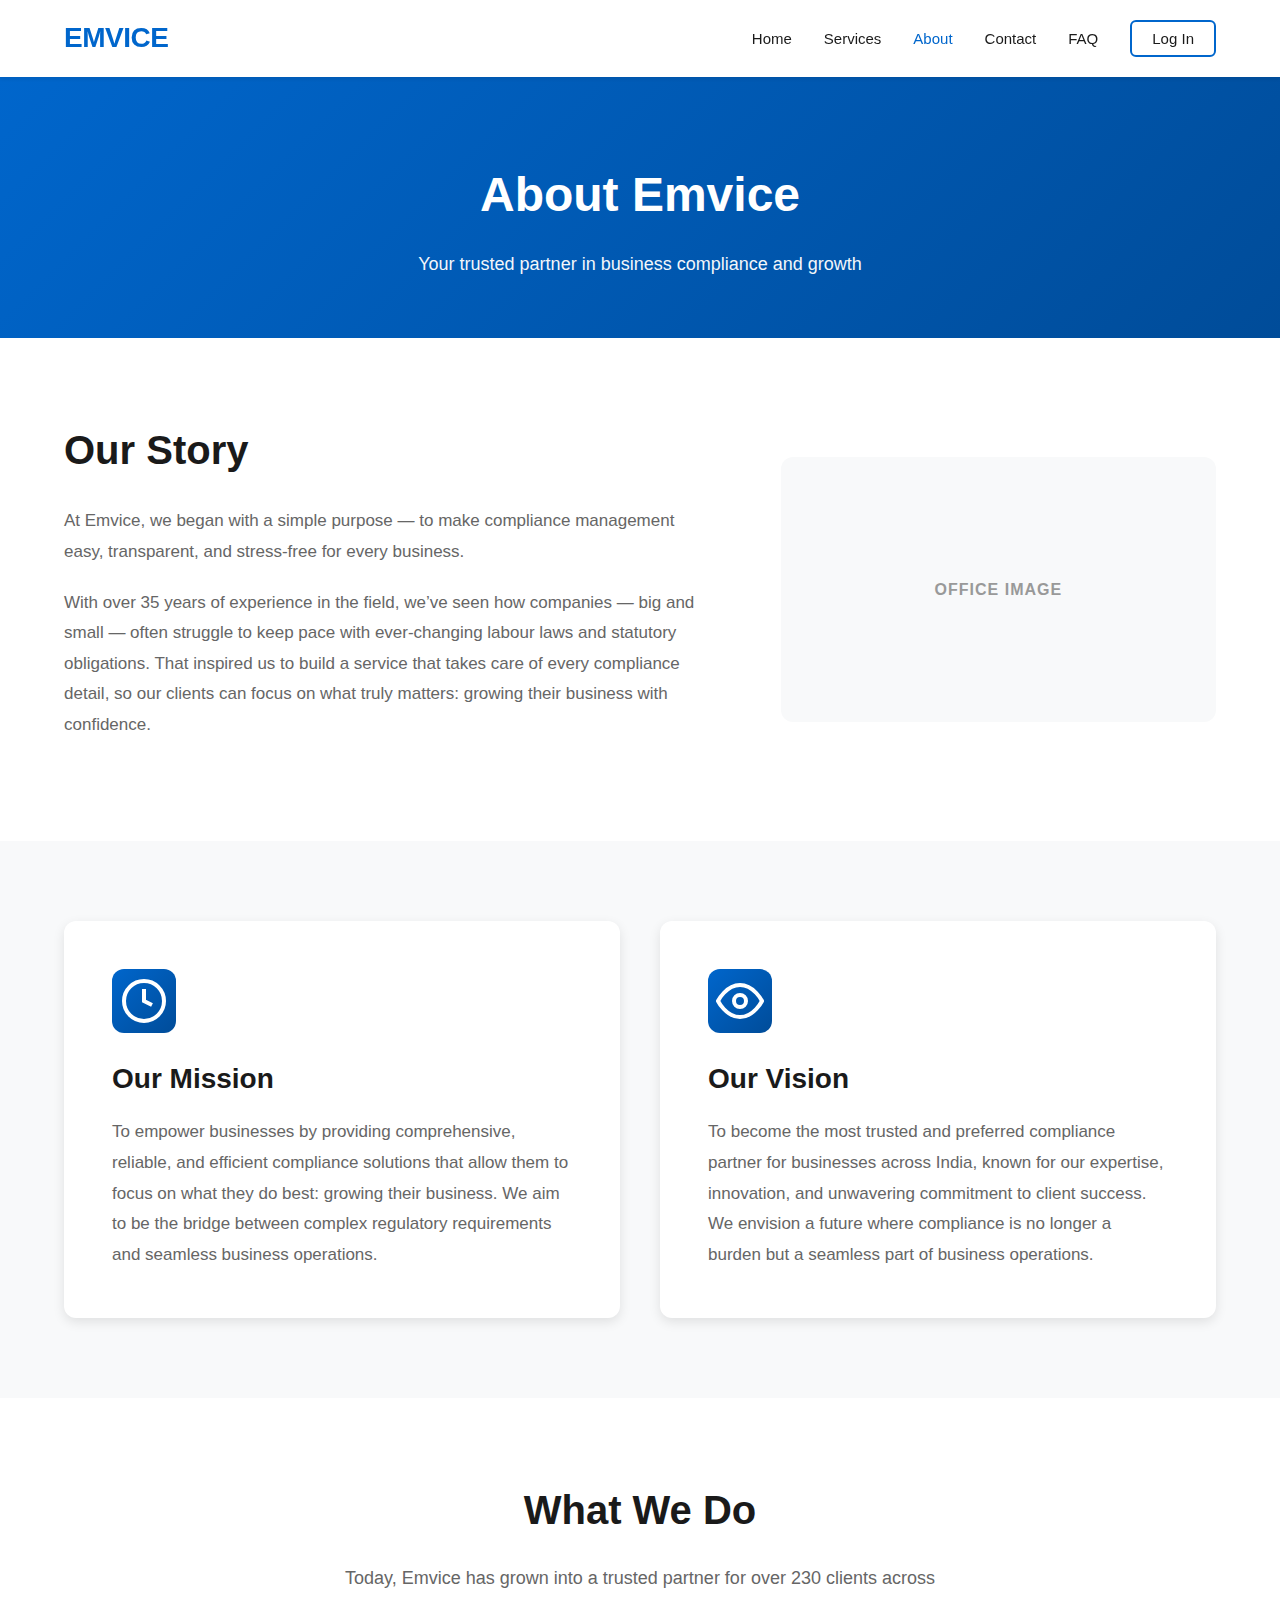
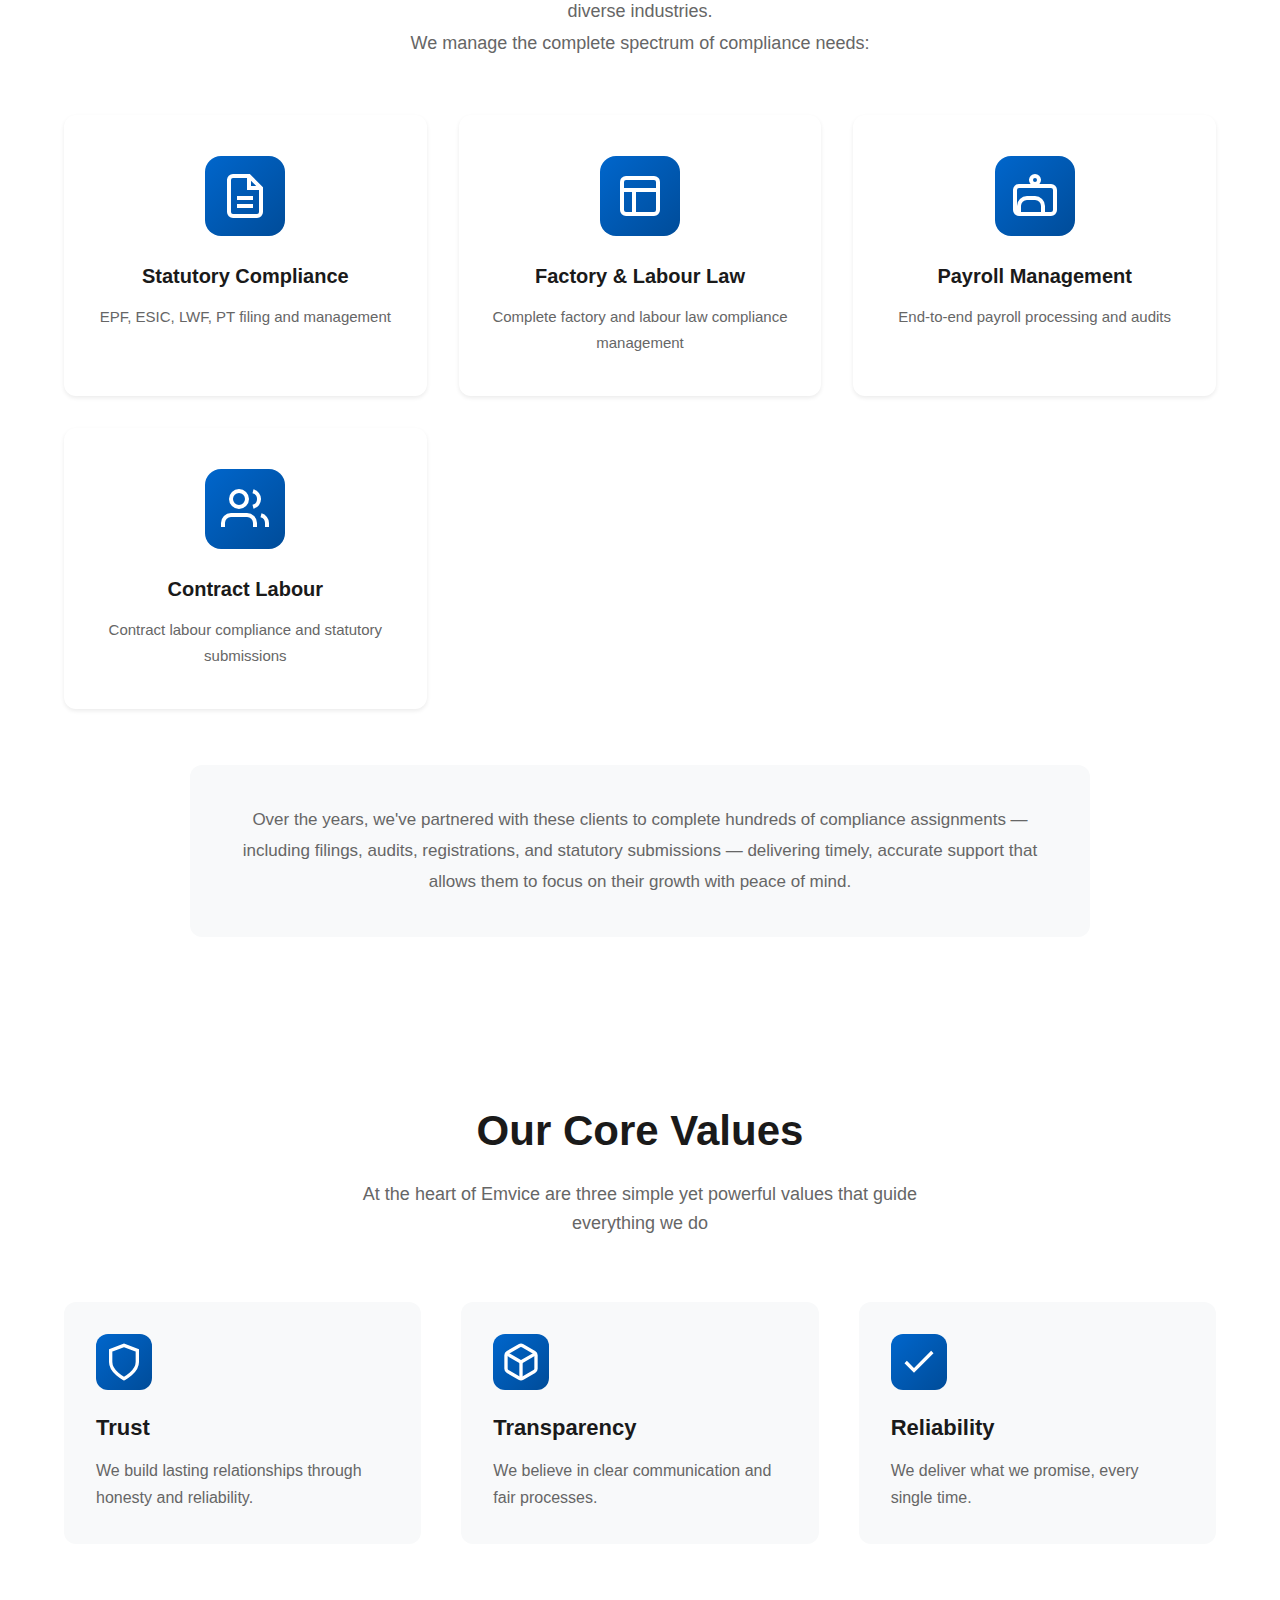
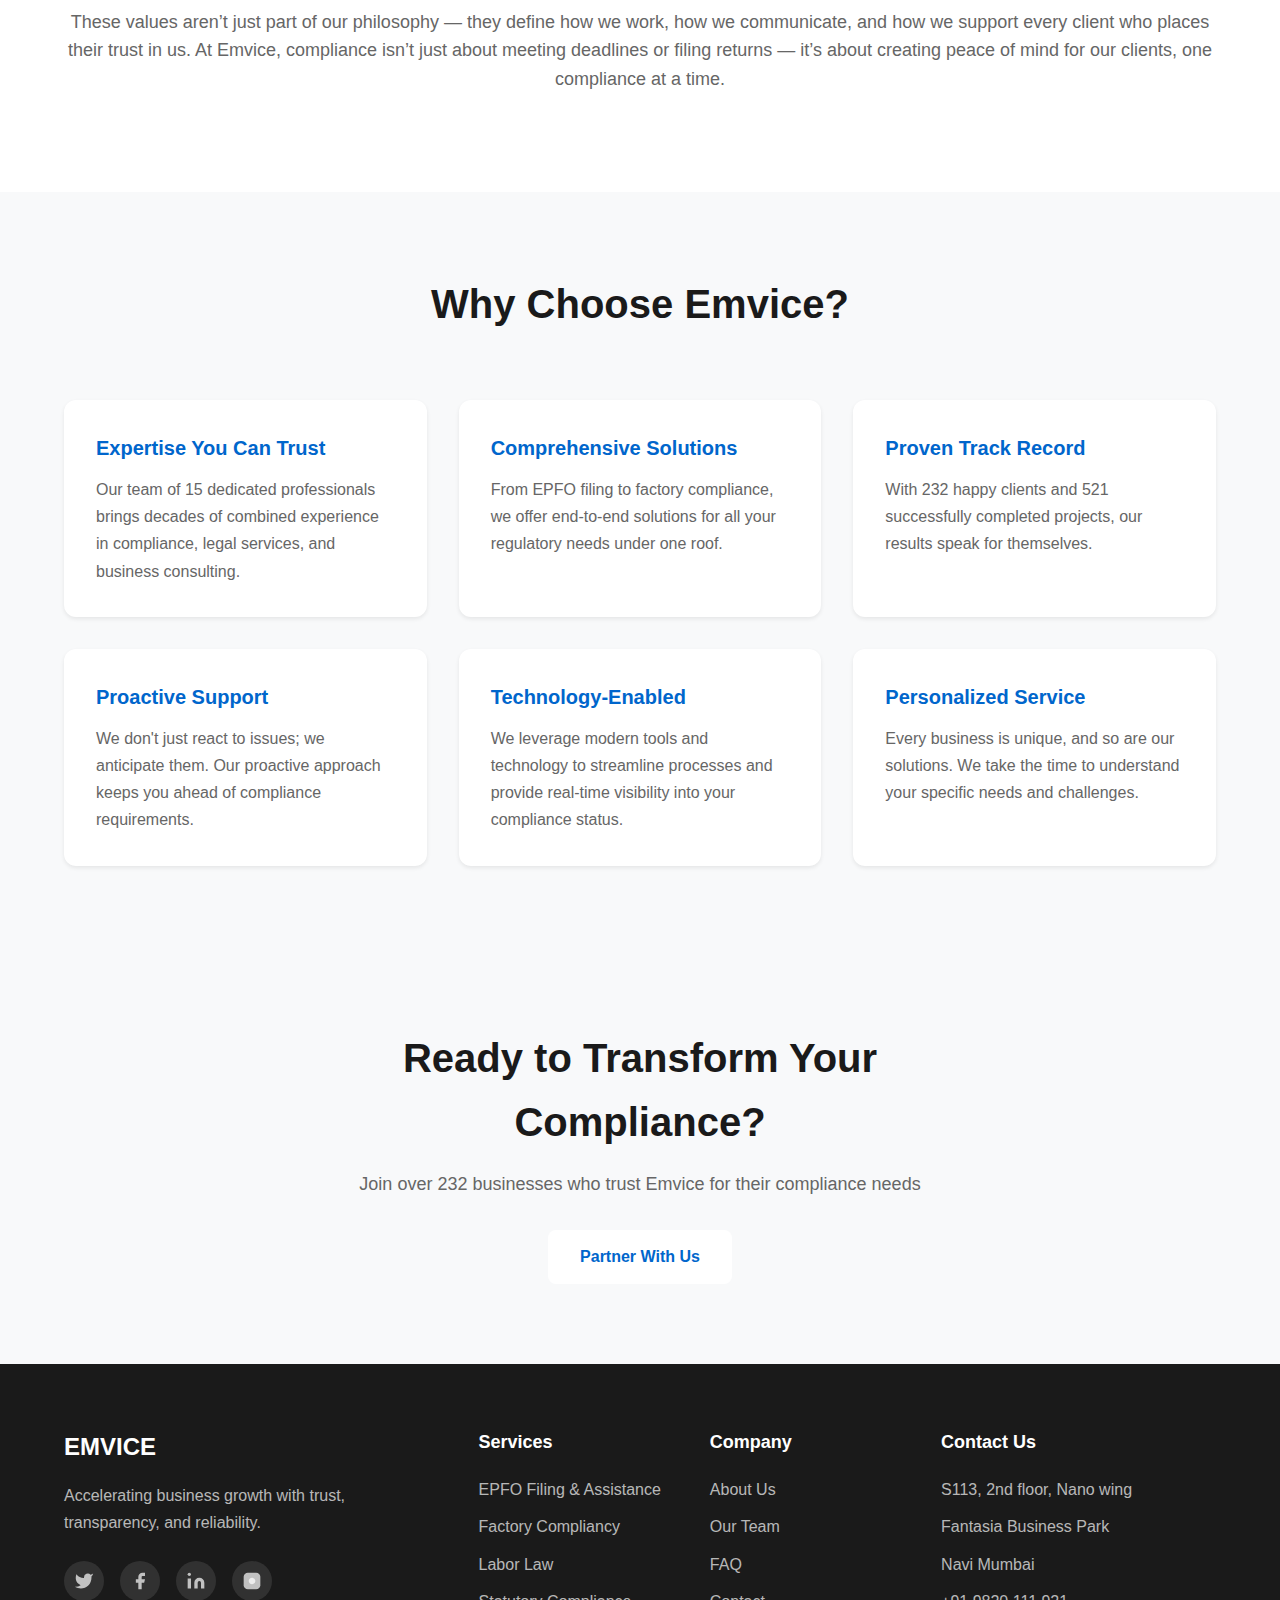
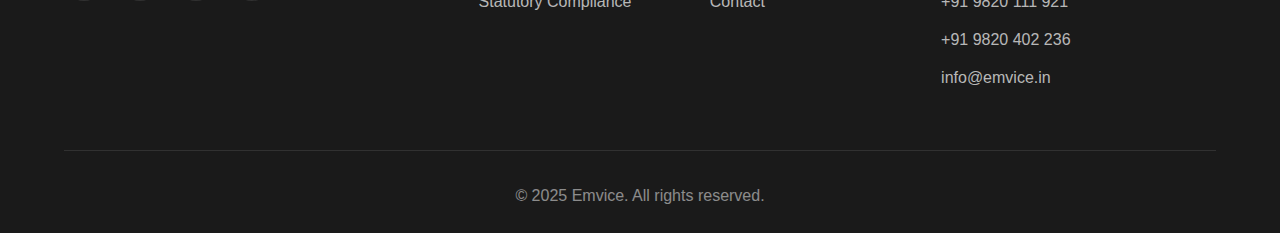
<file: about.html>
<!DOCTYPE html>
<html lang="en">
  <head>
    <meta charset="UTF-8" />
    <meta name="viewport" content="width=device-width, initial-scale=1.0" />
    <title>About Us - Emvice</title>
    <link rel="stylesheet" href="style.css" />
  </head>
  <body>
    <header class="header">
      <nav class="navbar">
        <div class="container">
          <a href="index.html" class="logo">EMVICE</a>
          <ul class="nav-menu">
            <li><a href="index.html">Home</a></li>
            <li><a href="services.html">Services</a></li>
            <!-- <li><a href="team.html">Team</a></li> -->
            <li><a href="about.html" class="active">About</a></li>
            <li><a href="contact.html">Contact</a></li>
            <li><a href="faq.html">FAQ</a></li>
            <li><a href="#" class="btn-login">Log In</a></li>
          </ul>
        </div>
      </nav>
    </header>

    <section class="page-hero">
      <div class="container">
        <h1>About Emvice</h1>
        <p>Your trusted partner in business compliance and growth</p>
      </div>
    </section>

    <section class="about-story">
      <div class="container">
        <div class="about-content">
          <div class="about-text">
            <h2>Our Story</h2>
            <p>
              At Emvice, we began with a simple purpose — to make compliance
              management easy, transparent, and stress-free for every business.
            </p>
            <p>
              With over 35 years of experience in the field, we’ve seen how
              companies — big and small — often struggle to keep pace with
              ever-changing labour laws and statutory obligations. That inspired
              us to build a service that takes care of every compliance detail,
              so our clients can focus on what truly matters: growing their
              business with confidence.
            </p>
          </div>
          <div class="about-image">
            <div class="image-placeholder">OFFICE IMAGE</div>
          </div>
        </div>
      </div>
    </section>

    <section class="mission-vision">
      <div class="container">
        <div class="mission-vision-grid">
          <div class="mission-card">
            <div class="card-icon">
              <svg
                width="48"
                height="48"
                viewBox="0 0 24 24"
                fill="none"
                stroke="currentColor"
                stroke-width="2"
              >
                <circle cx="12" cy="12" r="10"></circle>
                <polyline points="12 6 12 12 16 14"></polyline>
              </svg>
            </div>
            <h2>Our Mission</h2>
            <p>
              To empower businesses by providing comprehensive, reliable, and
              efficient compliance solutions that allow them to focus on what
              they do best: growing their business. We aim to be the bridge
              between complex regulatory requirements and seamless business
              operations.
            </p>
          </div>
          <div class="mission-card">
            <div class="card-icon">
              <svg
                width="48"
                height="48"
                viewBox="0 0 24 24"
                fill="none"
                stroke="currentColor"
                stroke-width="2"
              >
                <path d="M1 12s4-8 11-8 11 8 11 8-4 8-11 8-11-8-11-8z"></path>
                <circle cx="12" cy="12" r="3"></circle>
              </svg>
            </div>
            <h2>Our Vision</h2>
            <p>
              To become the most trusted and preferred compliance partner for
              businesses across India, known for our expertise, innovation, and
              unwavering commitment to client success. We envision a future
              where compliance is no longer a burden but a seamless part of
              business operations.
            </p>
          </div>
        </div>
      </div>
    </section>

    <section class="what-we-do">
      <div class="container">
        <div class="section-header">
          <h2>What We Do</h2>
          <p>
            Today, Emvice has grown into a trusted partner for over 230 clients across diverse industries.<br>
            We manage the complete spectrum of compliance needs:
          </p>
        </div>
        
        <div class="what-we-do-grid">
          <div class="what-we-do-card">
            <div class="what-we-do-icon">
              <svg width="48" height="48" viewBox="0 0 24 24" fill="none" stroke="currentColor" stroke-width="2">
                <path d="M14 2H6a2 2 0 0 0-2 2v16a2 2 0 0 0 2 2h12a2 2 0 0 0 2-2V8z"></path>
                <polyline points="14 2 14 8 20 8"></polyline>
                <line x1="16" y1="13" x2="8" y2="13"></line>
                <line x1="16" y1="17" x2="8" y2="17"></line>
              </svg>
            </div>
            <h3>Statutory Compliance</h3>
            <p>EPF, ESIC, LWF, PT filing and management</p>
          </div>

          <div class="what-we-do-card">
            <div class="what-we-do-icon">
              <svg width="48" height="48" viewBox="0 0 24 24" fill="none" stroke="currentColor" stroke-width="2">
                <rect x="3" y="3" width="18" height="18" rx="2" ry="2"></rect>
                <line x1="3" y1="9" x2="21" y2="9"></line>
                <line x1="9" y1="21" x2="9" y2="9"></line>
              </svg>
            </div>
            <h3>Factory & Labour Law</h3>
            <p>Complete factory and labour law compliance management</p>
          </div>

          <div class="what-we-do-card">
            <div class="what-we-do-icon">
              <svg width="48" height="48" viewBox="0 0 24 24" fill="none" stroke="currentColor" stroke-width="2">
                <rect x="2" y="7" width="20" height="14" rx="2" ry="2"></rect>
                <path d="M16 21v-4a4 4 0 0 0-4-4H8a4 4 0 0 0-4 4v4"></path>
                <circle cx="12" cy="4" r="2"></circle>
              </svg>
            </div>
            <h3>Payroll Management</h3>
            <p>End-to-end payroll processing and audits</p>
          </div>

          <div class="what-we-do-card">
            <div class="what-we-do-icon">
              <svg width="48" height="48" viewBox="0 0 24 24" fill="none" stroke="currentColor" stroke-width="2">
                <path d="M17 21v-2a4 4 0 0 0-4-4H5a4 4 0 0 0-4 4v2"></path>
                <circle cx="9" cy="7" r="4"></circle>
                <path d="M23 21v-2a4 4 0 0 0-3-3.87"></path>
                <path d="M16 3.13a4 4 0 0 1 0 7.75"></path>
              </svg>
            </div>
            <h3>Contract Labour</h3>
            <p>Contract labour compliance and statutory submissions</p>
          </div>
        </div>

        <div class="section-bottom">
          <p>
            Over the years, we've partnered with these clients to complete hundreds of compliance assignments — 
            including filings, audits, registrations, and statutory submissions — delivering timely, accurate 
            support that allows them to focus on their growth with peace of mind.
          </p>
        </div>
      </div>
    </section>

    <section class="core-values">
      <div class="container">
        <div class="section-header">
          <h2>Our Core Values</h2>
          <p>
            At the heart of Emvice are three simple yet powerful values that
            guide everything we do
          </p>
        </div>
        <div class="values-detailed">
          <div class="value-item">
            <div class="value-icon">
              <svg
                width="40"
                height="40"
                viewBox="0 0 24 24"
                fill="none"
                stroke="currentColor"
                stroke-width="2"
              >
                <path d="M12 22s8-4 8-10V5l-8-3-8 3v7c0 6 8 10 8 10z"></path>
              </svg>
            </div>
            <h3>Trust</h3>
            <p>
              We build lasting relationships through honesty and reliability.
            </p>
          </div>
          <div class="value-item">
            <div class="value-icon">
              <svg
                width="40"
                height="40"
                viewBox="0 0 24 24"
                fill="none"
                stroke="currentColor"
                stroke-width="2"
              >
                <path
                  d="M21 16V8a2 2 0 0 0-1-1.73l-7-4a2 2 0 0 0-2 0l-7 4A2 2 0 0 0 3 8v8a2 2 0 0 0 1 1.73l7 4a2 2 0 0 0 2 0l7-4A2 2 0 0 0 21 16z"
                ></path>
                <polyline points="3.27 6.96 12 12.01 20.73 6.96"></polyline>
                <line x1="12" y1="22.08" x2="12" y2="12"></line>
              </svg>
            </div>
            <h3>Transparency</h3>
            <p>We believe in clear communication and fair processes.</p>
          </div>
          <div class="value-item">
            <div class="value-icon">
              <svg
                width="40"
                height="40"
                viewBox="0 0 24 24"
                fill="none"
                stroke="currentColor"
                stroke-width="2"
              >
                <polyline points="20 6 9 17 4 12"></polyline>
              </svg>
            </div>
            <h3>Reliability</h3>
            <p>We deliver what we promise, every single time.</p>
          </div>
        </div>
        <div class="section-bottom">
          <p>
            These values aren’t just part of our philosophy — they define how we
            work, how we communicate, and how we support every client who places
            their trust in us. At Emvice, compliance isn’t just about meeting
            deadlines or filing returns — it’s about creating peace of mind for
            our clients, one compliance at a time.
          </p>
          <p></p>
        </div>
      </div>
    </section>

    <section class="why-choose">
      <div class="container">
        <h2>Why Choose Emvice?</h2>
        <div class="features-grid">
          <div class="feature-item">
            <h3>Expertise You Can Trust</h3>
            <p>
              Our team of 15 dedicated professionals brings decades of combined
              experience in compliance, legal services, and business consulting.
            </p>
          </div>
          <div class="feature-item">
            <h3>Comprehensive Solutions</h3>
            <p>
              From EPFO filing to factory compliance, we offer end-to-end
              solutions for all your regulatory needs under one roof.
            </p>
          </div>
          <div class="feature-item">
            <h3>Proven Track Record</h3>
            <p>
              With 232 happy clients and 521 successfully completed projects,
              our results speak for themselves.
            </p>
          </div>
          <div class="feature-item">
            <h3>Proactive Support</h3>
            <p>
              We don't just react to issues; we anticipate them. Our proactive
              approach keeps you ahead of compliance requirements.
            </p>
          </div>
          <div class="feature-item">
            <h3>Technology-Enabled</h3>
            <p>
              We leverage modern tools and technology to streamline processes
              and provide real-time visibility into your compliance status.
            </p>
          </div>
          <div class="feature-item">
            <h3>Personalized Service</h3>
            <p>
              Every business is unique, and so are our solutions. We take the
              time to understand your specific needs and challenges.
            </p>
          </div>
        </div>
      </div>
    </section>

    <section class="cta-section">
      <div class="container">
        <div class="cta-content">
          <h2>Ready to Transform Your Compliance?</h2>
          <p>
            Join over 232 businesses who trust Emvice for their compliance needs
          </p>
          <a href="contact.html" class="btn btn-primary">Partner With Us</a>
        </div>
      </div>
    </section>

    <footer class="footer">
      <div class="container">
        <div class="footer-grid">
          <div class="footer-column">
            <h3 class="footer-logo">EMVICE</h3>
            <p>
              Accelerating business growth with trust, transparency, and
              reliability.
            </p>
            <div class="social-links">
              <a href="#" aria-label="Twitter">
                <svg
                  width="20"
                  height="20"
                  viewBox="0 0 24 24"
                  fill="currentColor"
                >
                  <path
                    d="M23 3a10.9 10.9 0 01-3.14 1.53 4.48 4.48 0 00-7.86 3v1A10.66 10.66 0 013 4s-4 9 5 13a11.64 11.64 0 01-7 2c9 5 20 0 20-11.5a4.5 4.5 0 00-.08-.83A7.72 7.72 0 0023 3z"
                  ></path>
                </svg>
              </a>
              <a href="#" aria-label="Facebook">
                <svg
                  width="20"
                  height="20"
                  viewBox="0 0 24 24"
                  fill="currentColor"
                >
                  <path
                    d="M18 2h-3a5 5 0 00-5 5v3H7v4h3v8h4v-8h3l1-4h-4V7a1 1 0 011-1h3z"
                  ></path>
                </svg>
              </a>
              <a href="#" aria-label="LinkedIn">
                <svg
                  width="20"
                  height="20"
                  viewBox="0 0 24 24"
                  fill="currentColor"
                >
                  <path
                    d="M16 8a6 6 0 016 6v7h-4v-7a2 2 0 00-2-2 2 2 0 00-2 2v7h-4v-7a6 6 0 016-6zM2 9h4v12H2z"
                  ></path>
                  <circle cx="4" cy="4" r="2"></circle>
                </svg>
              </a>
              <a href="#" aria-label="Instagram">
                <svg
                  width="20"
                  height="20"
                  viewBox="0 0 24 24"
                  fill="currentColor"
                >
                  <rect x="2" y="2" width="20" height="20" rx="5" ry="5"></rect>
                  <path d="M16 11.37A4 4 0 1112.63 8 4 4 0 0116 11.37z"></path>
                  <line x1="17.5" y1="6.5" x2="17.51" y2="6.5"></line>
                </svg>
              </a>
            </div>
          </div>
          <div class="footer-column">
            <h4>Services</h4>
            <ul>
              <li><a href="services.html">EPFO Filing & Assistance</a></li>
              <li><a href="services.html">Factory Compliancy</a></li>
              <li><a href="services.html">Labor Law</a></li>
              <li><a href="services.html">Statutory Compliance</a></li>
            </ul>
          </div>
          <div class="footer-column">
            <h4>Company</h4>
            <ul>
              <li><a href="about.html">About Us</a></li>
              <li><a href="team.html">Our Team</a></li>
              <li><a href="faq.html">FAQ</a></li>
              <li><a href="contact.html">Contact</a></li>
            </ul>
          </div>
          <div class="footer-column">
            <h4>Contact Us</h4>
            <ul class="contact-info">
              <li>S113, 2nd floor, Nano wing</li>
              <li>Fantasia Business Park</li>
              <li>Navi Mumbai</li>
              <li><a href="tel:+919820111921">+91 9820 111 921</a></li>
              <li><a href="tel:+919820402236">+91 9820 402 236</a></li>
              <li><a href="mailto:info@emvice.in">info@emvice.in</a></li>
            </ul>
          </div>
        </div>
        <div class="footer-bottom">
          <p>&copy; 2025 Emvice. All rights reserved.</p>
        </div>
      </div>
    </footer>
  </body>
</html>
</file>
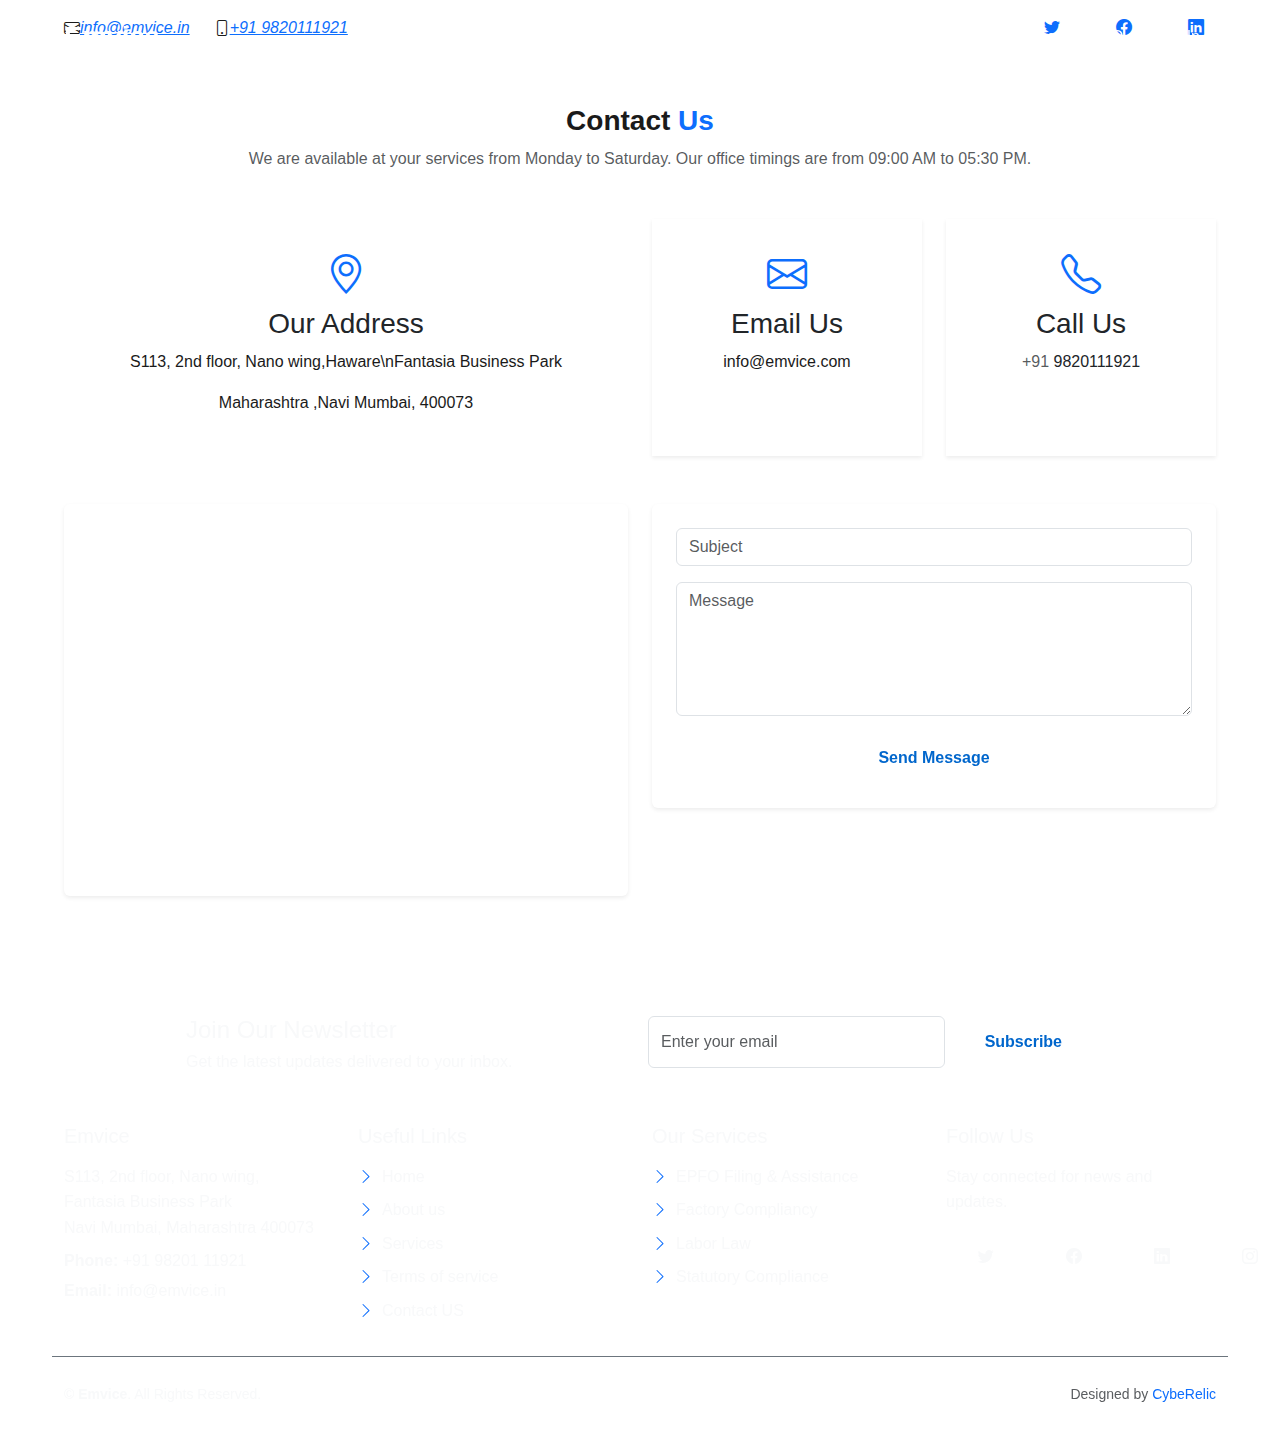
<file: contact.html>
<!DOCTYPE html>
<html lang="en">
  <head>
    <meta charset="UTF-8" />
    <meta name="viewport" content="width=device-width, initial-scale=1.0" />
    <title>Emvice</title>

    <!-- Bootstrap CSS -->
    <link
      href="https://cdn.jsdelivr.net/npm/bootstrap@5.3.3/dist/css/bootstrap.min.css"
      rel="stylesheet"
    />
    <!-- Bootstrap Icons -->
    <link
      rel="stylesheet"
      href="https://cdn.jsdelivr.net/npm/bootstrap-icons@1.11.3/font/bootstrap-icons.css"
    />
    <link rel="stylesheet" href="style.css" />
  </head>
  <body>
    <main id="main">
      <!-- top bar nav-bar -->
      <section id="topbar" class="d-flex align-items-center py-2">
        <div
          class="container d-flex justify-content-center justify-content-md-between"
        >
          <div class="contact-info d-flex align-items-center">
            <i class="bi bi-envelope d-flex align-items-center">
              <a href="mailto:info@emvice.in">info@emvice.in</a>
            </i>
            <i class="bi bi-phone d-flex align-items-center ms-4">
              <span><a href="tel:+1234567890">+91 9820111921</a></span>
            </i>
          </div>
          <div class="social-links d-none d-md-flex align-items-center">
            <a
              href="https://twitter.com/example"
              class="twitter"
              target="_blank"
            >
              <i class="bi bi-twitter"></i>
            </a>
            <a
              href="https://facebook.com/example"
              class="facebook ms-3"
              target="_blank"
            >
              <i class="bi bi-facebook"></i>
            </a>
            <a
              href="https://linkedin.com/company/example"
              class="linkedin ms-3"
              target="_blank"
            >
              <i class="bi bi-linkedin"></i>
            </a>
          </div>
        </div>
      </section>

      <!-- header and nav bar -->
      <header id="header" class="fixed-top bg-blue">
        <div
          class="container d-flex align-items-center justify-content-between"
        >
          <!-- Logo -->
          <h1 class="logo mb-0">
            <a href="/" class="text-white text-decoration-none">
              <span>Emvice</span>
            </a>
          </h1>

          <!-- Navbar -->
          <nav id="navbar" class="navbar navbar-expand-lg">
            <!-- Bootstrap Hamburger Toggle -->
            <button
              class="navbar-toggler text-white"
              type="button"
              data-bs-toggle="collapse"
              data-bs-target="#navbarNav"
              aria-controls="navbarNav"
              aria-expanded="false"
              aria-label="Toggle navigation"
            >
              <span class="navbar-toggler-icon"></span>
            </button>
            <div class="collapse navbar-collapse" id="navbarNav">
              <ul class="d-flex list-unstyled mb-0 navbar-nav ms-auto">
                <li>
                  <a class="nav-link active text-white px-3" href="/index.html"
                    >Home</a
                  >
                </li>
                <li class="dropdown">
                  <a class="nav-link text-white px-3" href="/services.html"
                    >Services</a
                  >
                </li>
                <li>
                  <a class="nav-link text-white px-3" href="/team.html">Team</a>
                </li>
                <li>
                  <a class="nav-link text-white px-3" href="/about.html"
                    >About</a
                  >
                </li>
                <li>
                  <a class="nav-link text-white px-3" href="/contact.html"
                    >Contact</a
                  >
                </li>
                <li>
                  <a class="nav-link text-white px-3" href="/FAQ.html">FAQ</a>
                </li>
                <li>
                  <a class="nav-link text-white px-3" href="/dashboard"
                    >Log In</a
                  >
                </li>
              </ul>
            </div>
          </nav>
        </div>
      </header>

      <!-- ======= Contact Section ======= -->
      <section id="contact" class="contact py-5">
        <div class="container" data-aos="fade-up">
          <div class="section-title text-center mb-5">
            <h3 class="fw-bold">
              Contact <span class="text-primary">Us</span>
            </h3>
            <p class="text-muted">
              We are available at your services from Monday to Saturday. Our
              office timings are from 09:00 AM to 05:30 PM.
            </p>
          </div>

          <div class="row g-4" data-aos="fade-up" data-aos-delay="100">
            <div class="col-lg-6">
              <div class="info-box p-4 text-center h-100">
                <i class="bi bi-geo-alt fs-1 text-primary mb-3"></i>
                <h3 class="text-dark">Our Address</h3>
                <p>S113, 2nd floor, Nano wing,Haware\nFantasia Business Park</p>
                <p>Maharashtra ,Navi Mumbai, 400073</p>
              </div>
            </div>

            <div class="col-lg-3 col-md-6">
              <div class="info-box shadow-sm p-4 text-center h-100">
                <i class="bi bi-envelope fs-1 text-primary mb-3"></i>
                <h3 class="text-dark">Email Us</h3>
                <p id="contactEmail">info@emvice.com</p>
              </div>
            </div>

            <div class="col-lg-3 col-md-6">
              <div class="info-box shadow-sm p-4 text-center h-100">
                <i class="bi bi-telephone fs-1 text-primary mb-3"></i>
                <h3 class="text-dark">Call Us</h3>
                <p class="text-dark">
                  <span class="text-muted">+91</span> 9820111921
                </p>
              </div>
            </div>
          </div>

          <div class="row gy-4 mt-4" data-aos="fade-up" data-aos-delay="200">
            <!-- Google Map -->
            <div class="col-lg-6">
              <iframe
                class="w-100 h-100 rounded shadow-sm"
                src="https://www.google.com/maps/embed?pb=!1m14!1m8!1m3!1d12097.433213460943!2d-74.0062269!3d40.7101282!3m2!1i1024!2i768!4f13.1!3m3!1m2!1s0x0%3A0xb89d1fe6bc499443!2sDowntown+Conference+Center!5e0!3m2!1sen!2sus!4v1539943755621"
                frameborder="0"
                style="min-height: 384px; border: 0"
                allowfullscreen=""
                loading="lazy"
              ></iframe>
            </div>

            <!-- Contact Form -->
            <div class="col-lg-6">
              <form
                id="contactForm"
                method="post"
                role="form"
                class="php-email-form shadow-sm p-4 rounded bg-white"
              >
                <div class="mb-3">
                  <input
                    type="text"
                    class="form-control"
                    name="subject"
                    id="subject"
                    placeholder="Subject"
                    required
                  />
                </div>
                <div class="mb-3">
                  <textarea
                    class="form-control"
                    name="message"
                    rows="5"
                    placeholder="Message"
                    required
                  ></textarea>
                </div>
                <div class="my-3">
                  <div class="loading d-none">Loading</div>
                  <div class="error-message d-none"></div>
                  <div class="sent-message d-none">
                    Your message has been sent. Thank you!
                  </div>
                </div>
                <div class="text-center">
                  <button type="submit" class="btn btn-primary px-4">
                    Send Message
                  </button>
                </div>
              </form>
            </div>
          </div>
        </div>
      </section>
      <!-- End Contact Section -->
      <!-- Footer -->
      <footer id="footer" class="text-light" role="contentinfo">
        <div class="container py-5">
          <!-- Newsletter -->
          <div class="row justify-content-center mb-4">
            <div class="col-12 col-md-10">
              <div
                class="p-4 rounded-3"
                style="background: rgba(255, 255, 255, 0.03)"
              >
                <div class="row align-items-center g-3">
                  <div class="col-md-6 text-center text-md-start">
                    <h4 class="mb-1">Join Our Newsletter</h4>
                    <p class="mb-0 text-light">
                      Get the latest updates delivered to your inbox.
                    </p>
                  </div>
                  <div class="col-md-6">
                    <form id="footerNewsletterForm" class="d-flex" novalidate>
                      <input
                        type="email"
                        name="email"
                        id="footerNewsletterEmail"
                        class="form-control me-2"
                        placeholder="Enter your email"
                        aria-label="Email address"
                        required
                      />
                      <button class="btn btn-primary" type="submit">
                        Subscribe
                      </button>
                    </form>

                    <!-- inline messages -->
                    <div
                      id="footerNewsletterMsg"
                      class="mt-2"
                      aria-live="polite"
                    ></div>
                  </div>
                </div>
              </div>
            </div>
          </div>

          <!-- Links / Contact -->
          <div class="row gy-4">
            <!-- Contact Info -->
            <div class="col-lg-3 col-md-6">
              <h5 class="mb-3">Emvice</h5>
              <address class="text-light mb-2">
                S113, 2nd floor, Nano wing,<br />
                Fantasia Business Park<br />
                Navi Mumbai, Maharashtra 400073
              </address>
              <p class="mb-1">
                <strong>Phone:</strong>
                <a
                  href="tel:+919820111921"
                  class="text-light text-decoration-none"
                  >+91 98201 11921</a
                >
              </p>
              <p class="mb-0">
                <strong>Email:</strong>
                <a
                  href="mailto:info@emvice.in"
                  class="text-light text-decoration-none"
                  >info@emvice.in</a
                >
              </p>
            </div>

            <!-- Useful Links -->
            <div class="col-lg-3 col-md-6">
              <h5 class="mb-3">Useful Links</h5>
              <ul class="list-unstyled">
                <li class="mb-2">
                  <i class="bi bi-chevron-right me-2 text-primary"></i
                  ><a href="/index.html" class="text-light text-decoration-none"
                    >Home</a
                  >
                </li>
                <li class="mb-2">
                  <i class="bi bi-chevron-right me-2 text-primary"></i
                  ><a href="/about.html" class="text-light text-decoration-none"
                    >About us</a
                  >
                </li>
                <li class="mb-2">
                  <i class="bi bi-chevron-right me-2 text-primary"></i
                  ><a
                    href="/services.html"
                    class="text-light text-decoration-none"
                    >Services</a
                  >
                </li>
                <li class="mb-2">
                  <i class="bi bi-chevron-right me-2 text-primary"></i
                  ><a href="/team.html" class="text-light text-decoration-none"
                    >Terms of service</a
                  >
                </li>
                <li>
                  <i class="bi bi-chevron-right me-2 text-primary"></i
                  ><a
                    href="/contact.html"
                    class="text-light text-decoration-none"
                    >Contact US</a
                  >
                </li>
              </ul>
            </div>

            <!-- Our Services -->
            <div class="col-lg-3 col-md-6">
              <h5 class="mb-3">Our Services</h5>
              <ul class="list-unstyled">
                <li class="mb-2">
                  <i class="bi bi-chevron-right me-2 text-primary"></i
                  ><a
                    href="/services.html"
                    class="text-light text-decoration-none"
                    >EPFO Filing & Assistance</a
                  >
                </li>
                <li class="mb-2">
                  <i class="bi bi-chevron-right me-2 text-primary"></i
                  ><a
                    href="/services.html"
                    class="text-light text-decoration-none"
                    >Factory Compliancy</a
                  >
                </li>
                <li class="mb-2">
                  <i class="bi bi-chevron-right me-2 text-primary"></i
                  ><a
                    href="/services.html"
                    class="text-light text-decoration-none"
                    >Labor Law</a
                  >
                </li>
                <li>
                  <i class="bi bi-chevron-right me-2 text-primary"></i
                  ><a
                    href="/services.html"
                    class="text-light text-decoration-none"
                    >Statutory Compliance</a
                  >
                </li>
              </ul>
            </div>

            <!-- Social -->
            <div class="col-lg-3 col-md-6">
              <h5 class="mb-3">Follow Us</h5>
              <p class="text-light">Stay connected for news and updates.</p>
              <div class="d-flex gap-2">
                <a
                  href="https://twitter.com/example"
                  class="btn btn-outline-light btn-sm rounded-circle"
                  aria-label="Twitter"
                  target="_blank"
                  rel="noopener"
                  ><i class="bi bi-twitter"></i
                ></a>
                <a
                  href="https://facebook.com/example"
                  class="btn btn-outline-light btn-sm rounded-circle"
                  aria-label="Facebook"
                  target="_blank"
                  rel="noopener"
                  ><i class="bi bi-facebook"></i
                ></a>
                <a
                  href="https://linkedin.com/company/example"
                  class="btn btn-outline-light btn-sm rounded-circle"
                  aria-label="LinkedIn"
                  target="_blank"
                  rel="noopener"
                  ><i class="bi bi-linkedin"></i
                ></a>
                <a
                  href="https://instagram.com/example"
                  class="btn btn-outline-light btn-sm rounded-circle"
                  aria-label="Instagram"
                  target="_blank"
                  rel="noopener"
                  ><i class="bi bi-instagram"></i
                ></a>
              </div>
            </div>
          </div>

          <!-- Bottom -->
          <div class="row pt-4 mt-3 border-top border-secondary">
            <div class="col-md-6 text-center text-md-start mb-2 mb-md-0">
              <small class="text-light"
                >&copy; <span id="footer-year"></span>
                <strong class="text-light">Emvice</strong>. All Rights
                Reserved.</small
              >
            </div>
            <div class="col-md-6 text-center text-md-end">
              <small class="text-muted"
                >Designed by
                <a href="#" class="text-primary text-decoration-none"
                  >CybeRelic</a
                ></small
              >
            </div>
          </div>
        </div>
      </footer>
    </main>

    <!-- ======= JavaScript for Form ======= -->
    <script src="https://cdn.jsdelivr.net/npm/bootstrap@5.3.3/dist/js/bootstrap.bundle.min.js"></script>
    <script src="https://cdn.jsdelivr.net/npm/swiper@10/swiper-bundle.min.js"></script>

    <script>
      document
        .getElementById("contactForm")
        .addEventListener("submit", function (e) {
          e.preventDefault();
          const formElem = e.target;
          if (!formElem.checkValidity()) return;

          const formData = new FormData(formElem);
          const subject = encodeURIComponent(formData.get("subject"));
          const message = encodeURIComponent(formData.get("message"));
          const email = document
            .getElementById("contactEmail")
            .innerText.trim();

          // Open default mail client
          window.location.href = `mailto:${email}?subject=${subject}&body=${message}`;

          // Reset form
          formElem.reset();

          // Show confirmation message
          const sentMessage = formElem.querySelector(".sent-message");
          sentMessage.classList.remove("d-none");
          setTimeout(() => sentMessage.classList.add("d-none"), 4000);
        });
    </script>
  </body>
</html>
</file>
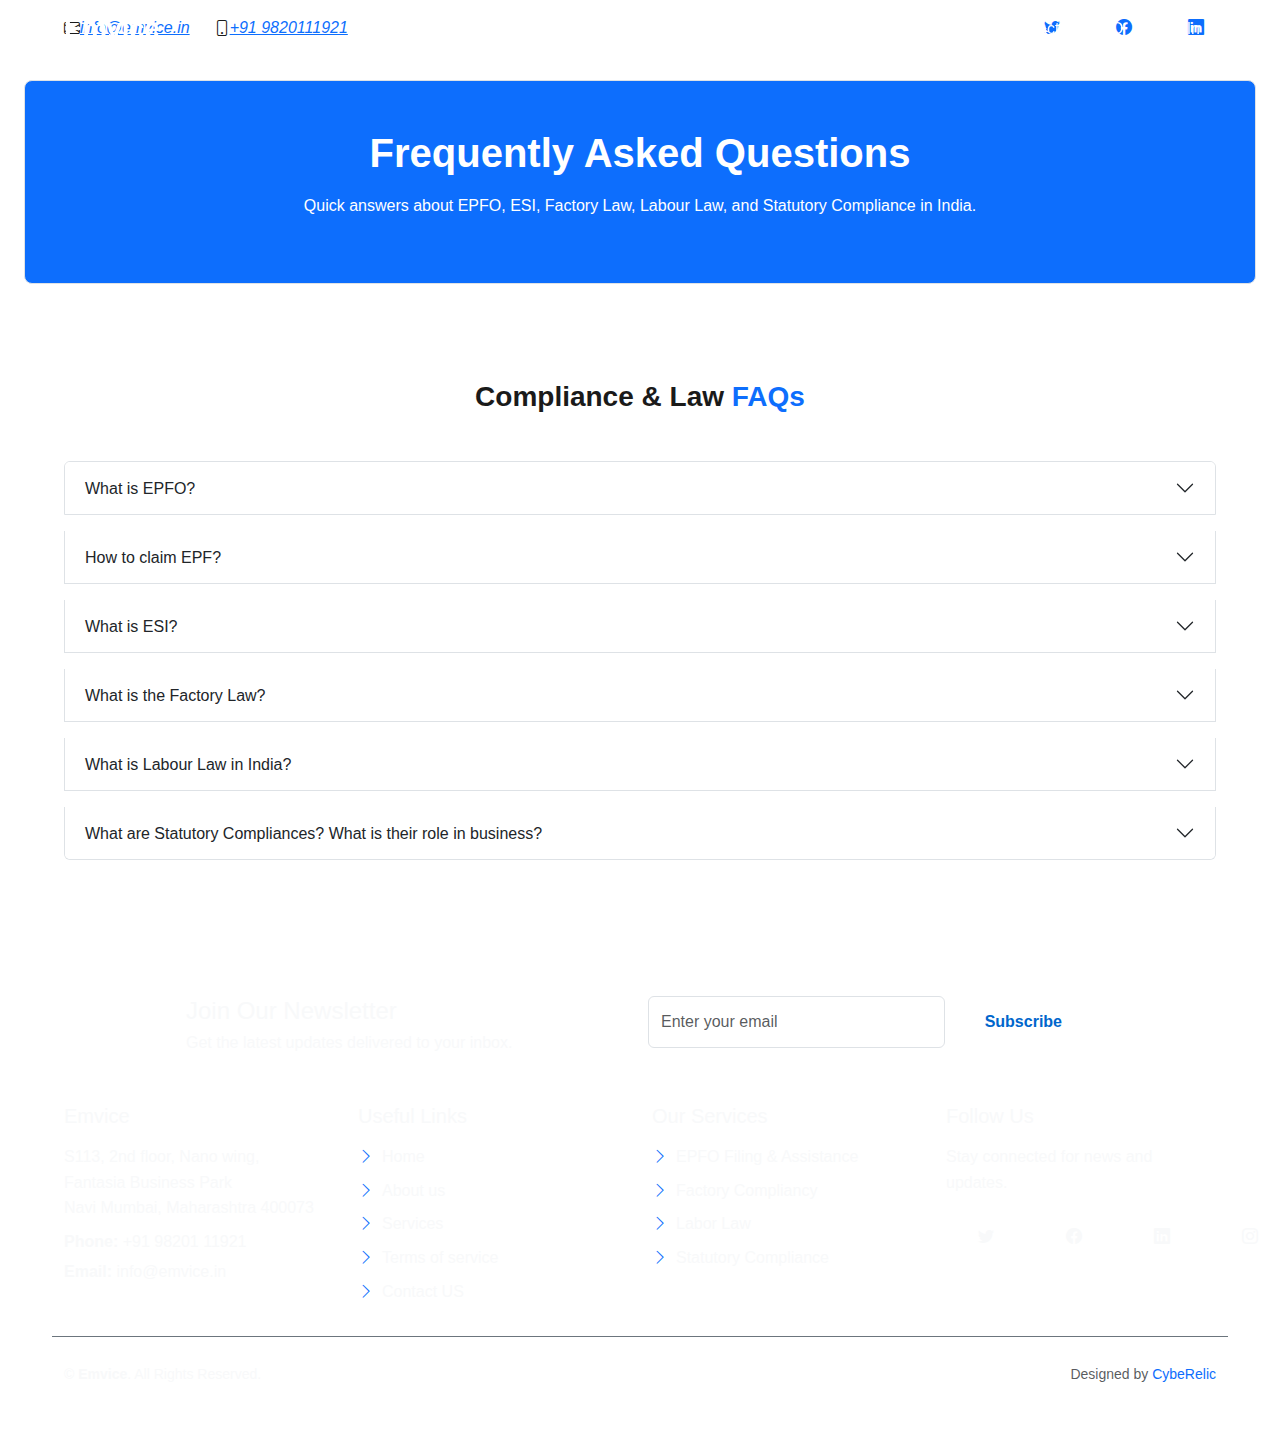
<file: FAQ.html>
<!DOCTYPE html>
<html lang="en">
  <head>
    <meta charset="UTF-8" />
    <meta name="viewport" content="width=device-width, initial-scale=1" />
    <title>FAQ - Compliance & Laws</title>
    <link
      href="https://cdn.jsdelivr.net/npm/bootstrap@5.3.3/dist/css/bootstrap.min.css"
      rel="stylesheet"
    />
    <link
      href="https://cdn.jsdelivr.net/npm/bootstrap-icons/font/bootstrap-icons.css"
      rel="stylesheet"
    />
    <link rel="stylesheet" href="style.css" />
  </head>
  <body>
    <main id="main">
      <!-- top bar nav-bar -->
      <section id="topbar" class="d-flex align-items-center py-2">
        <div
          class="container d-flex justify-content-center justify-content-md-between"
        >
          <div class="contact-info d-flex align-items-center">
            <i class="bi bi-envelope d-flex align-items-center">
              <a href="mailto:info@emvice.in">info@emvice.in</a>
            </i>
            <i class="bi bi-phone d-flex align-items-center ms-4">
              <span><a href="tel:+1234567890">+91 9820111921</a></span>
            </i>
          </div>
          <div class="social-links d-none d-md-flex align-items-center">
            <a
              href="https://twitter.com/example"
              class="twitter"
              target="_blank"
            >
              <i class="bi bi-twitter"></i>
            </a>
            <a
              href="https://facebook.com/example"
              class="facebook ms-3"
              target="_blank"
            >
              <i class="bi bi-facebook"></i>
            </a>
            <a
              href="https://linkedin.com/company/example"
              class="linkedin ms-3"
              target="_blank"
            >
              <i class="bi bi-linkedin"></i>
            </a>
          </div>
        </div>
      </section>

      <!-- header and nav bar -->
      <header id="header" class="fixed-top bg-blue">
        <div
          class="container d-flex align-items-center justify-content-between"
        >
          <!-- Logo -->
          <h1 class="logo mb-0">
            <a href="/" class="text-white text-decoration-none">
              <span>Emvice</span>
            </a>
          </h1>

          <!-- Navbar -->
          <nav id="navbar" class="navbar">
            <ul class="d-flex list-unstyled mb-0">
              <li>
                <a
                  class="nav-link active text-white px-3"
                  href="/index.html"
                  >Home</a
                >
              </li>
              <li class="dropdown">
                <a class="nav-link text-white px-3" href="/services.html"
                  >Services</a
                >
              </li>
              <li>
                <a class="nav-link text-white px-3" href="/team.html"
                  >Team</a
                >
              </li>
              <li>
                <a class="nav-link text-white px-3" href="/about.html"
                  >About</a
                >
              </li>
              <li>
                <a class="nav-link text-white px-3" href="/contact.html"
                  >Contact</a
                >
              </li>
              <li>
                <a class="nav-link text-white px-3" href="/FAQ.html"
                  >FAQ</a
                >
              </li>
              <li>
                <a class="nav-link text-white px-3" href="/dashboard">Log In</a>
              </li>
            </ul>
            <i
              class="bi bi-list mobile-nav-toggle d-lg-none text-white fs-3"
            ></i>
          </nav>
        </div>
      </header>

      <!-- Hero Section -->
      <section
        class="bg-primary text-white border rounded-3 mt-4 mx-4 mb-5 p-5 text-center"
      >
        <h1 class="fw-bold">Frequently Asked Questions</h1>
        <p class="mt-3">
          Quick answers about EPFO, ESI, Factory Law, Labour Law, and Statutory
          Compliance in India.
        </p>
      </section>

      <!-- FAQ Section -->
      <section id="faq" class="faq section-bg py-5">
        <div class="container">
          <div class="section-title text-center mb-5">
            <h3 class="fw-bold">
              Compliance & Law <span class="text-primary">FAQs</span>
            </h3>
          </div>

          <div class="accordion" id="faqAccordion">
            <!-- FAQ 1 -->
            <div class="accordion-item mb-3">
              <h2 class="accordion-header" id="headingOne">
                <button
                  class="accordion-button collapsed"
                  type="button"
                  data-bs-toggle="collapse"
                  data-bs-target="#faq1"
                >
                  What is EPFO?
                </button>
              </h2>
              <div
                id="faq1"
                class="accordion-collapse collapse"
                data-bs-parent="#faqAccordion"
              >
                <div class="accordion-body">
                  The
                  <strong>Employees' Provident Fund Organisation (EPFO)</strong>
                  is a statutory body under the Ministry of Labour & Employment,
                  Government of India. It manages the retirement savings scheme
                  where both employer and employee contribute. Employees can
                  withdraw for retirement, medical needs, housing, or in case of
                  unemployment as per EPF Act, 1952.
                </div>
              </div>
            </div>

            <!-- FAQ 2 -->
            <div class="accordion-item mb-3">
              <h2 class="accordion-header" id="headingTwo">
                <button
                  class="accordion-button collapsed"
                  type="button"
                  data-bs-toggle="collapse"
                  data-bs-target="#faq2"
                >
                  How to claim EPF?
                </button>
              </h2>
              <div
                id="faq2"
                class="accordion-collapse collapse"
                data-bs-parent="#faqAccordion"
              >
                <div class="accordion-body">
                  EPF claim can be made online through the
                  <strong>UAN (Universal Account Number)</strong> portal by
                  linking Aadhaar, PAN, and bank details. Employees can apply
                  for <em>final settlement, partial withdrawal, or pension</em>.
                  Claims are processed under
                  <strong>EPF Act, 1952</strong> guidelines and usually settled
                  within 15–20 days.
                </div>
              </div>
            </div>

            <!-- FAQ 3 -->
            <div class="accordion-item mb-3">
              <h2 class="accordion-header" id="headingThree">
                <button
                  class="accordion-button collapsed"
                  type="button"
                  data-bs-toggle="collapse"
                  data-bs-target="#faq3"
                >
                  What is ESI?
                </button>
              </h2>
              <div
                id="faq3"
                class="accordion-collapse collapse"
                data-bs-parent="#faqAccordion"
              >
                <div class="accordion-body">
                  <strong>Employees’ State Insurance (ESI)</strong> is a
                  self-financing social security scheme governed by the
                  <strong>ESI Act, 1948</strong>. It provides medical, sickness,
                  maternity, disability, and dependents’ benefits to employees
                  earning wages up to ₹21,000 per month. Employers with more
                  than 10 workers must register for ESI.
                </div>
              </div>
            </div>

            <!-- FAQ 4 -->
            <div class="accordion-item mb-3">
              <h2 class="accordion-header" id="headingFour">
                <button
                  class="accordion-button collapsed"
                  type="button"
                  data-bs-toggle="collapse"
                  data-bs-target="#faq4"
                >
                  What is the Factory Law?
                </button>
              </h2>
              <div
                id="faq4"
                class="accordion-collapse collapse"
                data-bs-parent="#faqAccordion"
              >
                <div class="accordion-body">
                  The <strong>Factories Act, 1948</strong> is the law governing
                  health, safety, welfare, and working hours of workers in
                  factories. It regulates working conditions, employment of
                  women/children, annual leave, and occupational safety
                  standards. Every factory with more than 10 workers must comply
                  with the Act.
                </div>
              </div>
            </div>

            <!-- FAQ 5 -->
            <div class="accordion-item mb-3">
              <h2 class="accordion-header" id="headingFive">
                <button
                  class="accordion-button collapsed"
                  type="button"
                  data-bs-toggle="collapse"
                  data-bs-target="#faq5"
                >
                  What is Labour Law in India?
                </button>
              </h2>
              <div
                id="faq5"
                class="accordion-collapse collapse"
                data-bs-parent="#faqAccordion"
              >
                <div class="accordion-body">
                  <strong>Labour laws in India</strong> are a set of
                  legislations to regulate employment conditions, wages, working
                  hours, social security, industrial relations, and safety of
                  workers. Major laws include
                  <em
                    >Industrial Disputes Act, Minimum Wages Act, Payment of
                    Bonus Act, Maternity Benefit Act</em
                  >, and the newly introduced <strong>Labour Codes</strong>.
                </div>
              </div>
            </div>

            <!-- FAQ 6 -->
            <div class="accordion-item mb-3">
              <h2 class="accordion-header" id="headingSix">
                <button
                  class="accordion-button collapsed"
                  type="button"
                  data-bs-toggle="collapse"
                  data-bs-target="#faq6"
                >
                  What are Statutory Compliances? What is their role in
                  business?
                </button>
              </h2>
              <div
                id="faq6"
                class="accordion-collapse collapse"
                data-bs-parent="#faqAccordion"
              >
                <div class="accordion-body">
                  <strong>Statutory compliance</strong> means adhering to all
                  legal rules and regulations set by the government, such as
                  EPF, ESI, tax deductions (TDS), minimum wages, professional
                  tax, and labour laws. In business, compliance ensures smooth
                  operations, avoids penalties, builds employee trust, and
                  enhances corporate reputation. Non-compliance can lead to
                  fines, legal action, and loss of licenses.
                </div>
              </div>
            </div>
          </div>
        </div>
      </section>
      <!-- Footer -->
      <footer id="footer" class="text-light" role="contentinfo">
        <div class="container py-5">
          <!-- Newsletter -->
          <div class="row justify-content-center mb-4">
            <div class="col-12 col-md-10">
              <div
                class="p-4 rounded-3"
                style="background: rgba(255, 255, 255, 0.03)"
              >
                <div class="row align-items-center g-3">
                  <div class="col-md-6 text-center text-md-start">
                    <h4 class="mb-1">Join Our Newsletter</h4>
                    <p class="mb-0 text-light">
                      Get the latest updates delivered to your inbox.
                    </p>
                  </div>
                  <div class="col-md-6">
                    <form id="footerNewsletterForm" class="d-flex" novalidate>
                      <input
                        type="email"
                        name="email"
                        id="footerNewsletterEmail"
                        class="form-control me-2"
                        placeholder="Enter your email"
                        aria-label="Email address"
                        required
                      />
                      <button class="btn btn-primary" type="submit">
                        Subscribe
                      </button>
                    </form>

                    <!-- inline messages -->
                    <div
                      id="footerNewsletterMsg"
                      class="mt-2"
                      aria-live="polite"
                    ></div>
                  </div>
                </div>
              </div>
            </div>
          </div>

          <!-- Links / Contact -->
          <div class="row gy-4">
            <!-- Contact Info -->
            <div class="col-lg-3 col-md-6">
              <h5 class="mb-3">Emvice</h5>
              <address class="text-light mb-2">
                S113, 2nd floor, Nano wing,<br />
                Fantasia Business Park<br />
                Navi Mumbai, Maharashtra 400073
              </address>
              <p class="mb-1">
                <strong>Phone:</strong>
                <a
                  href="tel:+919820111921"
                  class="text-light text-decoration-none"
                  >+91 98201 11921</a
                >
              </p>
              <p class="mb-0">
                <strong>Email:</strong>
                <a
                  href="mailto:info@emvice.in"
                  class="text-light text-decoration-none"
                  >info@emvice.in</a
                >
              </p>
            </div>

            <!-- Useful Links -->
            <div class="col-lg-3 col-md-6">
              <h5 class="mb-3">Useful Links</h5>
              <ul class="list-unstyled">
                <li class="mb-2">
                  <i class="bi bi-chevron-right me-2 text-primary"></i
                  ><a
                    href="/index.html"
                    class="text-light text-decoration-none"
                    >Home</a
                  >
                </li>
                <li class="mb-2">
                  <i class="bi bi-chevron-right me-2 text-primary"></i
                  ><a
                    href="/about.html"
                    class="text-light text-decoration-none"
                    >About us</a
                  >
                </li>
                <li class="mb-2">
                  <i class="bi bi-chevron-right me-2 text-primary"></i
                  ><a
                    href="/services.html"
                    class="text-light text-decoration-none"
                    >Services</a
                  >
                </li>
                <li class="mb-2">
                  <i class="bi bi-chevron-right me-2 text-primary"></i
                  ><a
                    href="/team.html"
                    class="text-light text-decoration-none"
                    >Terms of service</a
                  >
                </li>
                <li>
                  <i class="bi bi-chevron-right me-2 text-primary"></i
                  ><a
                    href="/contact.html"
                    class="text-light text-decoration-none"
                    >Contact US</a
                  >
                </li>
              </ul>
            </div>

            <!-- Our Services -->
            <div class="col-lg-3 col-md-6">
              <h5 class="mb-3">Our Services</h5>
              <ul class="list-unstyled">
                <li class="mb-2">
                  <i class="bi bi-chevron-right me-2 text-primary"></i
                  ><a
                    href="/services.html"
                    class="text-light text-decoration-none"
                    >EPFO Filing & Assistance</a
                  >
                </li>
                <li class="mb-2">
                  <i class="bi bi-chevron-right me-2 text-primary"></i
                  ><a
                    href="/services.html"
                    class="text-light text-decoration-none"
                    >Factory Compliancy</a
                  >
                </li>
                <li class="mb-2">
                  <i class="bi bi-chevron-right me-2 text-primary"></i
                  ><a
                    href="/services.html"
                    class="text-light text-decoration-none"
                    >Labor Law</a
                  >
                </li>
                <li>
                  <i class="bi bi-chevron-right me-2 text-primary"></i
                  ><a
                    href="/services.html"
                    class="text-light text-decoration-none"
                    >Statutory Compliance</a
                  >
                </li>
              </ul>
            </div>

            <!-- Social -->
            <div class="col-lg-3 col-md-6">
              <h5 class="mb-3">Follow Us</h5>
              <p class="text-light">Stay connected for news and updates.</p>
              <div class="d-flex gap-2">
                <a
                  href="https://twitter.com/example"
                  class="btn btn-outline-light btn-sm rounded-circle"
                  aria-label="Twitter"
                  target="_blank"
                  rel="noopener"
                  ><i class="bi bi-twitter"></i
                ></a>
                <a
                  href="https://facebook.com/example"
                  class="btn btn-outline-light btn-sm rounded-circle"
                  aria-label="Facebook"
                  target="_blank"
                  rel="noopener"
                  ><i class="bi bi-facebook"></i
                ></a>
                <a
                  href="https://linkedin.com/company/example"
                  class="btn btn-outline-light btn-sm rounded-circle"
                  aria-label="LinkedIn"
                  target="_blank"
                  rel="noopener"
                  ><i class="bi bi-linkedin"></i
                ></a>
                <a
                  href="https://instagram.com/example"
                  class="btn btn-outline-light btn-sm rounded-circle"
                  aria-label="Instagram"
                  target="_blank"
                  rel="noopener"
                  ><i class="bi bi-instagram"></i
                ></a>
              </div>
            </div>
          </div>

          <!-- Bottom -->
          <div class="row pt-4 mt-3 border-top border-secondary">
            <div class="col-md-6 text-center text-md-start mb-2 mb-md-0">
              <small class="text-light"
                >&copy; <span id="footer-year"></span>
                <strong class="text-light">Emvice</strong>. All Rights
                Reserved.</small
              >
            </div>
            <div class="col-md-6 text-center text-md-end">
              <small class="text-muted"
                >Designed by
                <a href="#" class="text-primary text-decoration-none"
                  >CybeRelic</a
                ></small
              >
            </div>
          </div>
        </div>
      </footer>
    </main>
  </body>
</html>
</file>
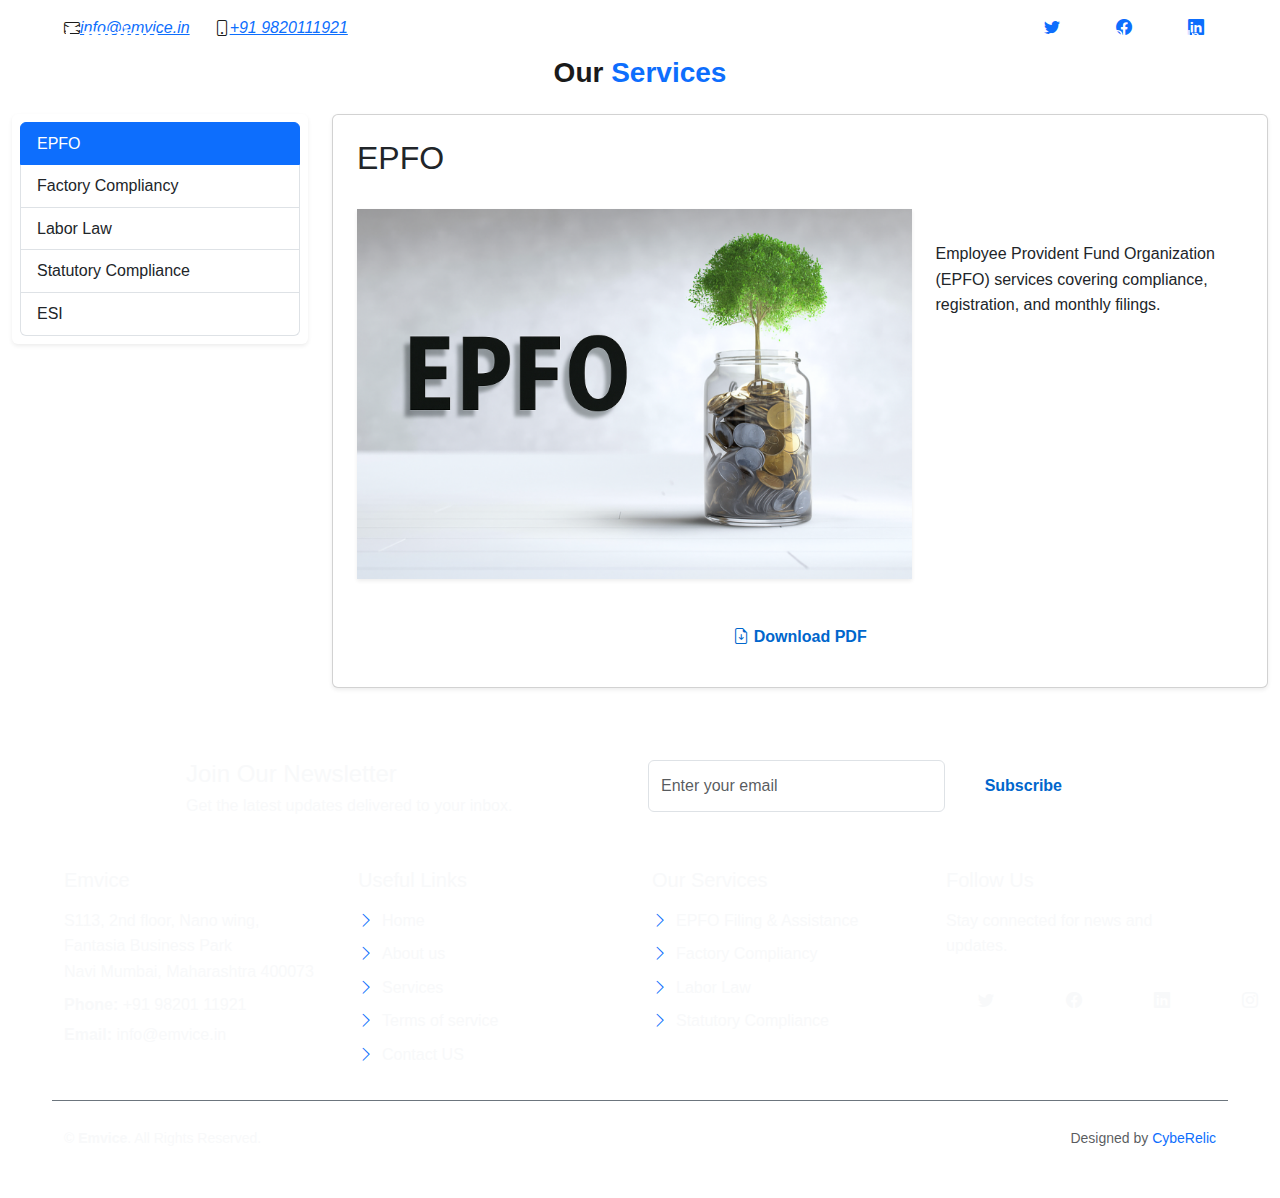
<file: services.html>
<!DOCTYPE html>
<html lang="en">
  <head>
    <meta charset="UTF-8" />
    <meta name="viewport" content="width=device-width, initial-scale=1.0" />
    <title>Services Page</title>
    <!-- Bootstrap 5.3.7 -->
    <link
      href="https://cdn.jsdelivr.net/npm/bootstrap@5.3.7/dist/css/bootstrap.min.css"
      rel="stylesheet"
    />
    <!-- Bootstrap Icons -->
    <link
      href="https://cdn.jsdelivr.net/npm/bootstrap-icons@1.11.3/font/bootstrap-icons.css"
      rel="stylesheet"
    />
     <link rel="stylesheet" href="style.css" />
     </head>
   
  </head>
  <body>
    <main class="servicespage">
      <!-- top bar nav-bar -->
      <section id="topbar" class="d-flex align-items-center py-2">
        <div
          class="container d-flex justify-content-center justify-content-md-between"
        >
          <div class="contact-info d-flex align-items-center">
            <i class="bi bi-envelope d-flex align-items-center">
              <a href="mailto:info@emvice.in">info@emvice.in</a>
            </i>
            <i class="bi bi-phone d-flex align-items-center ms-4">
              <span><a href="tel:+1234567890">+91 9820111921</a></span>
            </i>
          </div>
          <div class="social-links d-none d-md-flex align-items-center">
            <a
              href="https://twitter.com/example"
              class="twitter"
              target="_blank"
            >
              <i class="bi bi-twitter"></i>
            </a>
            <a
              href="https://facebook.com/example"
              class="facebook ms-3"
              target="_blank"
            >
              <i class="bi bi-facebook"></i>
            </a>
            <a
              href="https://linkedin.com/company/example"
              class="linkedin ms-3"
              target="_blank"
            >
              <i class="bi bi-linkedin"></i>
            </a>
          </div>
        </div>
      </section>

      <!-- header and nav bar -->
   <header id="header" class="fixed-top bg-blue">
        <div
          class="container d-flex align-items-center justify-content-between"
        >
          <!-- Logo -->
          <h1 class="logo mb-0">
            <a href="/" class="text-white text-decoration-none">
              <span>Emvice</span>
            </a>
          </h1>

          <!-- Navbar -->
          <nav id="navbar" class="navbar navbar-expand-lg">
            <!-- Bootstrap Hamburger Toggle -->
            <button
              class="navbar-toggler text-white"
              type="button"
              data-bs-toggle="collapse"
              data-bs-target="#navbarNav"
              aria-controls="navbarNav"
              aria-expanded="false"
              aria-label="Toggle navigation"
            >
              <span class="navbar-toggler-icon"></span>
            </button>
            <div class="collapse navbar-collapse" id="navbarNav">
              <ul class="d-flex list-unstyled mb-0 navbar-nav ms-auto">
                <li>
                  <a class="nav-link active text-white px-3" href="/index.html"
                    >Home</a
                  >
                </li>
                <li class="dropdown">
                  <a class="nav-link text-white px-3" href="/services.html"
                    >Services</a
                  >
                </li>
                <li>
                  <a class="nav-link text-white px-3" href="/team.html">Team</a>
                </li>
                <li>
                  <a class="nav-link text-white px-3" href="/about.html"
                    >About</a
                  >
                </li>
                <li>
                  <a class="nav-link text-white px-3" href="/contact.html"
                    >Contact</a
                  >
                </li>
                <li>
                  <a class="nav-link text-white px-3" href="/FAQ.html">FAQ</a>
                </li>
                <li>
                  <a class="nav-link text-white px-3" href="/dashboard"
                    >Log In</a
                  >
                </li>
              </ul>
            </div>
          </nav>
        </div>
      </header>


      <!-- heading section  -->
        <div class="section-title text-center mb-7">
            <h3 class="fw-bold">Our <span class="text-primary">Services</span></h3>
            <p class="h3 text-muted">
              
            </p>
          </div>
      <div class="container-fluid mt-4">
        <div class="row">
          <!-- Sidebar -->
          <div class="col-md-3 mb-3">
            <div id="service-list" class="list-group rounded shadow-sm p-2">
              <!-- Buttons injected by JS -->
            </div>
          </div>

          <!-- Main Content -->
          <div class="col-md-9">
            <div id="service-content" class="card shadow-sm p-4">
              <h2 class="text-black">Select a service</h2>
            </div>
          </div>
        </div>
      </div>
       <!-- Footer -->
      <footer id="footer" class="text-light" role="contentinfo">
        <div class="container py-5">
          <!-- Newsletter -->
          <div class="row justify-content-center mb-4">
            <div class="col-12 col-md-10">
              <div
                class="p-4 rounded-3"
                style="background: rgba(255, 255, 255, 0.03)"
              >
                <div class="row align-items-center g-3">
                  <div class="col-md-6 text-center text-md-start">
                    <h4 class="mb-1">Join Our Newsletter</h4>
                    <p class="mb-0 text-light">
                      Get the latest updates delivered to your inbox.
                    </p>
                  </div>
                  <div class="col-md-6">
                    <form id="footerNewsletterForm" class="d-flex" novalidate>
                      <input
                        type="email"
                        name="email"
                        id="footerNewsletterEmail"
                        class="form-control me-2"
                        placeholder="Enter your email"
                        aria-label="Email address"
                        required
                      />
                      <button class="btn btn-primary" type="submit">
                        Subscribe
                      </button>
                    </form>

                    <!-- inline messages -->
                    <div
                      id="footerNewsletterMsg"
                      class="mt-2"
                      aria-live="polite"
                    ></div>
                  </div>
                </div>
              </div>
            </div>
          </div>

          <!-- Links / Contact -->
          <div class="row gy-4">
            <!-- Contact Info -->
            <div class="col-lg-3 col-md-6">
              <h5 class="mb-3">Emvice</h5>
              <address class="text-light mb-2">
                S113, 2nd floor, Nano wing,<br />
                Fantasia Business Park<br />
                Navi Mumbai, Maharashtra 400073
              </address>
              <p class="mb-1">
                <strong>Phone:</strong>
                <a
                  href="tel:+919820111921"
                  class="text-light text-decoration-none"
                  >+91 98201 11921</a
                >
              </p>
              <p class="mb-0">
                <strong>Email:</strong>
                <a
                  href="mailto:info@emvice.in"
                  class="text-light text-decoration-none"
                  >info@emvice.in</a
                >
              </p>
            </div>

            <!-- Useful Links -->
            <div class="col-lg-3 col-md-6">
              <h5 class="mb-3">Useful Links</h5>
              <ul class="list-unstyled">
                <li class="mb-2">
                  <i class="bi bi-chevron-right me-2 text-primary"></i
                  ><a href="/index.html" class="text-light text-decoration-none">Home</a>
                </li>
                <li class="mb-2">
                  <i class="bi bi-chevron-right me-2 text-primary"></i
                  ><a href="/about.html" class="text-light text-decoration-none"
                    >About us</a
                  >
                </li>
                <li class="mb-2">
                  <i class="bi bi-chevron-right me-2 text-primary"></i
                  ><a href="/services.html" class="text-light text-decoration-none"
                    >Services</a
                  >
                </li>
                <li class="mb-2">
                  <i class="bi bi-chevron-right me-2 text-primary"></i
                  ><a href="/team.html" class="text-light text-decoration-none"
                    >Terms of service</a
                  >
                </li>
                <li>
                  <i class="bi bi-chevron-right me-2 text-primary"></i
                  ><a href="/contact.html" class="text-light text-decoration-none"
                    >Contact US</a
                  >
                </li>
              </ul>
            </div>

            <!-- Our Services -->
            <div class="col-lg-3 col-md-6">
              <h5 class="mb-3">Our Services</h5>
              <ul class="list-unstyled">
                <li class="mb-2">
                  <i class="bi bi-chevron-right me-2 text-primary"></i
                  ><a
                    href="/services.html"
                    class="text-light text-decoration-none"
                    >EPFO Filing & Assistance</a
                  >
                </li>
                <li class="mb-2">
                  <i class="bi bi-chevron-right me-2 text-primary"></i
                  ><a
                    href="/services.html"
                    class="text-light text-decoration-none"
                    >Factory Compliancy</a
                  >
                </li>
                <li class="mb-2">
                  <i class="bi bi-chevron-right me-2 text-primary"></i
                  ><a
                    href="/services.html"
                    class="text-light text-decoration-none"
                    >Labor Law</a
                  >
                </li>
                <li>
                  <i class="bi bi-chevron-right me-2 text-primary"></i
                  ><a
                    href="/services.html"
                    class="text-light text-decoration-none"
                    >Statutory Compliance</a
                  >
                </li>
              </ul>
            </div>

            <!-- Social -->
            <div class="col-lg-3 col-md-6">
              <h5 class="mb-3">Follow Us</h5>
              <p class="text-light">Stay connected for news and updates.</p>
              <div class="d-flex gap-2">
                <a
                  href="https://twitter.com/example"
                  class="btn btn-outline-light btn-sm rounded-circle"
                  aria-label="Twitter"
                  target="_blank"
                  rel="noopener"
                  ><i class="bi bi-twitter"></i
                ></a>
                <a
                  href="https://facebook.com/example"
                  class="btn btn-outline-light btn-sm rounded-circle"
                  aria-label="Facebook"
                  target="_blank"
                  rel="noopener"
                  ><i class="bi bi-facebook"></i
                ></a>
                <a
                  href="https://linkedin.com/company/example"
                  class="btn btn-outline-light btn-sm rounded-circle"
                  aria-label="LinkedIn"
                  target="_blank"
                  rel="noopener"
                  ><i class="bi bi-linkedin"></i
                ></a>
                <a
                  href="https://instagram.com/example"
                  class="btn btn-outline-light btn-sm rounded-circle"
                  aria-label="Instagram"
                  target="_blank"
                  rel="noopener"
                  ><i class="bi bi-instagram"></i
                ></a>
              </div>
            </div>
          </div>

          <!-- Bottom -->
          <div class="row pt-4 mt-3 border-top border-secondary">
            <div class="col-md-6 text-center text-md-start mb-2 mb-md-0">
              <small class="text-light"
                >&copy; <span id="footer-year"></span>
                <strong class="text-light">Emvice</strong>. All Rights
                Reserved.</small
              >
            </div>
            <div class="col-md-6 text-center text-md-end">
              <small class="text-muted"
                >Designed by
                <a href="#" class="text-primary text-decoration-none"
                  >CybeRelic</a
                ></small
              >
            </div>
          </div>
        </div>
      </footer>
    </main>

    <!-- Bootstrap JS -->
     <script src="https://cdn.jsdelivr.net/npm/bootstrap@5.3.3/dist/js/bootstrap.bundle.min.js"></script>

     
    <script src="https://cdn.jsdelivr.net/npm/swiper@10/swiper-bundle.min.js"></script>
    <!-- Custom Script -->
    <script>
      document.addEventListener("DOMContentLoaded", async () => {
        try {
          const res = await fetch("data.json"); // Adjust path if needed
          if (!res.ok) throw new Error("Failed to fetch data.json");
          const data = await res.json();

          const services = data.service || [];
          const sidebar = document.getElementById("service-list");
          const content = document.getElementById("service-content");

          if (!services.length) {
            content.innerHTML = `<div class="alert alert-warning">No services found.</div>`;
            return;
          }

          // Render sidebar buttons with icons
          services.forEach((service, index) => {
            const btn = document.createElement("button");
            btn.className = `list-group-item list-group-item-action ${
              index === 0 ? "active" : ""
            }`;
            btn.setAttribute("data-index", index);
            btn.innerHTML = `<i class="bi ${service.icon} sidebar-icon"></i> ${service.name}`;
            sidebar.appendChild(btn);
          });

          // Function to load service details
          function loadService(index) {
            const service = services[index];
            content.innerHTML = `
            <h2 class="mb-3">${service.name}</h2>
            <div class="d-flex flex-row justify-content-between">
            <div class="service-body">
             
              <img src="${service.image}" alt="${service.name}" class="img-fluid shadow-sm my-3"/>
            </div>
             <p class="mx-4 mt-5">${service.description}</p>
             </div>
              <a href="${service.pdf}" target="_blank" class="btn btn-primary btn-lg mt-3">
              <i class="bi bi-file-earmark-arrow-down"></i> Download PDF
            </a>
            
          `;
          }

          // Load the first service by default
          loadService(0);

          // Sidebar click event
          sidebar.addEventListener("click", (e) => {
            if (e.target.tagName === "BUTTON" || e.target.closest("button")) {
              const btn = e.target.closest("button");
              const index = btn.getAttribute("data-index");
              document
                .querySelectorAll("#service-list button")
                .forEach((b) => b.classList.remove("active"));
              btn.classList.add("active");
              loadService(index);
            }
          });
        } catch (err) {
          console.error("Error loading services:", err);
          document.getElementById("service-content").innerHTML = `
          <div class="alert alert-danger">Failed to load services.</div>
        `;
        }
      });
    </script>
  </body>
</html>
</file>
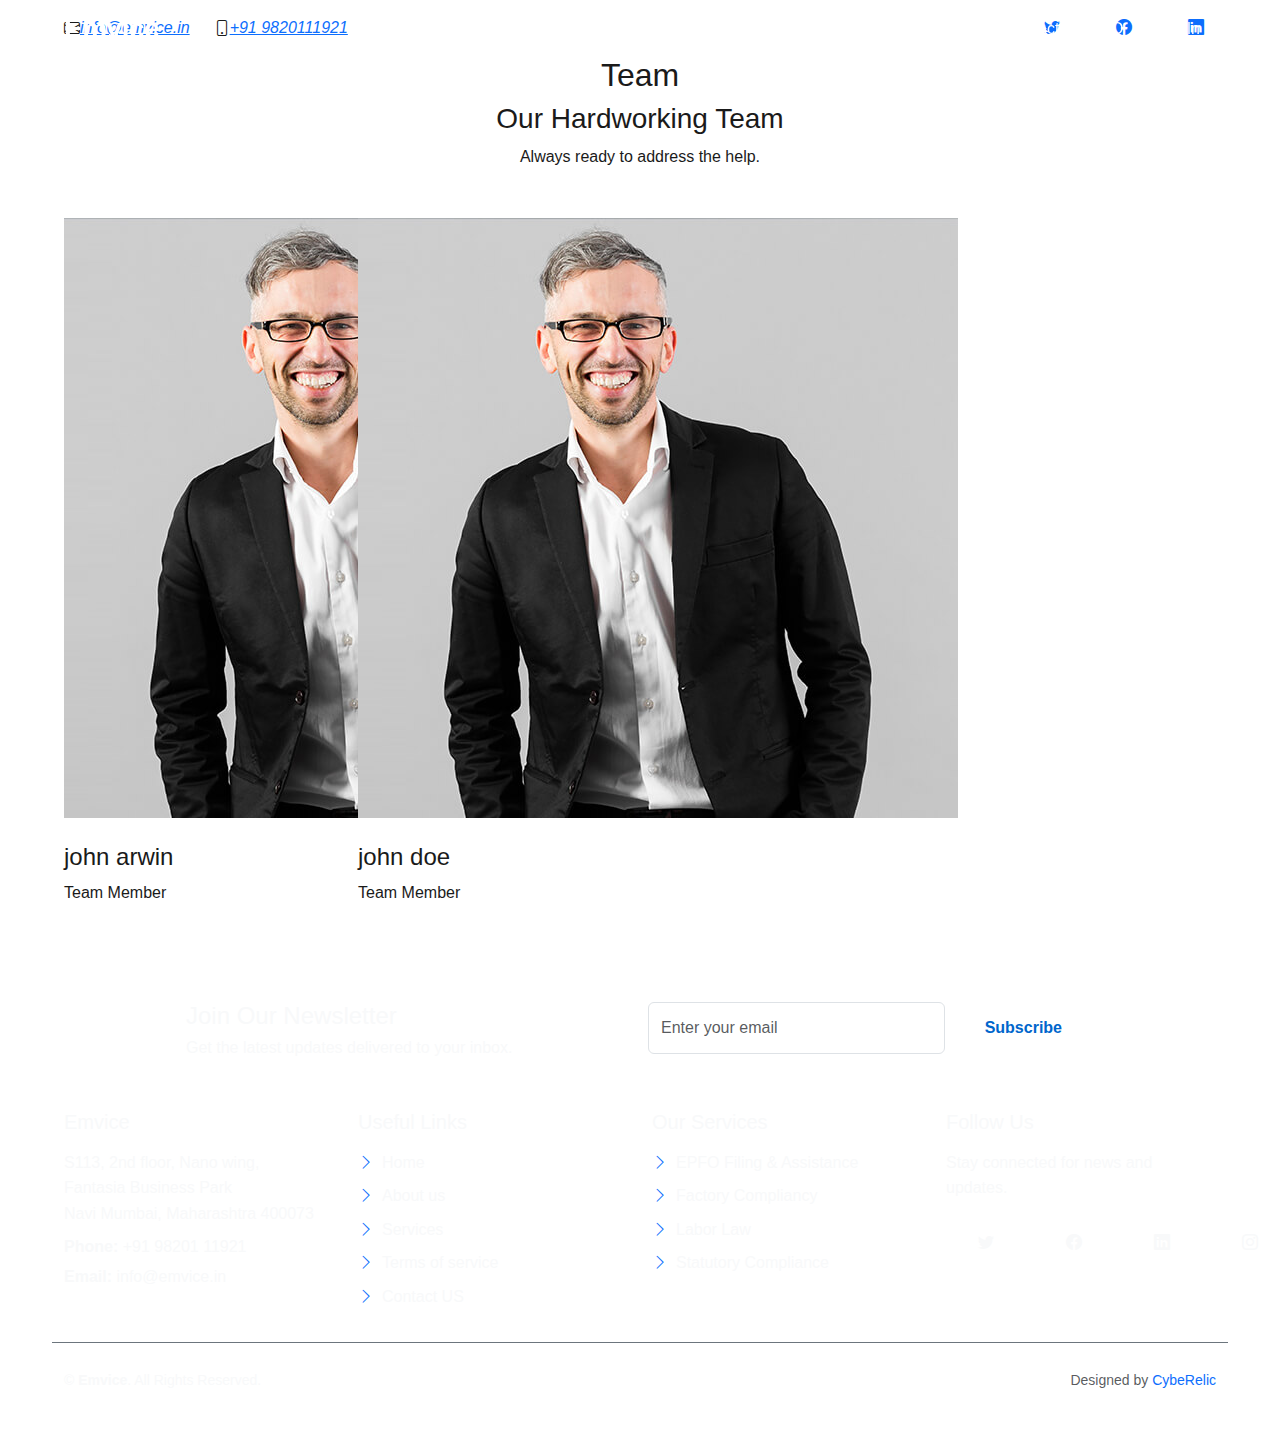
<file: team.html>
<!DOCTYPE html>
<html lang="en">
  <head>
    <meta charset="UTF-8" />
    <meta name="viewport" content="width=device-width, initial-scale=1.0" />
    <title>Services Page</title>
    <!-- Bootstrap 5.3.7 -->
    <link
      href="https://cdn.jsdelivr.net/npm/bootstrap@5.3.7/dist/css/bootstrap.min.css"
      rel="stylesheet"
    />
    <!-- Bootstrap Icons -->
    <link
      href="https://cdn.jsdelivr.net/npm/bootstrap-icons@1.11.3/font/bootstrap-icons.css"
      rel="stylesheet"
    />
     <link rel="stylesheet" href="style.css" />
     </head>
   
  </head>
  <body>
    <main class="servicespage">
      <!-- top bar nav-bar -->
      <section id="topbar" class="d-flex align-items-center py-2">
        <div
          class="container d-flex justify-content-center justify-content-md-between"
        >
          <div class="contact-info d-flex align-items-center">
            <i class="bi bi-envelope d-flex align-items-center">
              <a href="mailto:info@emvice.in">info@emvice.in</a>
            </i>
            <i class="bi bi-phone d-flex align-items-center ms-4">
              <span><a href="tel:+1234567890">+91 9820111921</a></span>
            </i>
          </div>
          <div class="social-links d-none d-md-flex align-items-center">
            <a
              href="https://twitter.com/example"
              class="twitter"
              target="_blank"
            >
              <i class="bi bi-twitter"></i>
            </a>
            <a
              href="https://facebook.com/example"
              class="facebook ms-3"
              target="_blank"
            >
              <i class="bi bi-facebook"></i>
            </a>
            <a
              href="https://linkedin.com/company/example"
              class="linkedin ms-3"
              target="_blank"
            >
              <i class="bi bi-linkedin"></i>
            </a>
          </div>
        </div>
      </section>

      <!-- header and nav bar -->
     <header id="header" class="fixed-top bg-blue">
        <div
          class="container d-flex align-items-center justify-content-between"
        >
          <!-- Logo -->
          <h1 class="logo mb-0">
            <a href="/" class="text-white text-decoration-none">
              <span>Emvice</span>
            </a>
          </h1>

          <!-- Navbar -->
          <nav id="navbar" class="navbar">
            <ul class="d-flex list-unstyled mb-0">
              <li>
                <a
                  class="nav-link active text-white px-3"
                  href="/index.html"
                  >Home</a
                >
              </li>
              <li class="dropdown">
                <a class="nav-link text-white px-3" href="/services.html"
                  >Services</a
                >
              </li>
              <li>
                <a class="nav-link text-white px-3" href="/team.html"
                  >Team</a
                >
              </li>
              <li>
                <a class="nav-link text-white px-3" href="/about.html"
                  >About</a
                >
              </li>
              <li>
                <a class="nav-link text-white px-3" href="/contact.html"
                  >Contact</a
                >
              </li>
              <li>
                <a class="nav-link text-white px-3" href="/FAQ.html"
                  >FAQ</a
                >
              </li>
              <li>
                <a class="nav-link text-white px-3" href="/dashboard">Log In</a>
              </li>
            </ul>
            <i
              class="bi bi-list mobile-nav-toggle d-lg-none text-white fs-3"
            ></i>
          </nav>
        </div>
      </header>
 <section id="team" class="team">
      <div class="container">
        <div class="section-title text-center mb-5">
          <h2>Team</h2>
          <h3>Our Hardworking <span>Team</span></h3>
          <p>Always ready to address the help.</p>
        </div>

        <div class="row" id="team-container">
          <!-- Dynamic team members will load here -->
        </div>
      </div>
    </section>
     <!-- Footer -->
      <footer id="footer" class="text-light" role="contentinfo">
        <div class="container py-5">
          <!-- Newsletter -->
          <div class="row justify-content-center mb-4">
            <div class="col-12 col-md-10">
              <div
                class="p-4 rounded-3"
                style="background: rgba(255, 255, 255, 0.03)"
              >
                <div class="row align-items-center g-3">
                  <div class="col-md-6 text-center text-md-start">
                    <h4 class="mb-1">Join Our Newsletter</h4>
                    <p class="mb-0 text-light">
                      Get the latest updates delivered to your inbox.
                    </p>
                  </div>
                  <div class="col-md-6">
                    <form id="footerNewsletterForm" class="d-flex" novalidate>
                      <input
                        type="email"
                        name="email"
                        id="footerNewsletterEmail"
                        class="form-control me-2"
                        placeholder="Enter your email"
                        aria-label="Email address"
                        required
                      />
                      <button class="btn btn-primary" type="submit">
                        Subscribe
                      </button>
                    </form>

                    <!-- inline messages -->
                    <div
                      id="footerNewsletterMsg"
                      class="mt-2"
                      aria-live="polite"
                    ></div>
                  </div>
                </div>
              </div>
            </div>
          </div>

          <!-- Links / Contact -->
          <div class="row gy-4">
            <!-- Contact Info -->
            <div class="col-lg-3 col-md-6">
              <h5 class="mb-3">Emvice</h5>
              <address class="text-light mb-2">
                S113, 2nd floor, Nano wing,<br />
                Fantasia Business Park<br />
                Navi Mumbai, Maharashtra 400073
              </address>
              <p class="mb-1">
                <strong>Phone:</strong>
                <a
                  href="tel:+919820111921"
                  class="text-light text-decoration-none"
                  >+91 98201 11921</a
                >
              </p>
              <p class="mb-0">
                <strong>Email:</strong>
                <a
                  href="mailto:info@emvice.in"
                  class="text-light text-decoration-none"
                  >info@emvice.in</a
                >
              </p>
            </div>

            <!-- Useful Links -->
            <div class="col-lg-3 col-md-6">
              <h5 class="mb-3">Useful Links</h5>
              <ul class="list-unstyled">
                <li class="mb-2">
                  <i class="bi bi-chevron-right me-2 text-primary"></i
                  ><a href="/index.html" class="text-light text-decoration-none">Home</a>
                </li>
                <li class="mb-2">
                  <i class="bi bi-chevron-right me-2 text-primary"></i
                  ><a href="/about.html" class="text-light text-decoration-none"
                    >About us</a
                  >
                </li>
                <li class="mb-2">
                  <i class="bi bi-chevron-right me-2 text-primary"></i
                  ><a href="/services.html" class="text-light text-decoration-none"
                    >Services</a
                  >
                </li>
                <li class="mb-2">
                  <i class="bi bi-chevron-right me-2 text-primary"></i
                  ><a href="/team.html" class="text-light text-decoration-none"
                    >Terms of service</a
                  >
                </li>
                <li>
                  <i class="bi bi-chevron-right me-2 text-primary"></i
                  ><a href="/contact.html" class="text-light text-decoration-none"
                    >Contact US</a
                  >
                </li>
              </ul>
            </div>

            <!-- Our Services -->
            <div class="col-lg-3 col-md-6">
              <h5 class="mb-3">Our Services</h5>
              <ul class="list-unstyled">
                <li class="mb-2">
                  <i class="bi bi-chevron-right me-2 text-primary"></i
                  ><a
                    href="/services.html"
                    class="text-light text-decoration-none"
                    >EPFO Filing & Assistance</a
                  >
                </li>
                <li class="mb-2">
                  <i class="bi bi-chevron-right me-2 text-primary"></i
                  ><a
                    href="/services.html"
                    class="text-light text-decoration-none"
                    >Factory Compliancy</a
                  >
                </li>
                <li class="mb-2">
                  <i class="bi bi-chevron-right me-2 text-primary"></i
                  ><a
                    href="/services.html"
                    class="text-light text-decoration-none"
                    >Labor Law</a
                  >
                </li>
                <li>
                  <i class="bi bi-chevron-right me-2 text-primary"></i
                  ><a
                    href="/services.html"
                    class="text-light text-decoration-none"
                    >Statutory Compliance</a
                  >
                </li>
              </ul>
            </div>

            <!-- Social -->
            <div class="col-lg-3 col-md-6">
              <h5 class="mb-3">Follow Us</h5>
              <p class="text-light">Stay connected for news and updates.</p>
              <div class="d-flex gap-2">
                <a
                  href="https://twitter.com/example"
                  class="btn btn-outline-light btn-sm rounded-circle"
                  aria-label="Twitter"
                  target="_blank"
                  rel="noopener"
                  ><i class="bi bi-twitter"></i
                ></a>
                <a
                  href="https://facebook.com/example"
                  class="btn btn-outline-light btn-sm rounded-circle"
                  aria-label="Facebook"
                  target="_blank"
                  rel="noopener"
                  ><i class="bi bi-facebook"></i
                ></a>
                <a
                  href="https://linkedin.com/company/example"
                  class="btn btn-outline-light btn-sm rounded-circle"
                  aria-label="LinkedIn"
                  target="_blank"
                  rel="noopener"
                  ><i class="bi bi-linkedin"></i
                ></a>
                <a
                  href="https://instagram.com/example"
                  class="btn btn-outline-light btn-sm rounded-circle"
                  aria-label="Instagram"
                  target="_blank"
                  rel="noopener"
                  ><i class="bi bi-instagram"></i
                ></a>
              </div>
            </div>
          </div>

          <!-- Bottom -->
          <div class="row pt-4 mt-3 border-top border-secondary">
            <div class="col-md-6 text-center text-md-start mb-2 mb-md-0">
              <small class="text-light"
                >&copy; <span id="footer-year"></span>
                <strong class="text-light">Emvice</strong>. All Rights
                Reserved.</small
              >
            </div>
            <div class="col-md-6 text-center text-md-end">
              <small class="text-muted"
                >Designed by
                <a href="#" class="text-primary text-decoration-none"
                  >CybeRelic</a
                ></small
              >
            </div>
          </div>
        </div>
      </footer>

     
    </main>

    <!-- Bootstrap JS -->
    <script src="https://cdn.jsdelivr.net/npm/bootstrap@5.3.7/dist/js/bootstrap.bundle.min.js"></script>

    <!-- teams dynamic script -->
      <script>
     (async () => {
      const container = document.getElementById('team-container');

      try {
        const res = await fetch('data.json'); // team.html => data.json
        if (!res.ok) throw new Error('Network response not OK: ' + res.status);
        const data = await res.json();
        const staff = Array.isArray(data.staff) ? data.staff : [];

        if (staff.length === 0) {
          container.innerHTML = '<div class="col-12"><div class="alert alert-warning text-center">No team members found.</div></div>';
          return;
        }

        // Build DOM elements safely
        container.innerHTML = ''; // clear

        staff.forEach(member => {
          // safe access with defaults
          const firstName = member?.user?.firstName || 'Unknown';
          const lastName = member?.user?.lastName || '';
          const image = member?.user?.image || '/images/placeholder-team.jpg';
          const designation = member?.designation || 'Team Member';

          // collect social links
          const socials = [];
          if (member?.social?.twitter) socials.push(`<a href="${member.social.twitter}" target="_blank" rel="noopener"><i class="bi bi-twitter"></i></a>`);
          if (member?.social?.facebook) socials.push(`<a href="${member.social.facebook}" target="_blank" rel="noopener"><i class="bi bi-facebook"></i></a>`);
          if (member?.social?.instagram) socials.push(`<a href="${member.social.instagram}" target="_blank" rel="noopener"><i class="bi bi-instagram"></i></a>`);
          if (member?.social?.linkin) socials.push(`<a href="${member.social.linkin}" target="_blank" rel="noopener"><i class="bi bi-linkedin"></i></a>`);

          const socialHtml = socials.length ? socials.join('') : `<span class="text-white small">No social links</span>`;

          const col = document.createElement('div');
          col.className = 'col-lg-3 col-md-6 d-flex align-items-stretch mb-4';
          col.innerHTML = `
            <div class="member w-100">
              <div class="member-img">
                <img src="${escapeHtmlAttr(image)}" alt="${escapeHtmlAttr(firstName + ' ' + lastName)}">
                <div class="social">${socialHtml}</div>
              </div>
              <div class="member-info">
                <h4>${escapeHtmlText(firstName)} ${escapeHtmlText(lastName)}</h4>
                <span>${escapeHtmlText(designation)}</span>
              </div>
            </div>
          `;
          container.appendChild(col);
        });

      } catch (err) {
        console.error('Error loading team:', err);
        container.innerHTML = '<div class="col-12"><div class="alert alert-danger text-center">Failed to load team members.</div></div>';
      }

      // === small helpers to avoid XSS from JSON (if JSON content is untrusted) ===
      function escapeHtmlText(str) {
        if (typeof str !== 'string') return '';
        return str.replace(/[&<>"']/g, s => ({'&':'&amp;','<':'&lt;','>':'&gt;','"':'&quot;',"'":'&#39;'})[s]);
      }
      function escapeHtmlAttr(str) {
        // minimal attr escape; ensure not null
        return escapeHtmlText(String(str || ''));
      }
    })();
  </script>
   
  </body>
</html>
</file>
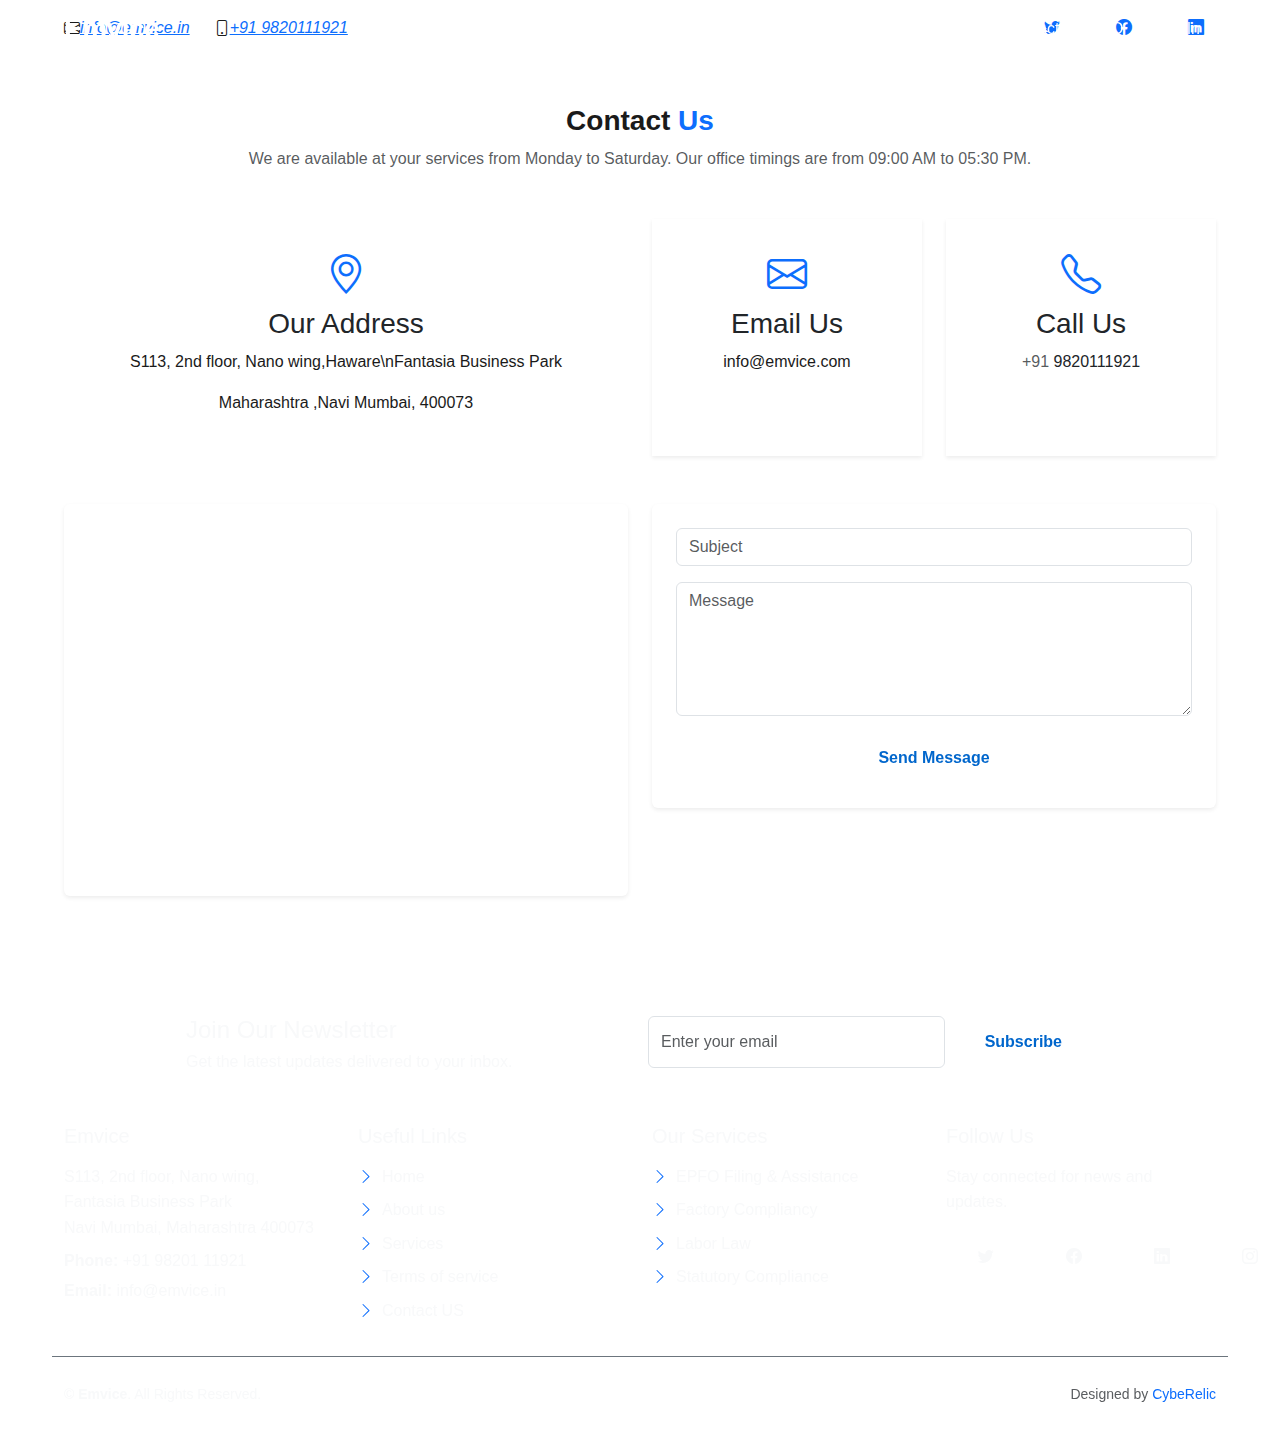
<file: Pages/contact.html>
<!DOCTYPE html>
<html lang="en">
  <head>
    <meta charset="UTF-8" />
    <meta name="viewport" content="width=device-width, initial-scale=1.0" />
    <title>Emvice</title>

    <!-- Bootstrap CSS -->
    <link
      href="https://cdn.jsdelivr.net/npm/bootstrap@5.3.3/dist/css/bootstrap.min.css"
      rel="stylesheet"
    />
    <!-- Bootstrap Icons -->
    <link
      rel="stylesheet"
      href="https://cdn.jsdelivr.net/npm/bootstrap-icons@1.11.3/font/bootstrap-icons.css"
    />
    <link rel="stylesheet" href="../style.css" />
  </head>
  <body>
    <main id="main">
      <!-- top bar nav-bar -->
      <section id="topbar" class="d-flex align-items-center py-2">
        <div
          class="container d-flex justify-content-center justify-content-md-between"
        >
          <div class="contact-info d-flex align-items-center">
            <i class="bi bi-envelope d-flex align-items-center">
              <a href="mailto:info@emvice.in">info@emvice.in</a>
            </i>
            <i class="bi bi-phone d-flex align-items-center ms-4">
              <span><a href="tel:+1234567890">+91 9820111921</a></span>
            </i>
          </div>
          <div class="social-links d-none d-md-flex align-items-center">
            <a
              href="https://twitter.com/example"
              class="twitter"
              target="_blank"
            >
              <i class="bi bi-twitter"></i>
            </a>
            <a
              href="https://facebook.com/example"
              class="facebook ms-3"
              target="_blank"
            >
              <i class="bi bi-facebook"></i>
            </a>
            <a
              href="https://linkedin.com/company/example"
              class="linkedin ms-3"
              target="_blank"
            >
              <i class="bi bi-linkedin"></i>
            </a>
          </div>
        </div>
      </section>

      <!-- header and nav bar -->
      <header id="header" class="fixed-top bg-blue">
        <div
          class="container d-flex align-items-center justify-content-between"
        >
          <!-- Logo -->
          <h1 class="logo mb-0">
            <a href="/" class="text-white text-decoration-none">
              <span>Emvice</span>
            </a>
          </h1>

          <!-- Navbar -->
          <nav id="navbar" class="navbar">
            <ul class="d-flex list-unstyled mb-0">
              <li>
                <a
                  class="nav-link active text-white px-3"
                  href="/Pages/index.html"
                  >Home</a
                >
              </li>
              <li class="dropdown">
                <a class="nav-link text-white px-3" href="/pages/services.html"
                  >Services</a
                >
              </li>
              <li>
                <a class="nav-link text-white px-3" href="/pages/team.html"
                  >Team</a
                >
              </li>
              <li>
                <a class="nav-link text-white px-3" href="/pages/about.html"
                  >About</a
                >
              </li>
              <li>
                <a class="nav-link text-white px-3" href="/pages/contact.html"
                  >Contact</a
                >
              </li>
              <li>
                <a class="nav-link text-white px-3" href="/pages/FAQ.html"
                  >FAQ</a
                >
              </li>
              <li>
                <a class="nav-link text-white px-3" href="/dashboard">Log In</a>
              </li>
            </ul>
            <i
              class="bi bi-list mobile-nav-toggle d-lg-none text-white fs-3"
            ></i>
          </nav>
        </div>
      </header>

      <!-- ======= Contact Section ======= -->
      <section id="contact" class="contact py-5">
        <div class="container" data-aos="fade-up">
          <div class="section-title text-center mb-5">
            <h3 class="fw-bold">
              Contact <span class="text-primary">Us</span>
            </h3>
            <p class="text-muted">
              We are available at your services from Monday to Saturday. Our
              office timings are from 09:00 AM to 05:30 PM.
            </p>
          </div>

          <div class="row g-4" data-aos="fade-up" data-aos-delay="100">
            <div class="col-lg-6">
              <div class="info-box p-4 text-center h-100">
                <i class="bi bi-geo-alt fs-1 text-primary mb-3"></i>
                <h3 class="text-dark">Our Address</h3>
                <p>S113, 2nd floor, Nano wing,Haware\nFantasia Business Park</p>
                <p>Maharashtra ,Navi Mumbai, 400073</p>
              </div>
            </div>

            <div class="col-lg-3 col-md-6">
              <div class="info-box shadow-sm p-4 text-center h-100">
                <i class="bi bi-envelope fs-1 text-primary mb-3"></i>
                <h3 class="text-dark">Email Us</h3>
                <p id="contactEmail">info@emvice.com</p>
              </div>
            </div>

            <div class="col-lg-3 col-md-6">
              <div class="info-box shadow-sm p-4 text-center h-100">
                <i class="bi bi-telephone fs-1 text-primary mb-3"></i>
                <h3 class="text-dark">Call Us</h3>
                <p class="text-dark">
                  <span class="text-muted">+91</span> 9820111921
                </p>
              </div>
            </div>
          </div>

          <div class="row gy-4 mt-4" data-aos="fade-up" data-aos-delay="200">
            <!-- Google Map -->
            <div class="col-lg-6">
              <iframe
                class="w-100 h-100 rounded shadow-sm"
                src="https://www.google.com/maps/embed?pb=!1m14!1m8!1m3!1d12097.433213460943!2d-74.0062269!3d40.7101282!3m2!1i1024!2i768!4f13.1!3m3!1m2!1s0x0%3A0xb89d1fe6bc499443!2sDowntown+Conference+Center!5e0!3m2!1sen!2sus!4v1539943755621"
                frameborder="0"
                style="min-height: 384px; border: 0"
                allowfullscreen=""
                loading="lazy"
              ></iframe>
            </div>

            <!-- Contact Form -->
            <div class="col-lg-6">
              <form
                id="contactForm"
                method="post"
                role="form"
                class="php-email-form shadow-sm p-4 rounded bg-white"
              >
                <div class="mb-3">
                  <input
                    type="text"
                    class="form-control"
                    name="subject"
                    id="subject"
                    placeholder="Subject"
                    required
                  />
                </div>
                <div class="mb-3">
                  <textarea
                    class="form-control"
                    name="message"
                    rows="5"
                    placeholder="Message"
                    required
                  ></textarea>
                </div>
                <div class="my-3">
                  <div class="loading d-none">Loading</div>
                  <div class="error-message d-none"></div>
                  <div class="sent-message d-none">
                    Your message has been sent. Thank you!
                  </div>
                </div>
                <div class="text-center">
                  <button type="submit" class="btn btn-primary px-4">
                    Send Message
                  </button>
                </div>
              </form>
            </div>
          </div>
        </div>
      </section>
      <!-- End Contact Section -->
      <!-- Footer -->
      <footer id="footer" class="text-light" role="contentinfo">
        <div class="container py-5">
          <!-- Newsletter -->
          <div class="row justify-content-center mb-4">
            <div class="col-12 col-md-10">
              <div
                class="p-4 rounded-3"
                style="background: rgba(255, 255, 255, 0.03)"
              >
                <div class="row align-items-center g-3">
                  <div class="col-md-6 text-center text-md-start">
                    <h4 class="mb-1">Join Our Newsletter</h4>
                    <p class="mb-0 text-light">
                      Get the latest updates delivered to your inbox.
                    </p>
                  </div>
                  <div class="col-md-6">
                    <form id="footerNewsletterForm" class="d-flex" novalidate>
                      <input
                        type="email"
                        name="email"
                        id="footerNewsletterEmail"
                        class="form-control me-2"
                        placeholder="Enter your email"
                        aria-label="Email address"
                        required
                      />
                      <button class="btn btn-primary" type="submit">
                        Subscribe
                      </button>
                    </form>

                    <!-- inline messages -->
                    <div
                      id="footerNewsletterMsg"
                      class="mt-2"
                      aria-live="polite"
                    ></div>
                  </div>
                </div>
              </div>
            </div>
          </div>

          <!-- Links / Contact -->
          <div class="row gy-4">
            <!-- Contact Info -->
            <div class="col-lg-3 col-md-6">
              <h5 class="mb-3">Emvice</h5>
              <address class="text-light mb-2">
                S113, 2nd floor, Nano wing,<br />
                Fantasia Business Park<br />
                Navi Mumbai, Maharashtra 400073
              </address>
              <p class="mb-1">
                <strong>Phone:</strong>
                <a
                  href="tel:+919820111921"
                  class="text-light text-decoration-none"
                  >+91 98201 11921</a
                >
              </p>
              <p class="mb-0">
                <strong>Email:</strong>
                <a
                  href="mailto:info@emvice.in"
                  class="text-light text-decoration-none"
                  >info@emvice.in</a
                >
              </p>
            </div>

            <!-- Useful Links -->
            <div class="col-lg-3 col-md-6">
              <h5 class="mb-3">Useful Links</h5>
              <ul class="list-unstyled">
                <li class="mb-2">
                  <i class="bi bi-chevron-right me-2 text-primary"></i
                  ><a
                    href="/pages/index.html"
                    class="text-light text-decoration-none"
                    >Home</a
                  >
                </li>
                <li class="mb-2">
                  <i class="bi bi-chevron-right me-2 text-primary"></i
                  ><a
                    href="/pages/about.html"
                    class="text-light text-decoration-none"
                    >About us</a
                  >
                </li>
                <li class="mb-2">
                  <i class="bi bi-chevron-right me-2 text-primary"></i
                  ><a
                    href="/pages/services.html"
                    class="text-light text-decoration-none"
                    >Services</a
                  >
                </li>
                <li class="mb-2">
                  <i class="bi bi-chevron-right me-2 text-primary"></i
                  ><a
                    href="/pages/team.html"
                    class="text-light text-decoration-none"
                    >Terms of service</a
                  >
                </li>
                <li>
                  <i class="bi bi-chevron-right me-2 text-primary"></i
                  ><a
                    href="/pages/contact.html"
                    class="text-light text-decoration-none"
                    >Contact US</a
                  >
                </li>
              </ul>
            </div>

            <!-- Our Services -->
            <div class="col-lg-3 col-md-6">
              <h5 class="mb-3">Our Services</h5>
              <ul class="list-unstyled">
                <li class="mb-2">
                  <i class="bi bi-chevron-right me-2 text-primary"></i
                  ><a
                    href="/Pages/services.html"
                    class="text-light text-decoration-none"
                    >EPFO Filing & Assistance</a
                  >
                </li>
                <li class="mb-2">
                  <i class="bi bi-chevron-right me-2 text-primary"></i
                  ><a
                    href="/Pages/services.html"
                    class="text-light text-decoration-none"
                    >Factory Compliancy</a
                  >
                </li>
                <li class="mb-2">
                  <i class="bi bi-chevron-right me-2 text-primary"></i
                  ><a
                    href="/Pages/services.html"
                    class="text-light text-decoration-none"
                    >Labor Law</a
                  >
                </li>
                <li>
                  <i class="bi bi-chevron-right me-2 text-primary"></i
                  ><a
                    href="/Pages/services.html"
                    class="text-light text-decoration-none"
                    >Statutory Compliance</a
                  >
                </li>
              </ul>
            </div>

            <!-- Social -->
            <div class="col-lg-3 col-md-6">
              <h5 class="mb-3">Follow Us</h5>
              <p class="text-light">Stay connected for news and updates.</p>
              <div class="d-flex gap-2">
                <a
                  href="https://twitter.com/example"
                  class="btn btn-outline-light btn-sm rounded-circle"
                  aria-label="Twitter"
                  target="_blank"
                  rel="noopener"
                  ><i class="bi bi-twitter"></i
                ></a>
                <a
                  href="https://facebook.com/example"
                  class="btn btn-outline-light btn-sm rounded-circle"
                  aria-label="Facebook"
                  target="_blank"
                  rel="noopener"
                  ><i class="bi bi-facebook"></i
                ></a>
                <a
                  href="https://linkedin.com/company/example"
                  class="btn btn-outline-light btn-sm rounded-circle"
                  aria-label="LinkedIn"
                  target="_blank"
                  rel="noopener"
                  ><i class="bi bi-linkedin"></i
                ></a>
                <a
                  href="https://instagram.com/example"
                  class="btn btn-outline-light btn-sm rounded-circle"
                  aria-label="Instagram"
                  target="_blank"
                  rel="noopener"
                  ><i class="bi bi-instagram"></i
                ></a>
              </div>
            </div>
          </div>

          <!-- Bottom -->
          <div class="row pt-4 mt-3 border-top border-secondary">
            <div class="col-md-6 text-center text-md-start mb-2 mb-md-0">
              <small class="text-light"
                >&copy; <span id="footer-year"></span>
                <strong class="text-light">Emvice</strong>. All Rights
                Reserved.</small
              >
            </div>
            <div class="col-md-6 text-center text-md-end">
              <small class="text-muted"
                >Designed by
                <a href="#" class="text-primary text-decoration-none"
                  >CybeRelic</a
                ></small
              >
            </div>
          </div>
        </div>
      </footer>
    </main>

    <!-- ======= JavaScript for Form ======= -->
    <script>
      document
        .getElementById("contactForm")
        .addEventListener("submit", function (e) {
          e.preventDefault();
          const formElem = e.target;
          if (!formElem.checkValidity()) return;

          const formData = new FormData(formElem);
          const subject = encodeURIComponent(formData.get("subject"));
          const message = encodeURIComponent(formData.get("message"));
          const email = document
            .getElementById("contactEmail")
            .innerText.trim();

          // Open default mail client
          window.location.href = `mailto:${email}?subject=${subject}&body=${message}`;

          // Reset form
          formElem.reset();

          // Show confirmation message
          const sentMessage = formElem.querySelector(".sent-message");
          sentMessage.classList.remove("d-none");
          setTimeout(() => sentMessage.classList.add("d-none"), 4000);
        });
    </script>
  </body>
</html>
</file>
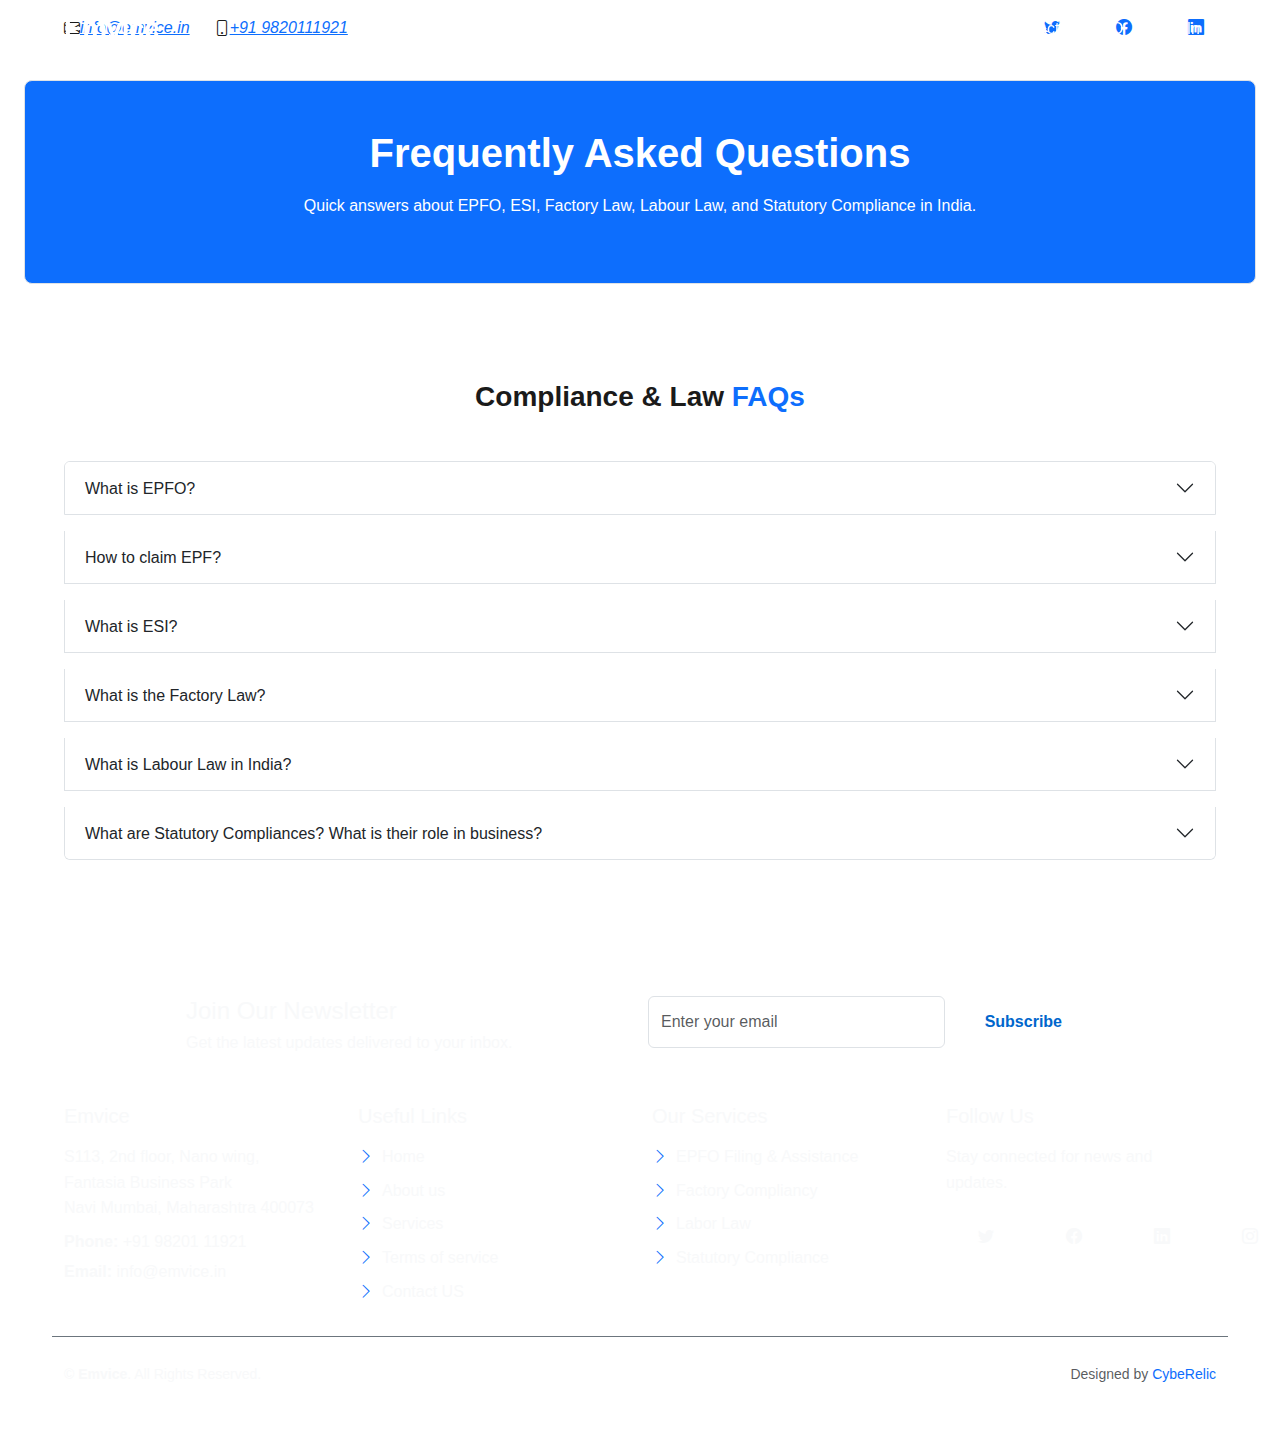
<file: Pages/FAQ.html>
<!DOCTYPE html>
<html lang="en">
  <head>
    <meta charset="UTF-8" />
    <meta name="viewport" content="width=device-width, initial-scale=1" />
    <title>FAQ - Compliance & Laws</title>
    <link
      href="https://cdn.jsdelivr.net/npm/bootstrap@5.3.3/dist/css/bootstrap.min.css"
      rel="stylesheet"
    />
    <link
      href="https://cdn.jsdelivr.net/npm/bootstrap-icons/font/bootstrap-icons.css"
      rel="stylesheet"
    />
    <link rel="stylesheet" href="../style.css" />
  </head>
  <body>
    <main id="main">
      <!-- top bar nav-bar -->
      <section id="topbar" class="d-flex align-items-center py-2">
        <div
          class="container d-flex justify-content-center justify-content-md-between"
        >
          <div class="contact-info d-flex align-items-center">
            <i class="bi bi-envelope d-flex align-items-center">
              <a href="mailto:info@emvice.in">info@emvice.in</a>
            </i>
            <i class="bi bi-phone d-flex align-items-center ms-4">
              <span><a href="tel:+1234567890">+91 9820111921</a></span>
            </i>
          </div>
          <div class="social-links d-none d-md-flex align-items-center">
            <a
              href="https://twitter.com/example"
              class="twitter"
              target="_blank"
            >
              <i class="bi bi-twitter"></i>
            </a>
            <a
              href="https://facebook.com/example"
              class="facebook ms-3"
              target="_blank"
            >
              <i class="bi bi-facebook"></i>
            </a>
            <a
              href="https://linkedin.com/company/example"
              class="linkedin ms-3"
              target="_blank"
            >
              <i class="bi bi-linkedin"></i>
            </a>
          </div>
        </div>
      </section>

      <!-- header and nav bar -->
      <header id="header" class="fixed-top bg-blue">
        <div
          class="container d-flex align-items-center justify-content-between"
        >
          <!-- Logo -->
          <h1 class="logo mb-0">
            <a href="/" class="text-white text-decoration-none">
              <span>Emvice</span>
            </a>
          </h1>

          <!-- Navbar -->
          <nav id="navbar" class="navbar">
            <ul class="d-flex list-unstyled mb-0">
              <li>
                <a
                  class="nav-link active text-white px-3"
                  href="/Pages/index.html"
                  >Home</a
                >
              </li>
              <li class="dropdown">
                <a class="nav-link text-white px-3" href="/pages/services.html"
                  >Services</a
                >
              </li>
              <li>
                <a class="nav-link text-white px-3" href="/pages/team.html"
                  >Team</a
                >
              </li>
              <li>
                <a class="nav-link text-white px-3" href="/pages/about.html"
                  >About</a
                >
              </li>
              <li>
                <a class="nav-link text-white px-3" href="/pages/contact.html"
                  >Contact</a
                >
              </li>
              <li>
                <a class="nav-link text-white px-3" href="/pages/FAQ.html"
                  >FAQ</a
                >
              </li>
              <li>
                <a class="nav-link text-white px-3" href="/dashboard">Log In</a>
              </li>
            </ul>
            <i
              class="bi bi-list mobile-nav-toggle d-lg-none text-white fs-3"
            ></i>
          </nav>
        </div>
      </header>

      <!-- Hero Section -->
      <section
        class="bg-primary text-white border rounded-3 mt-4 mx-4 mb-5 p-5 text-center"
      >
        <h1 class="fw-bold">Frequently Asked Questions</h1>
        <p class="mt-3">
          Quick answers about EPFO, ESI, Factory Law, Labour Law, and Statutory
          Compliance in India.
        </p>
      </section>

      <!-- FAQ Section -->
      <section id="faq" class="faq section-bg py-5">
        <div class="container">
          <div class="section-title text-center mb-5">
            <h3 class="fw-bold">
              Compliance & Law <span class="text-primary">FAQs</span>
            </h3>
          </div>

          <div class="accordion" id="faqAccordion">
            <!-- FAQ 1 -->
            <div class="accordion-item mb-3">
              <h2 class="accordion-header" id="headingOne">
                <button
                  class="accordion-button collapsed"
                  type="button"
                  data-bs-toggle="collapse"
                  data-bs-target="#faq1"
                >
                  What is EPFO?
                </button>
              </h2>
              <div
                id="faq1"
                class="accordion-collapse collapse"
                data-bs-parent="#faqAccordion"
              >
                <div class="accordion-body">
                  The
                  <strong>Employees' Provident Fund Organisation (EPFO)</strong>
                  is a statutory body under the Ministry of Labour & Employment,
                  Government of India. It manages the retirement savings scheme
                  where both employer and employee contribute. Employees can
                  withdraw for retirement, medical needs, housing, or in case of
                  unemployment as per EPF Act, 1952.
                </div>
              </div>
            </div>

            <!-- FAQ 2 -->
            <div class="accordion-item mb-3">
              <h2 class="accordion-header" id="headingTwo">
                <button
                  class="accordion-button collapsed"
                  type="button"
                  data-bs-toggle="collapse"
                  data-bs-target="#faq2"
                >
                  How to claim EPF?
                </button>
              </h2>
              <div
                id="faq2"
                class="accordion-collapse collapse"
                data-bs-parent="#faqAccordion"
              >
                <div class="accordion-body">
                  EPF claim can be made online through the
                  <strong>UAN (Universal Account Number)</strong> portal by
                  linking Aadhaar, PAN, and bank details. Employees can apply
                  for <em>final settlement, partial withdrawal, or pension</em>.
                  Claims are processed under
                  <strong>EPF Act, 1952</strong> guidelines and usually settled
                  within 15–20 days.
                </div>
              </div>
            </div>

            <!-- FAQ 3 -->
            <div class="accordion-item mb-3">
              <h2 class="accordion-header" id="headingThree">
                <button
                  class="accordion-button collapsed"
                  type="button"
                  data-bs-toggle="collapse"
                  data-bs-target="#faq3"
                >
                  What is ESI?
                </button>
              </h2>
              <div
                id="faq3"
                class="accordion-collapse collapse"
                data-bs-parent="#faqAccordion"
              >
                <div class="accordion-body">
                  <strong>Employees’ State Insurance (ESI)</strong> is a
                  self-financing social security scheme governed by the
                  <strong>ESI Act, 1948</strong>. It provides medical, sickness,
                  maternity, disability, and dependents’ benefits to employees
                  earning wages up to ₹21,000 per month. Employers with more
                  than 10 workers must register for ESI.
                </div>
              </div>
            </div>

            <!-- FAQ 4 -->
            <div class="accordion-item mb-3">
              <h2 class="accordion-header" id="headingFour">
                <button
                  class="accordion-button collapsed"
                  type="button"
                  data-bs-toggle="collapse"
                  data-bs-target="#faq4"
                >
                  What is the Factory Law?
                </button>
              </h2>
              <div
                id="faq4"
                class="accordion-collapse collapse"
                data-bs-parent="#faqAccordion"
              >
                <div class="accordion-body">
                  The <strong>Factories Act, 1948</strong> is the law governing
                  health, safety, welfare, and working hours of workers in
                  factories. It regulates working conditions, employment of
                  women/children, annual leave, and occupational safety
                  standards. Every factory with more than 10 workers must comply
                  with the Act.
                </div>
              </div>
            </div>

            <!-- FAQ 5 -->
            <div class="accordion-item mb-3">
              <h2 class="accordion-header" id="headingFive">
                <button
                  class="accordion-button collapsed"
                  type="button"
                  data-bs-toggle="collapse"
                  data-bs-target="#faq5"
                >
                  What is Labour Law in India?
                </button>
              </h2>
              <div
                id="faq5"
                class="accordion-collapse collapse"
                data-bs-parent="#faqAccordion"
              >
                <div class="accordion-body">
                  <strong>Labour laws in India</strong> are a set of
                  legislations to regulate employment conditions, wages, working
                  hours, social security, industrial relations, and safety of
                  workers. Major laws include
                  <em
                    >Industrial Disputes Act, Minimum Wages Act, Payment of
                    Bonus Act, Maternity Benefit Act</em
                  >, and the newly introduced <strong>Labour Codes</strong>.
                </div>
              </div>
            </div>

            <!-- FAQ 6 -->
            <div class="accordion-item mb-3">
              <h2 class="accordion-header" id="headingSix">
                <button
                  class="accordion-button collapsed"
                  type="button"
                  data-bs-toggle="collapse"
                  data-bs-target="#faq6"
                >
                  What are Statutory Compliances? What is their role in
                  business?
                </button>
              </h2>
              <div
                id="faq6"
                class="accordion-collapse collapse"
                data-bs-parent="#faqAccordion"
              >
                <div class="accordion-body">
                  <strong>Statutory compliance</strong> means adhering to all
                  legal rules and regulations set by the government, such as
                  EPF, ESI, tax deductions (TDS), minimum wages, professional
                  tax, and labour laws. In business, compliance ensures smooth
                  operations, avoids penalties, builds employee trust, and
                  enhances corporate reputation. Non-compliance can lead to
                  fines, legal action, and loss of licenses.
                </div>
              </div>
            </div>
          </div>
        </div>
      </section>
      <!-- Footer -->
      <footer id="footer" class="text-light" role="contentinfo">
        <div class="container py-5">
          <!-- Newsletter -->
          <div class="row justify-content-center mb-4">
            <div class="col-12 col-md-10">
              <div
                class="p-4 rounded-3"
                style="background: rgba(255, 255, 255, 0.03)"
              >
                <div class="row align-items-center g-3">
                  <div class="col-md-6 text-center text-md-start">
                    <h4 class="mb-1">Join Our Newsletter</h4>
                    <p class="mb-0 text-light">
                      Get the latest updates delivered to your inbox.
                    </p>
                  </div>
                  <div class="col-md-6">
                    <form id="footerNewsletterForm" class="d-flex" novalidate>
                      <input
                        type="email"
                        name="email"
                        id="footerNewsletterEmail"
                        class="form-control me-2"
                        placeholder="Enter your email"
                        aria-label="Email address"
                        required
                      />
                      <button class="btn btn-primary" type="submit">
                        Subscribe
                      </button>
                    </form>

                    <!-- inline messages -->
                    <div
                      id="footerNewsletterMsg"
                      class="mt-2"
                      aria-live="polite"
                    ></div>
                  </div>
                </div>
              </div>
            </div>
          </div>

          <!-- Links / Contact -->
          <div class="row gy-4">
            <!-- Contact Info -->
            <div class="col-lg-3 col-md-6">
              <h5 class="mb-3">Emvice</h5>
              <address class="text-light mb-2">
                S113, 2nd floor, Nano wing,<br />
                Fantasia Business Park<br />
                Navi Mumbai, Maharashtra 400073
              </address>
              <p class="mb-1">
                <strong>Phone:</strong>
                <a
                  href="tel:+919820111921"
                  class="text-light text-decoration-none"
                  >+91 98201 11921</a
                >
              </p>
              <p class="mb-0">
                <strong>Email:</strong>
                <a
                  href="mailto:info@emvice.in"
                  class="text-light text-decoration-none"
                  >info@emvice.in</a
                >
              </p>
            </div>

            <!-- Useful Links -->
            <div class="col-lg-3 col-md-6">
              <h5 class="mb-3">Useful Links</h5>
              <ul class="list-unstyled">
                <li class="mb-2">
                  <i class="bi bi-chevron-right me-2 text-primary"></i
                  ><a
                    href="/pages/index.html"
                    class="text-light text-decoration-none"
                    >Home</a
                  >
                </li>
                <li class="mb-2">
                  <i class="bi bi-chevron-right me-2 text-primary"></i
                  ><a
                    href="/pages/about.html"
                    class="text-light text-decoration-none"
                    >About us</a
                  >
                </li>
                <li class="mb-2">
                  <i class="bi bi-chevron-right me-2 text-primary"></i
                  ><a
                    href="/pages/services.html"
                    class="text-light text-decoration-none"
                    >Services</a
                  >
                </li>
                <li class="mb-2">
                  <i class="bi bi-chevron-right me-2 text-primary"></i
                  ><a
                    href="/pages/team.html"
                    class="text-light text-decoration-none"
                    >Terms of service</a
                  >
                </li>
                <li>
                  <i class="bi bi-chevron-right me-2 text-primary"></i
                  ><a
                    href="/pages/contact.html"
                    class="text-light text-decoration-none"
                    >Contact US</a
                  >
                </li>
              </ul>
            </div>

            <!-- Our Services -->
            <div class="col-lg-3 col-md-6">
              <h5 class="mb-3">Our Services</h5>
              <ul class="list-unstyled">
                <li class="mb-2">
                  <i class="bi bi-chevron-right me-2 text-primary"></i
                  ><a
                    href="/Pages/services.html"
                    class="text-light text-decoration-none"
                    >EPFO Filing & Assistance</a
                  >
                </li>
                <li class="mb-2">
                  <i class="bi bi-chevron-right me-2 text-primary"></i
                  ><a
                    href="/Pages/services.html"
                    class="text-light text-decoration-none"
                    >Factory Compliancy</a
                  >
                </li>
                <li class="mb-2">
                  <i class="bi bi-chevron-right me-2 text-primary"></i
                  ><a
                    href="/Pages/services.html"
                    class="text-light text-decoration-none"
                    >Labor Law</a
                  >
                </li>
                <li>
                  <i class="bi bi-chevron-right me-2 text-primary"></i
                  ><a
                    href="/Pages/services.html"
                    class="text-light text-decoration-none"
                    >Statutory Compliance</a
                  >
                </li>
              </ul>
            </div>

            <!-- Social -->
            <div class="col-lg-3 col-md-6">
              <h5 class="mb-3">Follow Us</h5>
              <p class="text-light">Stay connected for news and updates.</p>
              <div class="d-flex gap-2">
                <a
                  href="https://twitter.com/example"
                  class="btn btn-outline-light btn-sm rounded-circle"
                  aria-label="Twitter"
                  target="_blank"
                  rel="noopener"
                  ><i class="bi bi-twitter"></i
                ></a>
                <a
                  href="https://facebook.com/example"
                  class="btn btn-outline-light btn-sm rounded-circle"
                  aria-label="Facebook"
                  target="_blank"
                  rel="noopener"
                  ><i class="bi bi-facebook"></i
                ></a>
                <a
                  href="https://linkedin.com/company/example"
                  class="btn btn-outline-light btn-sm rounded-circle"
                  aria-label="LinkedIn"
                  target="_blank"
                  rel="noopener"
                  ><i class="bi bi-linkedin"></i
                ></a>
                <a
                  href="https://instagram.com/example"
                  class="btn btn-outline-light btn-sm rounded-circle"
                  aria-label="Instagram"
                  target="_blank"
                  rel="noopener"
                  ><i class="bi bi-instagram"></i
                ></a>
              </div>
            </div>
          </div>

          <!-- Bottom -->
          <div class="row pt-4 mt-3 border-top border-secondary">
            <div class="col-md-6 text-center text-md-start mb-2 mb-md-0">
              <small class="text-light"
                >&copy; <span id="footer-year"></span>
                <strong class="text-light">Emvice</strong>. All Rights
                Reserved.</small
              >
            </div>
            <div class="col-md-6 text-center text-md-end">
              <small class="text-muted"
                >Designed by
                <a href="#" class="text-primary text-decoration-none"
                  >CybeRelic</a
                ></small
              >
            </div>
          </div>
        </div>
      </footer>
    </main>
  </body>
</html>
</file>
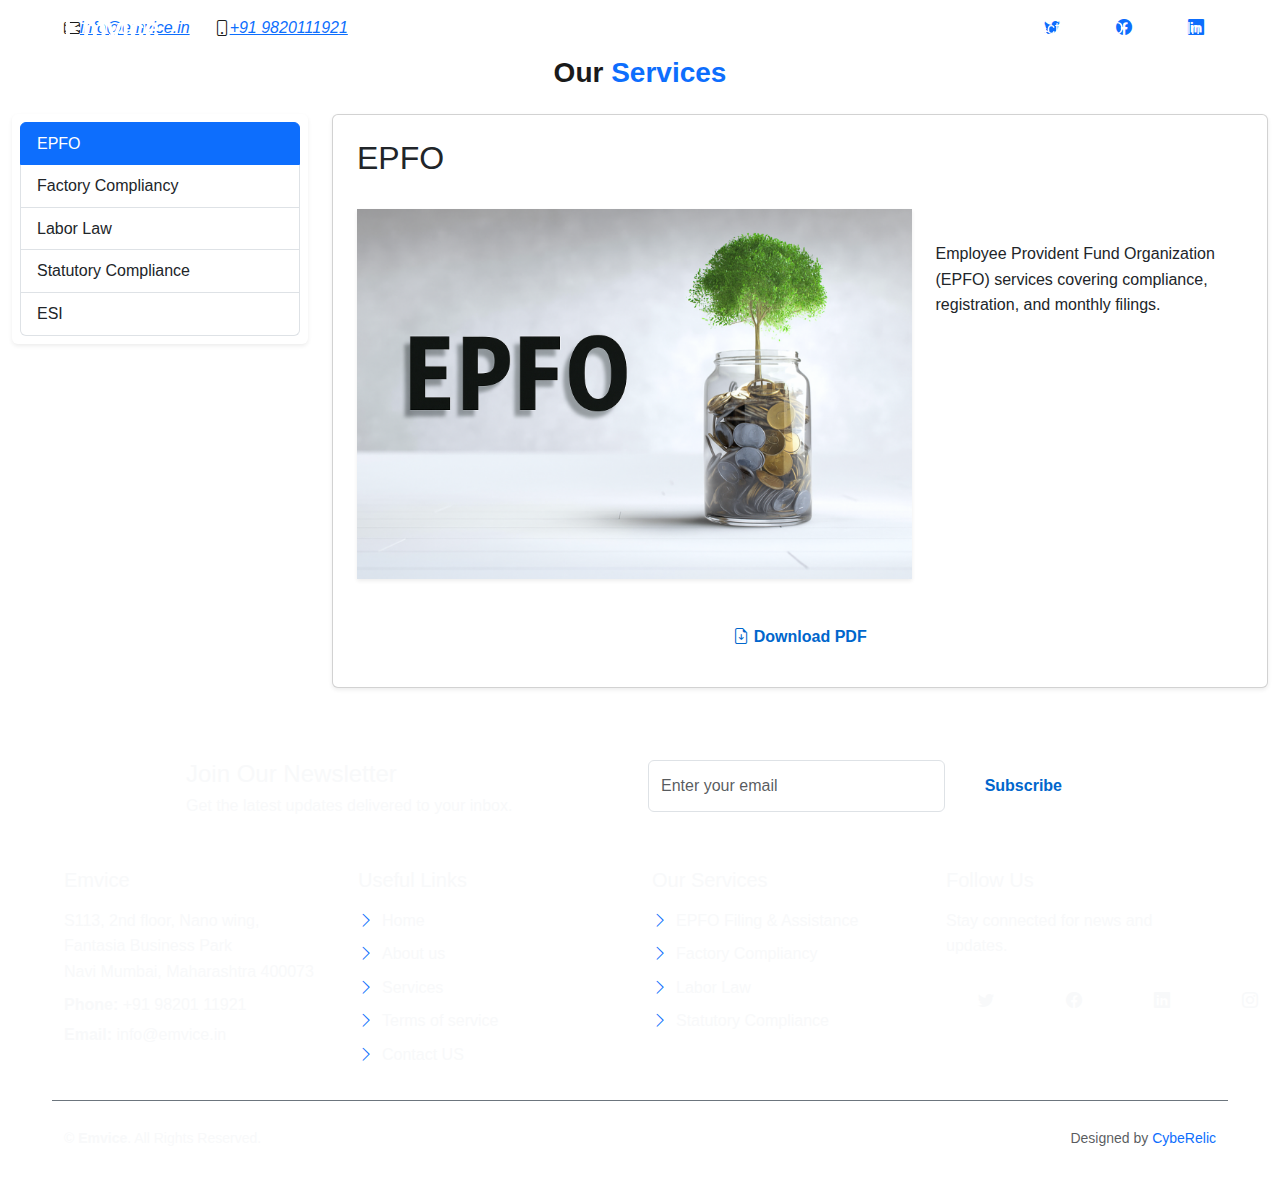
<file: Pages/services.html>
<!DOCTYPE html>
<html lang="en">
  <head>
    <meta charset="UTF-8" />
    <meta name="viewport" content="width=device-width, initial-scale=1.0" />
    <title>Services Page</title>
    <!-- Bootstrap 5.3.7 -->
    <link
      href="https://cdn.jsdelivr.net/npm/bootstrap@5.3.7/dist/css/bootstrap.min.css"
      rel="stylesheet"
    />
    <!-- Bootstrap Icons -->
    <link
      href="https://cdn.jsdelivr.net/npm/bootstrap-icons@1.11.3/font/bootstrap-icons.css"
      rel="stylesheet"
    />
     <link rel="stylesheet" href="../style.css" />
     </head>
   
  </head>
  <body>
    <main class="servicespage">
      <!-- top bar nav-bar -->
      <section id="topbar" class="d-flex align-items-center py-2">
        <div
          class="container d-flex justify-content-center justify-content-md-between"
        >
          <div class="contact-info d-flex align-items-center">
            <i class="bi bi-envelope d-flex align-items-center">
              <a href="mailto:info@emvice.in">info@emvice.in</a>
            </i>
            <i class="bi bi-phone d-flex align-items-center ms-4">
              <span><a href="tel:+1234567890">+91 9820111921</a></span>
            </i>
          </div>
          <div class="social-links d-none d-md-flex align-items-center">
            <a
              href="https://twitter.com/example"
              class="twitter"
              target="_blank"
            >
              <i class="bi bi-twitter"></i>
            </a>
            <a
              href="https://facebook.com/example"
              class="facebook ms-3"
              target="_blank"
            >
              <i class="bi bi-facebook"></i>
            </a>
            <a
              href="https://linkedin.com/company/example"
              class="linkedin ms-3"
              target="_blank"
            >
              <i class="bi bi-linkedin"></i>
            </a>
          </div>
        </div>
      </section>

      <!-- header and nav bar -->
     <header id="header" class="fixed-top bg-blue">
        <div
          class="container d-flex align-items-center justify-content-between"
        >
          <!-- Logo -->
          <h1 class="logo mb-0">
            <a href="/" class="text-white text-decoration-none">
              <span>Emvice</span>
            </a>
          </h1>

          <!-- Navbar -->
          <nav id="navbar" class="navbar">
            <ul class="d-flex list-unstyled mb-0">
              <li>
                <a
                  class="nav-link active text-white px-3"
                  href="/Pages/index.html"
                  >Home</a
                >
              </li>
              <li class="dropdown">
                <a class="nav-link text-white px-3" href="/pages/services.html"
                  >Services</a
                >
              </li>
              <li>
                <a class="nav-link text-white px-3" href="/pages/team.html"
                  >Team</a
                >
              </li>
              <li>
                <a class="nav-link text-white px-3" href="/pages/about.html"
                  >About</a
                >
              </li>
              <li>
                <a class="nav-link text-white px-3" href="/pages/contact.html"
                  >Contact</a
                >
              </li>
              <li>
                <a class="nav-link text-white px-3" href="/pages/FAQ.html"
                  >FAQ</a
                >
              </li>
              <li>
                <a class="nav-link text-white px-3" href="/dashboard">Log In</a>
              </li>
            </ul>
            <i
              class="bi bi-list mobile-nav-toggle d-lg-none text-white fs-3"
            ></i>
          </nav>
        </div>
      </header>


      <!-- heading section  -->
        <div class="section-title text-center mb-7">
            <h3 class="fw-bold">Our <span class="text-primary">Services</span></h3>
            <p class="h3 text-muted">
              
            </p>
          </div>
      <div class="container-fluid mt-4">
        <div class="row">
          <!-- Sidebar -->
          <div class="col-md-3 mb-3">
            <div id="service-list" class="list-group rounded shadow-sm p-2">
              <!-- Buttons injected by JS -->
            </div>
          </div>

          <!-- Main Content -->
          <div class="col-md-9">
            <div id="service-content" class="card shadow-sm p-4">
              <h2 class="text-black">Select a service</h2>
            </div>
          </div>
        </div>
      </div>
       <!-- Footer -->
      <footer id="footer" class="text-light" role="contentinfo">
        <div class="container py-5">
          <!-- Newsletter -->
          <div class="row justify-content-center mb-4">
            <div class="col-12 col-md-10">
              <div
                class="p-4 rounded-3"
                style="background: rgba(255, 255, 255, 0.03)"
              >
                <div class="row align-items-center g-3">
                  <div class="col-md-6 text-center text-md-start">
                    <h4 class="mb-1">Join Our Newsletter</h4>
                    <p class="mb-0 text-light">
                      Get the latest updates delivered to your inbox.
                    </p>
                  </div>
                  <div class="col-md-6">
                    <form id="footerNewsletterForm" class="d-flex" novalidate>
                      <input
                        type="email"
                        name="email"
                        id="footerNewsletterEmail"
                        class="form-control me-2"
                        placeholder="Enter your email"
                        aria-label="Email address"
                        required
                      />
                      <button class="btn btn-primary" type="submit">
                        Subscribe
                      </button>
                    </form>

                    <!-- inline messages -->
                    <div
                      id="footerNewsletterMsg"
                      class="mt-2"
                      aria-live="polite"
                    ></div>
                  </div>
                </div>
              </div>
            </div>
          </div>

          <!-- Links / Contact -->
          <div class="row gy-4">
            <!-- Contact Info -->
            <div class="col-lg-3 col-md-6">
              <h5 class="mb-3">Emvice</h5>
              <address class="text-light mb-2">
                S113, 2nd floor, Nano wing,<br />
                Fantasia Business Park<br />
                Navi Mumbai, Maharashtra 400073
              </address>
              <p class="mb-1">
                <strong>Phone:</strong>
                <a
                  href="tel:+919820111921"
                  class="text-light text-decoration-none"
                  >+91 98201 11921</a
                >
              </p>
              <p class="mb-0">
                <strong>Email:</strong>
                <a
                  href="mailto:info@emvice.in"
                  class="text-light text-decoration-none"
                  >info@emvice.in</a
                >
              </p>
            </div>

            <!-- Useful Links -->
            <div class="col-lg-3 col-md-6">
              <h5 class="mb-3">Useful Links</h5>
              <ul class="list-unstyled">
                <li class="mb-2">
                  <i class="bi bi-chevron-right me-2 text-primary"></i
                  ><a href="/pages/index.html" class="text-light text-decoration-none">Home</a>
                </li>
                <li class="mb-2">
                  <i class="bi bi-chevron-right me-2 text-primary"></i
                  ><a href="/pages/about.html" class="text-light text-decoration-none"
                    >About us</a
                  >
                </li>
                <li class="mb-2">
                  <i class="bi bi-chevron-right me-2 text-primary"></i
                  ><a href="/pages/services.html" class="text-light text-decoration-none"
                    >Services</a
                  >
                </li>
                <li class="mb-2">
                  <i class="bi bi-chevron-right me-2 text-primary"></i
                  ><a href="/pages/team.html" class="text-light text-decoration-none"
                    >Terms of service</a
                  >
                </li>
                <li>
                  <i class="bi bi-chevron-right me-2 text-primary"></i
                  ><a href="/pages/contact.html" class="text-light text-decoration-none"
                    >Contact US</a
                  >
                </li>
              </ul>
            </div>

            <!-- Our Services -->
            <div class="col-lg-3 col-md-6">
              <h5 class="mb-3">Our Services</h5>
              <ul class="list-unstyled">
                <li class="mb-2">
                  <i class="bi bi-chevron-right me-2 text-primary"></i
                  ><a
                    href="/Pages/services.html"
                    class="text-light text-decoration-none"
                    >EPFO Filing & Assistance</a
                  >
                </li>
                <li class="mb-2">
                  <i class="bi bi-chevron-right me-2 text-primary"></i
                  ><a
                    href="/Pages/services.html"
                    class="text-light text-decoration-none"
                    >Factory Compliancy</a
                  >
                </li>
                <li class="mb-2">
                  <i class="bi bi-chevron-right me-2 text-primary"></i
                  ><a
                    href="/Pages/services.html"
                    class="text-light text-decoration-none"
                    >Labor Law</a
                  >
                </li>
                <li>
                  <i class="bi bi-chevron-right me-2 text-primary"></i
                  ><a
                    href="/Pages/services.html"
                    class="text-light text-decoration-none"
                    >Statutory Compliance</a
                  >
                </li>
              </ul>
            </div>

            <!-- Social -->
            <div class="col-lg-3 col-md-6">
              <h5 class="mb-3">Follow Us</h5>
              <p class="text-light">Stay connected for news and updates.</p>
              <div class="d-flex gap-2">
                <a
                  href="https://twitter.com/example"
                  class="btn btn-outline-light btn-sm rounded-circle"
                  aria-label="Twitter"
                  target="_blank"
                  rel="noopener"
                  ><i class="bi bi-twitter"></i
                ></a>
                <a
                  href="https://facebook.com/example"
                  class="btn btn-outline-light btn-sm rounded-circle"
                  aria-label="Facebook"
                  target="_blank"
                  rel="noopener"
                  ><i class="bi bi-facebook"></i
                ></a>
                <a
                  href="https://linkedin.com/company/example"
                  class="btn btn-outline-light btn-sm rounded-circle"
                  aria-label="LinkedIn"
                  target="_blank"
                  rel="noopener"
                  ><i class="bi bi-linkedin"></i
                ></a>
                <a
                  href="https://instagram.com/example"
                  class="btn btn-outline-light btn-sm rounded-circle"
                  aria-label="Instagram"
                  target="_blank"
                  rel="noopener"
                  ><i class="bi bi-instagram"></i
                ></a>
              </div>
            </div>
          </div>

          <!-- Bottom -->
          <div class="row pt-4 mt-3 border-top border-secondary">
            <div class="col-md-6 text-center text-md-start mb-2 mb-md-0">
              <small class="text-light"
                >&copy; <span id="footer-year"></span>
                <strong class="text-light">Emvice</strong>. All Rights
                Reserved.</small
              >
            </div>
            <div class="col-md-6 text-center text-md-end">
              <small class="text-muted"
                >Designed by
                <a href="#" class="text-primary text-decoration-none"
                  >CybeRelic</a
                ></small
              >
            </div>
          </div>
        </div>
      </footer>
    </main>

    <!-- Bootstrap JS -->
    <script src="https://cdn.jsdelivr.net/npm/bootstrap@5.3.7/dist/js/bootstrap.bundle.min.js"></script>

    <!-- Custom Script -->
    <script>
      document.addEventListener("DOMContentLoaded", async () => {
        try {
          const res = await fetch("../data.json"); // Adjust path if needed
          if (!res.ok) throw new Error("Failed to fetch data.json");
          const data = await res.json();

          const services = data.service || [];
          const sidebar = document.getElementById("service-list");
          const content = document.getElementById("service-content");

          if (!services.length) {
            content.innerHTML = `<div class="alert alert-warning">No services found.</div>`;
            return;
          }

          // Render sidebar buttons with icons
          services.forEach((service, index) => {
            const btn = document.createElement("button");
            btn.className = `list-group-item list-group-item-action ${
              index === 0 ? "active" : ""
            }`;
            btn.setAttribute("data-index", index);
            btn.innerHTML = `<i class="bi ${service.icon} sidebar-icon"></i> ${service.name}`;
            sidebar.appendChild(btn);
          });

          // Function to load service details
          function loadService(index) {
            const service = services[index];
            content.innerHTML = `
            <h2 class="mb-3">${service.name}</h2>
            <div class="d-flex flex-row justify-content-between">
            <div class="service-body">
             
              <img src="${service.image}" alt="${service.name}" class="img-fluid shadow-sm my-3"/>
            </div>
             <p class="mx-4 mt-5">${service.description}</p>
             </div>
              <a href="${service.pdf}" target="_blank" class="btn btn-primary btn-lg mt-3">
              <i class="bi bi-file-earmark-arrow-down"></i> Download PDF
            </a>
            
          `;
          }

          // Load the first service by default
          loadService(0);

          // Sidebar click event
          sidebar.addEventListener("click", (e) => {
            if (e.target.tagName === "BUTTON" || e.target.closest("button")) {
              const btn = e.target.closest("button");
              const index = btn.getAttribute("data-index");
              document
                .querySelectorAll("#service-list button")
                .forEach((b) => b.classList.remove("active"));
              btn.classList.add("active");
              loadService(index);
            }
          });
        } catch (err) {
          console.error("Error loading services:", err);
          document.getElementById("service-content").innerHTML = `
          <div class="alert alert-danger">Failed to load services.</div>
        `;
        }
      });
    </script>
  </body>
</html>
</file>
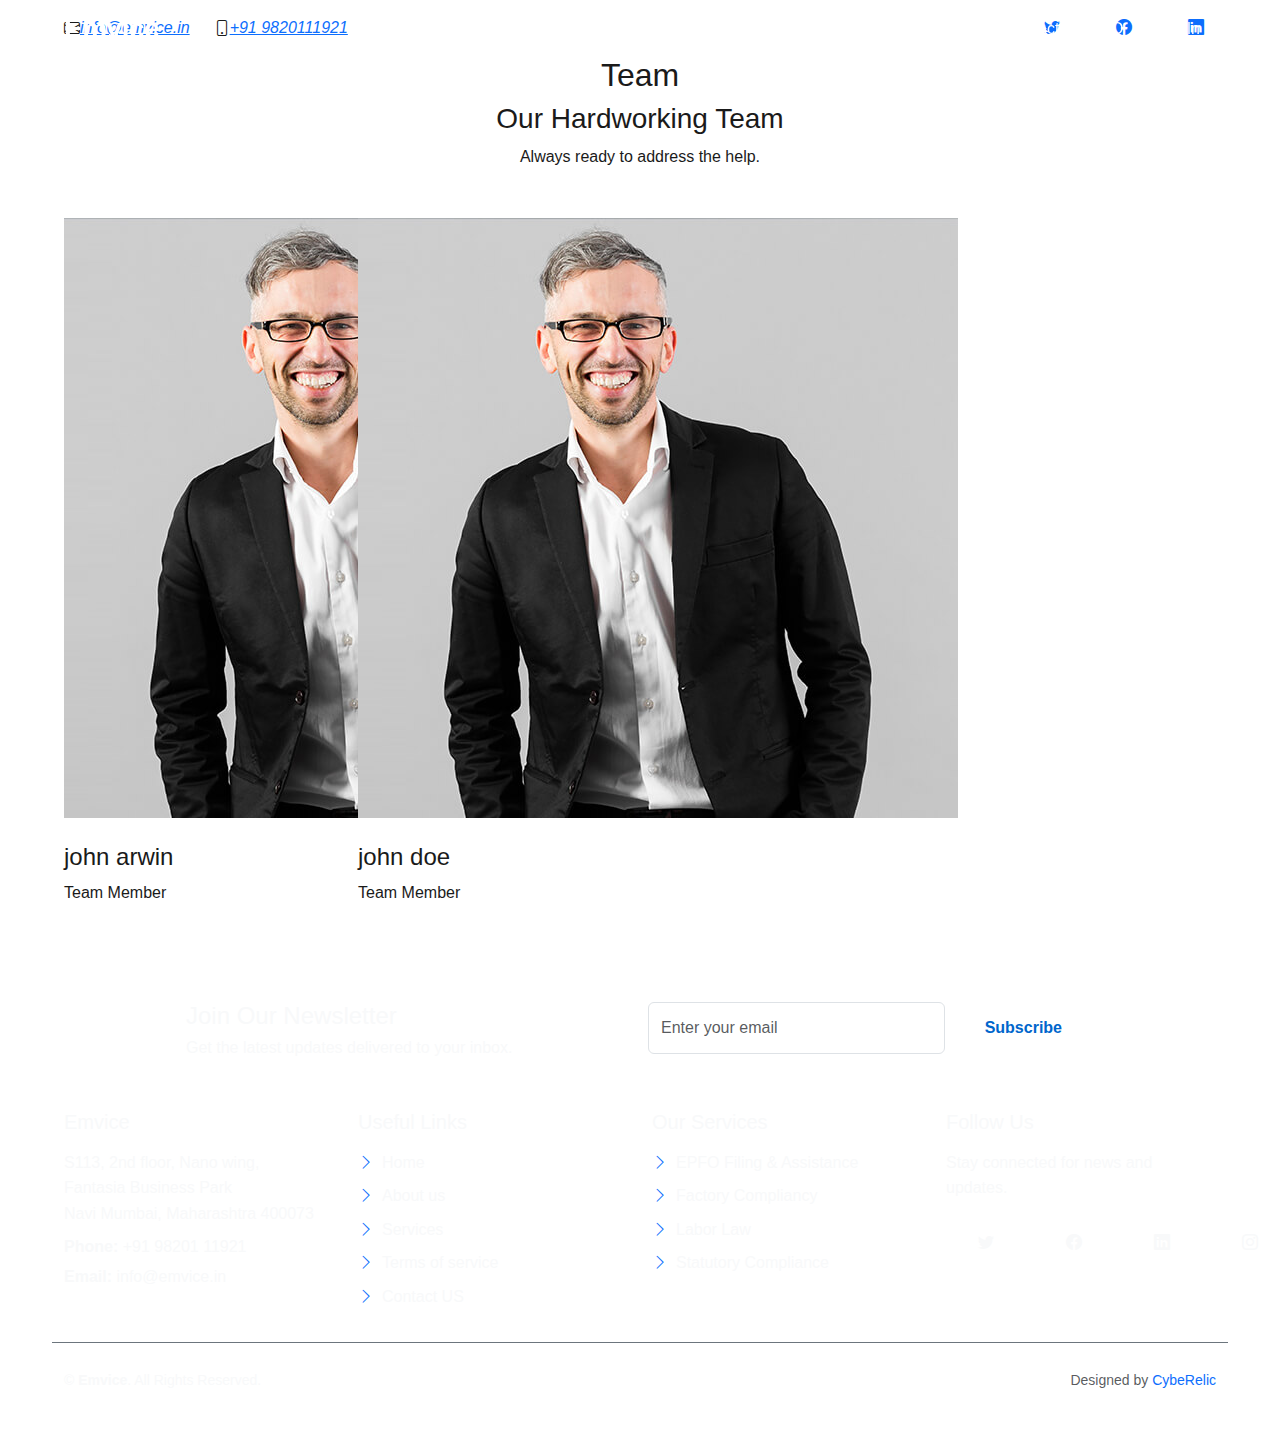
<file: Pages/team.html>
<!DOCTYPE html>
<html lang="en">
  <head>
    <meta charset="UTF-8" />
    <meta name="viewport" content="width=device-width, initial-scale=1.0" />
    <title>Services Page</title>
    <!-- Bootstrap 5.3.7 -->
    <link
      href="https://cdn.jsdelivr.net/npm/bootstrap@5.3.7/dist/css/bootstrap.min.css"
      rel="stylesheet"
    />
    <!-- Bootstrap Icons -->
    <link
      href="https://cdn.jsdelivr.net/npm/bootstrap-icons@1.11.3/font/bootstrap-icons.css"
      rel="stylesheet"
    />
     <link rel="stylesheet" href="../style.css" />
     </head>
   
  </head>
  <body>
    <main class="servicespage">
      <!-- top bar nav-bar -->
      <section id="topbar" class="d-flex align-items-center py-2">
        <div
          class="container d-flex justify-content-center justify-content-md-between"
        >
          <div class="contact-info d-flex align-items-center">
            <i class="bi bi-envelope d-flex align-items-center">
              <a href="mailto:info@emvice.in">info@emvice.in</a>
            </i>
            <i class="bi bi-phone d-flex align-items-center ms-4">
              <span><a href="tel:+1234567890">+91 9820111921</a></span>
            </i>
          </div>
          <div class="social-links d-none d-md-flex align-items-center">
            <a
              href="https://twitter.com/example"
              class="twitter"
              target="_blank"
            >
              <i class="bi bi-twitter"></i>
            </a>
            <a
              href="https://facebook.com/example"
              class="facebook ms-3"
              target="_blank"
            >
              <i class="bi bi-facebook"></i>
            </a>
            <a
              href="https://linkedin.com/company/example"
              class="linkedin ms-3"
              target="_blank"
            >
              <i class="bi bi-linkedin"></i>
            </a>
          </div>
        </div>
      </section>

      <!-- header and nav bar -->
     <header id="header" class="fixed-top bg-blue">
        <div
          class="container d-flex align-items-center justify-content-between"
        >
          <!-- Logo -->
          <h1 class="logo mb-0">
            <a href="/" class="text-white text-decoration-none">
              <span>Emvice</span>
            </a>
          </h1>

          <!-- Navbar -->
          <nav id="navbar" class="navbar">
            <ul class="d-flex list-unstyled mb-0">
              <li>
                <a
                  class="nav-link active text-white px-3"
                  href="/Pages/index.html"
                  >Home</a
                >
              </li>
              <li class="dropdown">
                <a class="nav-link text-white px-3" href="/pages/services.html"
                  >Services</a
                >
              </li>
              <li>
                <a class="nav-link text-white px-3" href="/pages/team.html"
                  >Team</a
                >
              </li>
              <li>
                <a class="nav-link text-white px-3" href="/pages/about.html"
                  >About</a
                >
              </li>
              <li>
                <a class="nav-link text-white px-3" href="/pages/contact.html"
                  >Contact</a
                >
              </li>
              <li>
                <a class="nav-link text-white px-3" href="/pages/FAQ.html"
                  >FAQ</a
                >
              </li>
              <li>
                <a class="nav-link text-white px-3" href="/dashboard">Log In</a>
              </li>
            </ul>
            <i
              class="bi bi-list mobile-nav-toggle d-lg-none text-white fs-3"
            ></i>
          </nav>
        </div>
      </header>
 <section id="team" class="team">
      <div class="container">
        <div class="section-title text-center mb-5">
          <h2>Team</h2>
          <h3>Our Hardworking <span>Team</span></h3>
          <p>Always ready to address the help.</p>
        </div>

        <div class="row" id="team-container">
          <!-- Dynamic team members will load here -->
        </div>
      </div>
    </section>
     <!-- Footer -->
      <footer id="footer" class="text-light" role="contentinfo">
        <div class="container py-5">
          <!-- Newsletter -->
          <div class="row justify-content-center mb-4">
            <div class="col-12 col-md-10">
              <div
                class="p-4 rounded-3"
                style="background: rgba(255, 255, 255, 0.03)"
              >
                <div class="row align-items-center g-3">
                  <div class="col-md-6 text-center text-md-start">
                    <h4 class="mb-1">Join Our Newsletter</h4>
                    <p class="mb-0 text-light">
                      Get the latest updates delivered to your inbox.
                    </p>
                  </div>
                  <div class="col-md-6">
                    <form id="footerNewsletterForm" class="d-flex" novalidate>
                      <input
                        type="email"
                        name="email"
                        id="footerNewsletterEmail"
                        class="form-control me-2"
                        placeholder="Enter your email"
                        aria-label="Email address"
                        required
                      />
                      <button class="btn btn-primary" type="submit">
                        Subscribe
                      </button>
                    </form>

                    <!-- inline messages -->
                    <div
                      id="footerNewsletterMsg"
                      class="mt-2"
                      aria-live="polite"
                    ></div>
                  </div>
                </div>
              </div>
            </div>
          </div>

          <!-- Links / Contact -->
          <div class="row gy-4">
            <!-- Contact Info -->
            <div class="col-lg-3 col-md-6">
              <h5 class="mb-3">Emvice</h5>
              <address class="text-light mb-2">
                S113, 2nd floor, Nano wing,<br />
                Fantasia Business Park<br />
                Navi Mumbai, Maharashtra 400073
              </address>
              <p class="mb-1">
                <strong>Phone:</strong>
                <a
                  href="tel:+919820111921"
                  class="text-light text-decoration-none"
                  >+91 98201 11921</a
                >
              </p>
              <p class="mb-0">
                <strong>Email:</strong>
                <a
                  href="mailto:info@emvice.in"
                  class="text-light text-decoration-none"
                  >info@emvice.in</a
                >
              </p>
            </div>

            <!-- Useful Links -->
            <div class="col-lg-3 col-md-6">
              <h5 class="mb-3">Useful Links</h5>
              <ul class="list-unstyled">
                <li class="mb-2">
                  <i class="bi bi-chevron-right me-2 text-primary"></i
                  ><a href="/pages/index.html" class="text-light text-decoration-none">Home</a>
                </li>
                <li class="mb-2">
                  <i class="bi bi-chevron-right me-2 text-primary"></i
                  ><a href="/pages/about.html" class="text-light text-decoration-none"
                    >About us</a
                  >
                </li>
                <li class="mb-2">
                  <i class="bi bi-chevron-right me-2 text-primary"></i
                  ><a href="/pages/services.html" class="text-light text-decoration-none"
                    >Services</a
                  >
                </li>
                <li class="mb-2">
                  <i class="bi bi-chevron-right me-2 text-primary"></i
                  ><a href="/pages/team.html" class="text-light text-decoration-none"
                    >Terms of service</a
                  >
                </li>
                <li>
                  <i class="bi bi-chevron-right me-2 text-primary"></i
                  ><a href="/pages/contact.html" class="text-light text-decoration-none"
                    >Contact US</a
                  >
                </li>
              </ul>
            </div>

            <!-- Our Services -->
            <div class="col-lg-3 col-md-6">
              <h5 class="mb-3">Our Services</h5>
              <ul class="list-unstyled">
                <li class="mb-2">
                  <i class="bi bi-chevron-right me-2 text-primary"></i
                  ><a
                    href="/Pages/services.html"
                    class="text-light text-decoration-none"
                    >EPFO Filing & Assistance</a
                  >
                </li>
                <li class="mb-2">
                  <i class="bi bi-chevron-right me-2 text-primary"></i
                  ><a
                    href="/Pages/services.html"
                    class="text-light text-decoration-none"
                    >Factory Compliancy</a
                  >
                </li>
                <li class="mb-2">
                  <i class="bi bi-chevron-right me-2 text-primary"></i
                  ><a
                    href="/Pages/services.html"
                    class="text-light text-decoration-none"
                    >Labor Law</a
                  >
                </li>
                <li>
                  <i class="bi bi-chevron-right me-2 text-primary"></i
                  ><a
                    href="/Pages/services.html"
                    class="text-light text-decoration-none"
                    >Statutory Compliance</a
                  >
                </li>
              </ul>
            </div>

            <!-- Social -->
            <div class="col-lg-3 col-md-6">
              <h5 class="mb-3">Follow Us</h5>
              <p class="text-light">Stay connected for news and updates.</p>
              <div class="d-flex gap-2">
                <a
                  href="https://twitter.com/example"
                  class="btn btn-outline-light btn-sm rounded-circle"
                  aria-label="Twitter"
                  target="_blank"
                  rel="noopener"
                  ><i class="bi bi-twitter"></i
                ></a>
                <a
                  href="https://facebook.com/example"
                  class="btn btn-outline-light btn-sm rounded-circle"
                  aria-label="Facebook"
                  target="_blank"
                  rel="noopener"
                  ><i class="bi bi-facebook"></i
                ></a>
                <a
                  href="https://linkedin.com/company/example"
                  class="btn btn-outline-light btn-sm rounded-circle"
                  aria-label="LinkedIn"
                  target="_blank"
                  rel="noopener"
                  ><i class="bi bi-linkedin"></i
                ></a>
                <a
                  href="https://instagram.com/example"
                  class="btn btn-outline-light btn-sm rounded-circle"
                  aria-label="Instagram"
                  target="_blank"
                  rel="noopener"
                  ><i class="bi bi-instagram"></i
                ></a>
              </div>
            </div>
          </div>

          <!-- Bottom -->
          <div class="row pt-4 mt-3 border-top border-secondary">
            <div class="col-md-6 text-center text-md-start mb-2 mb-md-0">
              <small class="text-light"
                >&copy; <span id="footer-year"></span>
                <strong class="text-light">Emvice</strong>. All Rights
                Reserved.</small
              >
            </div>
            <div class="col-md-6 text-center text-md-end">
              <small class="text-muted"
                >Designed by
                <a href="#" class="text-primary text-decoration-none"
                  >CybeRelic</a
                ></small
              >
            </div>
          </div>
        </div>
      </footer>

     
    </main>

    <!-- Bootstrap JS -->
    <script src="https://cdn.jsdelivr.net/npm/bootstrap@5.3.7/dist/js/bootstrap.bundle.min.js"></script>

    <!-- teams dynamic script -->
      <script>
     (async () => {
      const container = document.getElementById('team-container');

      try {
        const res = await fetch('../data.json'); // pages/team.html => ../data.json
        if (!res.ok) throw new Error('Network response not OK: ' + res.status);
        const data = await res.json();
        const staff = Array.isArray(data.staff) ? data.staff : [];

        if (staff.length === 0) {
          container.innerHTML = '<div class="col-12"><div class="alert alert-warning text-center">No team members found.</div></div>';
          return;
        }

        // Build DOM elements safely
        container.innerHTML = ''; // clear

        staff.forEach(member => {
          // safe access with defaults
          const firstName = member?.user?.firstName || 'Unknown';
          const lastName = member?.user?.lastName || '';
          const image = member?.user?.image || '/images/placeholder-team.jpg';
          const designation = member?.designation || 'Team Member';

          // collect social links
          const socials = [];
          if (member?.social?.twitter) socials.push(`<a href="${member.social.twitter}" target="_blank" rel="noopener"><i class="bi bi-twitter"></i></a>`);
          if (member?.social?.facebook) socials.push(`<a href="${member.social.facebook}" target="_blank" rel="noopener"><i class="bi bi-facebook"></i></a>`);
          if (member?.social?.instagram) socials.push(`<a href="${member.social.instagram}" target="_blank" rel="noopener"><i class="bi bi-instagram"></i></a>`);
          if (member?.social?.linkin) socials.push(`<a href="${member.social.linkin}" target="_blank" rel="noopener"><i class="bi bi-linkedin"></i></a>`);

          const socialHtml = socials.length ? socials.join('') : `<span class="text-white small">No social links</span>`;

          const col = document.createElement('div');
          col.className = 'col-lg-3 col-md-6 d-flex align-items-stretch mb-4';
          col.innerHTML = `
            <div class="member w-100">
              <div class="member-img">
                <img src="${escapeHtmlAttr(image)}" alt="${escapeHtmlAttr(firstName + ' ' + lastName)}">
                <div class="social">${socialHtml}</div>
              </div>
              <div class="member-info">
                <h4>${escapeHtmlText(firstName)} ${escapeHtmlText(lastName)}</h4>
                <span>${escapeHtmlText(designation)}</span>
              </div>
            </div>
          `;
          container.appendChild(col);
        });

      } catch (err) {
        console.error('Error loading team:', err);
        container.innerHTML = '<div class="col-12"><div class="alert alert-danger text-center">Failed to load team members.</div></div>';
      }

      // === small helpers to avoid XSS from JSON (if JSON content is untrusted) ===
      function escapeHtmlText(str) {
        if (typeof str !== 'string') return '';
        return str.replace(/[&<>"']/g, s => ({'&':'&amp;','<':'&lt;','>':'&gt;','"':'&quot;',"'":'&#39;'})[s]);
      }
      function escapeHtmlAttr(str) {
        // minimal attr escape; ensure not null
        return escapeHtmlText(String(str || ''));
      }
    })();
  </script>
   
  </body>
</html>
</file>
<file: style.css>
* {
  margin: 0;
  padding: 0;
  box-sizing: border-box;
}

:root {
  --primary-color: #0066cc;
  --primary-dark: #004c99;
  --secondary-color: #00a86b;
  --text-dark: #1a1a1a;
  --text-light: #666666;
  --text-muted: #999999;
  --bg-light: #f8f9fa;
  --bg-white: #ffffff;
  --border-color: #e0e0e0;
  --shadow-sm: 0 2px 4px rgba(0, 0, 0, 0.08);
  --shadow-md: 0 4px 12px rgba(0, 0, 0, 0.1);
  --shadow-lg: 0 8px 24px rgba(0, 0, 0, 0.12);
  --transition: all 0.3s ease;
  --spacing-unit: 8px;
}

body {
  font-family: -apple-system, BlinkMacSystemFont, "Segoe UI", Roboto,
    "Helvetica Neue", Arial, sans-serif;
  line-height: 1.6;
  color: var(--text-dark);
  background-color: var(--bg-white);
}

.container {
  max-width: 1200px;
  margin: 0 auto;
  padding: 0 24px;
}

.header {
  background: var(--bg-white);
  box-shadow: var(--shadow-sm);
  position: sticky;
  top: 0;
  z-index: 1000;
}

.navbar {
  padding: 16px 0;
}

.navbar .container {
  display: flex;
  justify-content: space-between;
  align-items: center;
}

.logo {
  font-size: 28px;
  font-weight: 700;
  color: var(--primary-color);
  text-decoration: none;
  letter-spacing: -0.5px;
}

.nav-menu {
  display: flex;
  list-style: none;
  gap: 32px;
  align-items: center;
}

.nav-menu a {
  text-decoration: none;
  color: var(--text-dark);
  font-weight: 500;
  font-size: 15px;
  transition: var(--transition);
}

.nav-menu a:hover,
.nav-menu a.active {
  color: var(--primary-color);
}

.btn-login {
  padding: 8px 20px;
  border: 2px solid var(--primary-color);
  border-radius: 6px;
  color: var(--primary-color);
}

.btn-login:hover {
  background: var(--primary-color);
  color: var(--bg-white);
}

.hero {
  background: linear-gradient(135deg, #0066cc 0%, #004c99 100%);
  color: var(--bg-white);
  padding: 120px 0;
  text-align: center;
}

.hero-content {
  max-width: 800px;
  margin: 0 auto;
}

.hero-title {
  font-size: 56px;
  font-weight: 700;
  line-height: 1.2;
  margin-bottom: 24px;
}

.hero-subtitle {
  font-size: 20px;
  margin-bottom: 32px;
  opacity: 0.95;
}

.hero-values {
  display: flex;
  justify-content: center;
  align-items: center;
  gap: 16px;
  margin-bottom: 40px;
  font-size: 18px;
  font-weight: 500;
}

.value-badge {
  opacity: 0.95;
}

.value-divider {
  opacity: 0.5;
}

.hero-cta {
  display: flex;
  gap: 16px;
  justify-content: center;
}

.btn {
  display: inline-block;
  padding: 14px 32px;
  border-radius: 8px;
  font-weight: 600;
  font-size: 16px;
  text-decoration: none;
  transition: var(--transition);
  cursor: pointer;
  border: none;
}

.btn-primary {
  background: var(--bg-white);
  color: var(--primary-color);
}

.btn-primary:hover {
  background: var(--bg-light);
  transform: translateY(-2px);
  box-shadow: var(--shadow-md);
}

.btn-secondary {
  background: transparent;
  color: var(--bg-white);
  border: 2px solid var(--bg-white);
}

.btn-secondary:hover {
  background: var(--bg-white);
  color: var(--primary-color);
}

.stats {
  padding: 80px 0;
  background: var(--bg-light);
}

.stats-grid {
  display: grid;
  grid-template-columns: repeat(auto-fit, minmax(250px, 1fr));
  gap: 40px;
  text-align: center;
}

.stat-item {
  padding: 32px;
  background: var(--bg-white);
  border-radius: 12px;
  box-shadow: var(--shadow-sm);
  transition: var(--transition);
}

.stat-item:hover {
  transform: translateY(-4px);
  box-shadow: var(--shadow-md);
}

.stat-number {
  font-size: 48px;
  font-weight: 700;
  color: var(--primary-color);
  margin-bottom: 8px;
}

.stat-label {
  font-size: 16px;
  color: var(--text-light);
  font-weight: 500;
}

.services-preview {
  padding: 100px 0;
}

.section-header {
  text-align: center;
  margin-bottom: 64px;
}

.section-header h2 {
  font-size: 42px;
  font-weight: 700;
  margin-bottom: 16px;
  color: var(--text-dark);
}

.section-header p {
  font-size: 18px;
  color: var(--text-light);
  max-width: 600px;
  margin: 0 auto;
}

.section-bottom {
  text-align: center;
  margin-top: 64px;
}
.section-bottom p {
  font-size: 18px;
  margin: 18px 0;
  color: var(--text-light);
}
.services-grid {
  display: grid;
  grid-template-columns: repeat(auto-fit, minmax(280px, 1fr));
  gap: 32px;
}

.service-card {
  background: var(--bg-white);
  padding: 40px;
  border-radius: 12px;
  border: 1px solid var(--border-color);
  transition: var(--transition);
}

.service-card:hover {
  border-color: var(--primary-color);
  transform: translateY(-4px);
  box-shadow: var(--shadow-md);
}

.service-icon {
  width: 64px;
  height: 64px;
  background: linear-gradient(135deg, #0066cc 0%, #004c99 100%);
  border-radius: 12px;
  display: flex;
  align-items: center;
  justify-content: center;
  margin-bottom: 24px;
  color: var(--bg-white);
}

.service-card h3 {
  font-size: 22px;
  font-weight: 700;
  margin-bottom: 16px;
  color: var(--text-dark);
}

.service-card p {
  color: var(--text-light);
  margin-bottom: 20px;
  line-height: 1.7;
}

.service-link {
  color: var(--primary-color);
  font-weight: 600;
  text-decoration: none;
  transition: var(--transition);
}

.service-link:hover {
  color: var(--primary-dark);
}

.clients {
  padding: 80px 0;
  background: var(--bg-light);
}

.clients-grid {
  display: grid;
  grid-template-columns: repeat(auto-fit, minmax(250px, 1fr));
  gap: 32px;
}

.client-logo {
  background: var(--bg-white);
  padding: 48px;
  border-radius: 12px;
  display: flex;
  align-items: center;
  justify-content: center;
  box-shadow: var(--shadow-sm);
}

.logo-placeholder {
  color: var(--text-muted);
  font-weight: 600;
  font-size: 14px;
  letter-spacing: 1px;
}

.testimonials {
  padding: 100px 0;
}

.testimonials-grid {
  display: grid;
  grid-template-columns: repeat(auto-fit, minmax(320px, 1fr));
  gap: 32px;
}

.testimonial-card {
  background: var(--bg-white);
  padding: 40px;
  border-radius: 12px;
  box-shadow: var(--shadow-md);
  position: relative;
}

.testimonial-quote {
  font-size: 72px;
  color: var(--primary-color);
  opacity: 0.2;
  position: absolute;
  top: 20px;
  left: 30px;
  line-height: 1;
  font-family: Georgia, serif;
}

.testimonial-text {
  position: relative;
  color: var(--text-dark);
  margin-bottom: 24px;
  line-height: 1.7;
  padding-top: 20px;
}

.testimonial-author {
  display: flex;
  align-items: center;
  gap: 16px;
}

.author-avatar {
  width: 56px;
  height: 56px;
  background: linear-gradient(135deg, #0066cc 0%, #004c99 100%);
  border-radius: 50%;
  display: flex;
  align-items: center;
  justify-content: center;
  color: var(--bg-white);
  font-weight: 600;
  font-size: 18px;
}

.author-name {
  font-weight: 700;
  color: var(--text-dark);
  margin-bottom: 4px;
}

.author-title {
  font-size: 14px;
  color: var(--text-light);
}

.newsletter {
  padding: 80px 0;
  background: linear-gradient(135deg, #0066cc 0%, #004c99 100%);
  color: var(--bg-white);
}

.newsletter-content {
  text-align: center;
  max-width: 600px;
  margin: 0 auto;
}

.newsletter-content h2 {
  font-size: 36px;
  margin-bottom: 16px;
}

.newsletter-content p {
  margin-bottom: 32px;
  opacity: 0.95;
}

.newsletter-form {
  display: flex;
  gap: 12px;
  max-width: 500px;
  margin: 0 auto;
}

.newsletter-form input {
  flex: 1;
  padding: 14px 20px;
  border: none;
  border-radius: 8px;
  font-size: 16px;
}

.newsletter-form button {
  white-space: nowrap;
}

.footer {
  background: var(--text-dark);
  color: var(--bg-white);
  padding: 64px 0 24px;
}

.footer-grid {
  display: grid;
  grid-template-columns: 2fr 1fr 1fr 1.5fr;
  gap: 48px;
  margin-bottom: 48px;
}

.footer-logo {
  font-size: 24px;
  font-weight: 700;
  margin-bottom: 16px;
}

.footer-column p {
  color: rgba(255, 255, 255, 0.7);
  line-height: 1.7;
  margin-bottom: 24px;
}

.footer-column h4 {
  font-size: 18px;
  margin-bottom: 20px;
}

.footer-column ul {
  list-style: none;
}

.footer-column ul li {
  margin-bottom: 12px;
}

.footer-column a {
  color: rgba(255, 255, 255, 0.7);
  text-decoration: none;
  transition: var(--transition);
}

.footer-column a:hover {
  color: var(--bg-white);
}

.contact-info li {
  color: rgba(255, 255, 255, 0.7);
  margin-bottom: 8px;
}

.social-links {
  display: flex;
  gap: 16px;
}

.social-links a {
  width: 40px;
  height: 40px;
  background: rgba(255, 255, 255, 0.1);
  border-radius: 50%;
  display: flex;
  align-items: center;
  justify-content: center;
  transition: var(--transition);
}

.social-links a:hover {
  background: var(--primary-color);
}

.footer-bottom {
  text-align: center;
  padding-top: 32px;
  border-top: 1px solid rgba(255, 255, 255, 0.1);
}

.footer-bottom p {
  color: rgba(255, 255, 255, 0.5);
}

.page-hero {
  background: linear-gradient(135deg, #0066cc 0%, #004c99 100%);
  color: var(--bg-white);
  padding: 80px 0 60px;
  text-align: center;
}

.page-hero h1 {
  font-size: 48px;
  font-weight: 700;
  margin-bottom: 16px;
}

.page-hero p {
  font-size: 18px;
  opacity: 0.95;
}

.services-detail {
  padding: 80px 0;
}

.service-detail-card {
  margin-bottom: 64px;
  background: var(--bg-white);
  border-radius: 16px;
  box-shadow: var(--shadow-md);
  overflow: hidden;
}

.service-detail-content {
  padding: 48px;
}

.service-detail-icon {
  width: 80px;
  height: 80px;
  background: linear-gradient(135deg, #0066cc 0%, #004c99 100%);
  border-radius: 16px;
  display: flex;
  align-items: center;
  justify-content: center;
  color: var(--bg-white);
  margin-bottom: 24px;
}

.service-detail-card h2 {
  font-size: 32px;
  margin-bottom: 16px;
  color: var(--text-dark);
}

.service-description {
  font-size: 18px;
  color: var(--text-light);
  margin-bottom: 32px;
  line-height: 1.7;
}

.service-features h3 {
  font-size: 22px;
  margin-bottom: 20px;
  color: var(--text-dark);
}

.service-features ul {
  list-style: none;
}

.service-features li {
  padding: 12px 0 12px 32px;
  position: relative;
  color: var(--text-light);
  line-height: 1.6;
}

.service-features li::before {
  content: "✓";
  position: absolute;
  left: 0;
  color: var(--secondary-color);
  font-weight: 700;
  font-size: 18px;
}

.cta-section {
  padding: 80px 0;
  background: var(--bg-light);
}

.cta-content {
  text-align: center;
  max-width: 700px;
  margin: 0 auto;
}

.cta-content h2 {
  font-size: 40px;
  margin-bottom: 16px;
  color: var(--text-dark);
}

.cta-content p {
  font-size: 18px;
  color: var(--text-light);
  margin-bottom: 32px;
}

.team-section {
  padding: 80px 0;
}

.team-intro {
  text-align: center;
  max-width: 800px;
  margin: 0 auto 64px;
}

.team-intro h2 {
  font-size: 40px;
  margin-bottom: 16px;
  color: var(--text-dark);
}

.team-intro p {
  font-size: 18px;
  color: var(--text-light);
  line-height: 1.7;
}

.team-grid {
  display: grid;
  grid-template-columns: repeat(auto-fit, minmax(280px, 1fr));
  gap: 32px;
}

.team-member {
  background: var(--bg-white);
  padding: 40px;
  border-radius: 12px;
  text-align: center;
  box-shadow: var(--shadow-sm);
  transition: var(--transition);
}

.team-member:hover {
  transform: translateY(-4px);
  box-shadow: var(--shadow-md);
}

.member-avatar {
  margin-bottom: 24px;
}

.avatar-placeholder {
  width: 120px;
  height: 120px;
  background: linear-gradient(135deg, #0066cc 0%, #004c99 100%);
  border-radius: 50%;
  display: flex;
  align-items: center;
  justify-content: center;
  color: var(--bg-white);
  font-weight: 700;
  font-size: 28px;
  margin: 0 auto;
}

.team-member h3 {
  font-size: 22px;
  margin-bottom: 8px;
  color: var(--text-dark);
}

.member-role {
  color: var(--primary-color);
  font-weight: 600;
  margin-bottom: 16px;
}

.member-bio {
  color: var(--text-light);
  line-height: 1.6;
  margin-bottom: 20px;
}

.member-social {
  display: flex;
  justify-content: center;
  gap: 12px;
}

.member-social a {
  width: 36px;
  height: 36px;
  background: var(--bg-light);
  border-radius: 50%;
  display: flex;
  align-items: center;
  justify-content: center;
  color: var(--primary-color);
  transition: var(--transition);
}

.member-social a:hover {
  background: var(--primary-color);
  color: var(--bg-white);
}

.team-values {
  padding: 80px 0;
  background: var(--bg-light);
}

.team-values h2 {
  text-align: center;
  font-size: 40px;
  margin-bottom: 64px;
  color: var(--text-dark);
}

.values-grid {
  display: grid;
  grid-template-columns: repeat(auto-fit, minmax(260px, 1fr));
  gap: 32px;
}

.value-card {
  background: var(--bg-white);
  padding: 32px;
  border-radius: 12px;
  box-shadow: var(--shadow-sm);
}

.value-card h3 {
  font-size: 22px;
  margin-bottom: 12px;
  color: var(--primary-color);
}

.value-card p {
  color: var(--text-light);
  line-height: 1.7;
}

.about-story {
  padding: 80px 0;
}

.about-content {
  display: grid;
  grid-template-columns: 1.5fr 1fr;
  gap: 64px;
  align-items: center;
}

.about-text h2 {
  font-size: 40px;
  margin-bottom: 24px;
  color: var(--text-dark);
}

.about-text p {
  font-size: 17px;
  color: var(--text-light);
  line-height: 1.8;
  margin-bottom: 20px;
}

.about-image .image-placeholder {
  background: var(--bg-light);
  padding: 120px 40px;
  border-radius: 12px;
  text-align: center;
  color: var(--text-muted);
  font-weight: 600;
  letter-spacing: 1px;
}

.mission-vision {
  padding: 80px 0;
  background: var(--bg-light);
}

.mission-vision-grid {
  display: grid;
  grid-template-columns: repeat(auto-fit, minmax(450px, 1fr));
  gap: 40px;
}

.mission-card {
  background: var(--bg-white);
  padding: 48px;
  border-radius: 12px;
  box-shadow: var(--shadow-md);
}

.card-icon {
  width: 64px;
  height: 64px;
  background: linear-gradient(135deg, #0066cc 0%, #004c99 100%);
  border-radius: 12px;
  display: flex;
  align-items: center;
  justify-content: center;
  color: var(--bg-white);
  margin-bottom: 24px;
}

.mission-card h2 {
  font-size: 28px;
  margin-bottom: 16px;
  color: var(--text-dark);
}

.mission-card p {
  font-size: 17px;
  color: var(--text-light);
  line-height: 1.8;
}

.what-we-do {
  padding: 80px 0;
}

.what-we-do .section-header {
  text-align: center;
  max-width: 900px;
  margin: 0 auto 56px;
}

.what-we-do .section-header h2 {
  font-size: 40px;
  margin-bottom: 20px;
  color: var(--text-dark);
}

.what-we-do .section-header p {
  font-size: 18px;
  color: var(--text-light);
  line-height: 1.8;
}

.what-we-do-grid {
  display: grid;
  grid-template-columns: repeat(auto-fit, minmax(280px, 1fr));
  gap: 32px;
  margin-bottom: 56px;
}

.what-we-do-card {
  background: var(--bg-white);
  padding: 40px 32px;
  border-radius: 12px;
  box-shadow: var(--shadow-sm);
  text-align: center;
  transition: var(--transition);
  border: 1px solid transparent;
}

.what-we-do-card:hover {
  transform: translateY(-8px);
  box-shadow: var(--shadow-lg);
  border-color: var(--primary-color);
}

.what-we-do-icon {
  width: 80px;
  height: 80px;
  background: linear-gradient(135deg, #0066cc 0%, #004c99 100%);
  border-radius: 16px;
  display: flex;
  align-items: center;
  justify-content: center;
  color: var(--bg-white);
  margin: 0 auto 24px;
  transition: var(--transition);
}

.what-we-do-card:hover .what-we-do-icon {
  transform: scale(1.05);
}

.what-we-do-card h3 {
  font-size: 20px;
  margin-bottom: 12px;
  color: var(--text-dark);
}

.what-we-do-card p {
  font-size: 15px;
  color: var(--text-light);
  line-height: 1.7;
}

.what-we-do .section-bottom {
  text-align: center;
  max-width: 900px;
  margin: 0 auto;
  padding: 40px 32px;
  background: var(--bg-light);
  border-radius: 12px;
}

.what-we-do .section-bottom p {
  font-size: 17px;
  color: var(--text-light);
  line-height: 1.8;
  margin: 0;
}

.core-values {
  padding: 80px 0;
}

.values-detailed {
  display: grid;
  grid-template-columns: repeat(auto-fit, minmax(340px, 1fr));
  gap: 40px;
}

.value-item {
  padding: 32px;
  background: var(--bg-light);
  border-radius: 12px;
  transition: var(--transition);
}

.value-item:hover {
  background: var(--bg-white);
  box-shadow: var(--shadow-md);
}

.value-icon {
  width: 56px;
  height: 56px;
  background: linear-gradient(135deg, #0066cc 0%, #004c99 100%);
  border-radius: 12px;
  display: flex;
  align-items: center;
  justify-content: center;
  color: var(--bg-white);
  margin-bottom: 20px;
}

.value-item h3 {
  font-size: 22px;
  margin-bottom: 12px;
  color: var(--text-dark);
}

.value-item p {
  color: var(--text-light);
  line-height: 1.7;
}

.why-choose {
  padding: 80px 0;
  background: var(--bg-light);
}

.why-choose h2 {
  text-align: center;
  font-size: 40px;
  margin-bottom: 64px;
  color: var(--text-dark);
}

.features-grid {
  display: grid;
  grid-template-columns: repeat(auto-fit, minmax(340px, 1fr));
  gap: 32px;
}

.feature-item {
  background: var(--bg-white);
  padding: 32px;
  border-radius: 12px;
  box-shadow: var(--shadow-sm);
}

.feature-item h3 {
  font-size: 20px;
  margin-bottom: 12px;
  color: var(--primary-color);
}

.feature-item p {
  color: var(--text-light);
  line-height: 1.7;
}

.contact-section {
  padding: 80px 0;
}

.contact-grid {
  display: grid;
  grid-template-columns: 1fr 1.5fr;
  gap: 64px;
}

.contact-info-panel h2 {
  font-size: 32px;
  margin-bottom: 16px;
  color: var(--text-dark);
}

.contact-info-panel > p {
  color: var(--text-light);
  line-height: 1.7;
  margin-bottom: 40px;
}

.contact-details {
  margin-bottom: 40px;
}

.contact-item {
  display: flex;
  gap: 20px;
  margin-bottom: 32px;
}

.contact-icon {
  width: 48px;
  height: 48px;
  background: linear-gradient(135deg, #0066cc 0%, #004c99 100%);
  border-radius: 12px;
  display: flex;
  align-items: center;
  justify-content: center;
  color: var(--bg-white);
  flex-shrink: 0;
}

.contact-text h3 {
  font-size: 18px;
  margin-bottom: 8px;
  color: var(--text-dark);
}

.contact-text p {
  color: var(--text-light);
  line-height: 1.6;
}

.contact-text a {
  color: var(--text-light);
  text-decoration: none;
  transition: var(--transition);
}

.contact-text a:hover {
  color: var(--primary-color);
}

.social-connect {
  padding-top: 24px;
  border-top: 1px solid var(--border-color);
}

.social-connect h3 {
  font-size: 18px;
  margin-bottom: 16px;
  color: var(--text-dark);
}

.contact-form-panel {
  background: var(--bg-white);
  padding: 48px;
  border-radius: 16px;
  box-shadow: var(--shadow-md);
}

.contact-form-panel h2 {
  font-size: 32px;
  margin-bottom: 32px;
  color: var(--text-dark);
}

.contact-form {
  display: flex;
  flex-direction: column;
  gap: 24px;
}

.form-row {
  display: grid;
  grid-template-columns: 1fr 1fr;
  gap: 20px;
}

.form-group {
  display: flex;
  flex-direction: column;
}

.form-group label {
  font-weight: 600;
  margin-bottom: 8px;
  color: var(--text-dark);
}

.form-group input,
.form-group select,
.form-group textarea {
  padding: 12px 16px;
  border: 1px solid var(--border-color);
  border-radius: 8px;
  font-size: 16px;
  font-family: inherit;
  transition: var(--transition);
}

.form-group input:focus,
.form-group select:focus,
.form-group textarea:focus {
  outline: none;
  border-color: var(--primary-color);
  box-shadow: 0 0 0 3px rgba(0, 102, 204, 0.1);
}

.form-group textarea {
  resize: vertical;
}

.map-section {
  padding: 0 0 80px 0;
}

.map-placeholder {
  background: var(--bg-light);
  padding: 120px 40px;
  border-radius: 16px;
  text-align: center;
}

.map-content {
  color: var(--text-muted);
}

.map-content svg {
  margin-bottom: 16px;
}

.map-content p {
  font-weight: 600;
}

.faq-section {
  padding: 80px 0;
}

.faq-categories {
  max-width: 900px;
  margin: 0 auto;
}

.faq-category {
  margin-bottom: 64px;
}

.faq-category h2 {
  font-size: 32px;
  margin-bottom: 32px;
  color: var(--text-dark);
}

.faq-list {
  display: flex;
  flex-direction: column;
  gap: 16px;
}

.faq-item {
  background: var(--bg-white);
  border: 1px solid var(--border-color);
  border-radius: 12px;
  overflow: hidden;
  transition: var(--transition);
}

.faq-item.active {
  box-shadow: var(--shadow-md);
}

.faq-question {
  padding: 24px;
  cursor: pointer;
  display: flex;
  justify-content: space-between;
  align-items: center;
  gap: 20px;
}

.faq-question h3 {
  font-size: 18px;
  color: var(--text-dark);
  margin: 0;
}

.faq-toggle {
  font-size: 24px;
  color: var(--primary-color);
  font-weight: 300;
  transition: var(--transition);
  flex-shrink: 0;
}

.faq-item.active .faq-toggle {
  transform: rotate(45deg);
}

.faq-answer {
  max-height: 0;
  overflow: hidden;
  transition: max-height 0.3s ease;
}

.faq-item.active .faq-answer {
  max-height: 500px;
}

.faq-answer p {
  padding: 0 24px 24px;
  color: var(--text-light);
  line-height: 1.7;
}

.faq-cta {
  text-align: center;
  margin-top: 80px;
  padding: 64px 40px;
  background: var(--bg-light);
  border-radius: 16px;
}

.faq-cta h2 {
  font-size: 36px;
  margin-bottom: 16px;
  color: var(--text-dark);
}

.faq-cta p {
  font-size: 18px;
  color: var(--text-light);
  margin-bottom: 32px;
}

@media (max-width: 768px) {
  .nav-menu {
    display: none;
  }

  .hero-title {
    font-size: 36px;
  }

  .hero-values {
    flex-wrap: wrap;
  }

  .hero-cta {
    flex-direction: column;
  }

  .section-header h2 {
    font-size: 32px;
  }

  .services-grid,
  .stats-grid,
  .clients-grid,
  .testimonials-grid,
  .team-grid {
    grid-template-columns: 1fr;
  }

  .footer-grid {
    grid-template-columns: 1fr;
    gap: 32px;
  }

  .about-content,
  .contact-grid,
  .mission-vision-grid {
    grid-template-columns: 1fr;
  }

  .form-row {
    grid-template-columns: 1fr;
  }

  .newsletter-form {
    flex-direction: column;
  }
}
</file>
